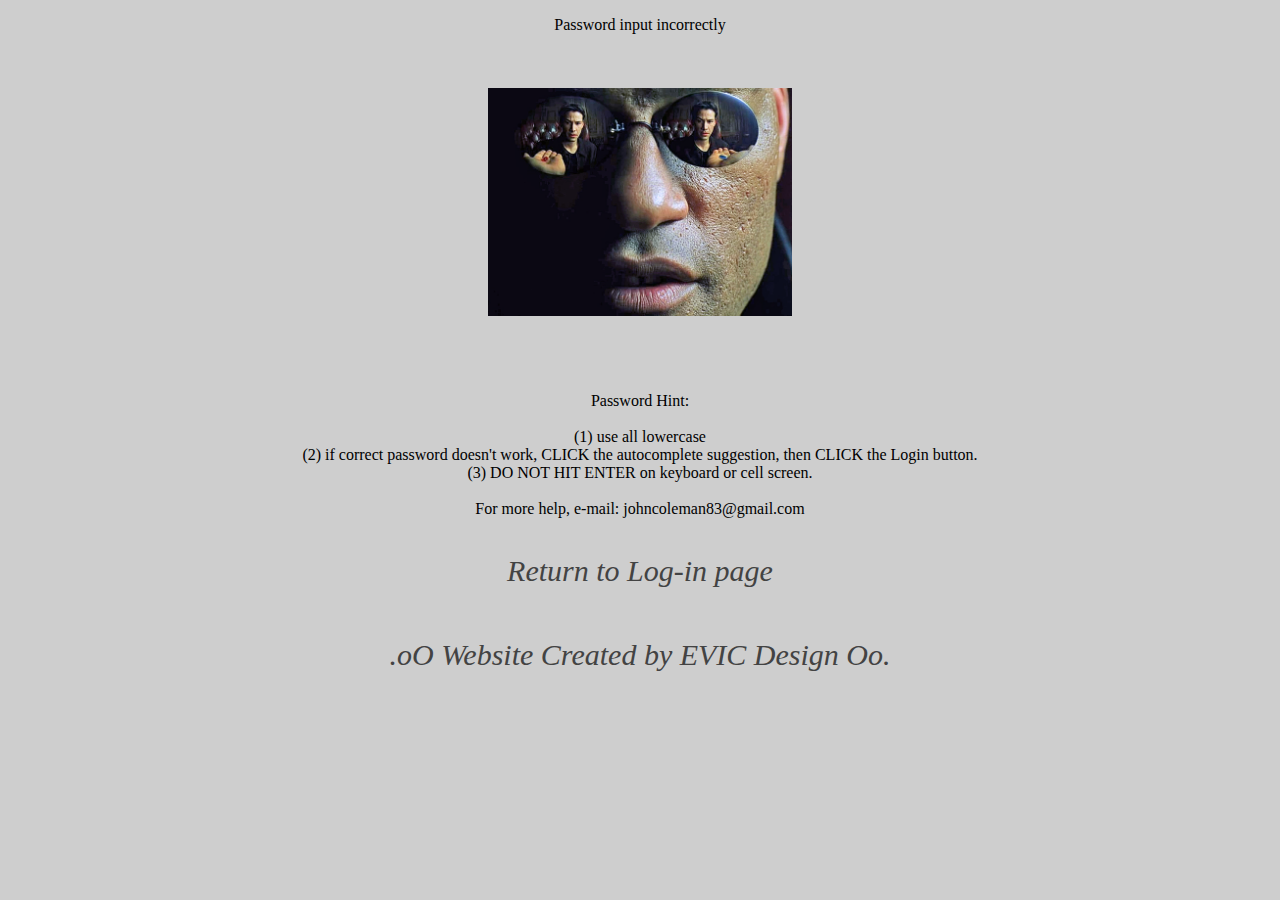
<file: bad.html>
<!doctype html>
<html>
<head>
<STYLE>
a {
	text-decoration:none;
	color:rgba(67,67,67,1.00);
	font-size:30px;
	font-style:italic;
}

a:hover { 
    background-color: rgba(0,0,0,0.40);
	color: rgba(228,228,228,0.68);
	border-radius: 25px;
}

body {
	background:rgba(206,206,206,1.00);
}
</STYLE>


<meta charset="UTF-8">
<title>bad</title>
</head>

<body>


<CENTER>
<p>Password input incorrectly<br><br><br><br>
<img src="Index_files/morpheus-red-pill-vs-blue-pill.jpg" alt="Mountain View" style="width:304px;height:228px;">

<br><br><br><br><br>
Password Hint:<br><br>(1) use all lowercase<br>(2)
if correct password doesn't work,
CLICK the autocomplete suggestion,
then CLICK the Login button.
<br>(3) DO NOT HIT ENTER
on keyboard or cell screen.<br><br>
For more help, e-mail: johncoleman83@gmail.com<br><br><br>
<a href="index.html">Return to Log-in page</a></p>
              <p>&nbsp;</p>
              <p>
                <a href="http://www.evicdesign.com" target="_blank">.oO  Website Created by EVIC Design  Oo.</a></p>
</body>
</html>
</file>
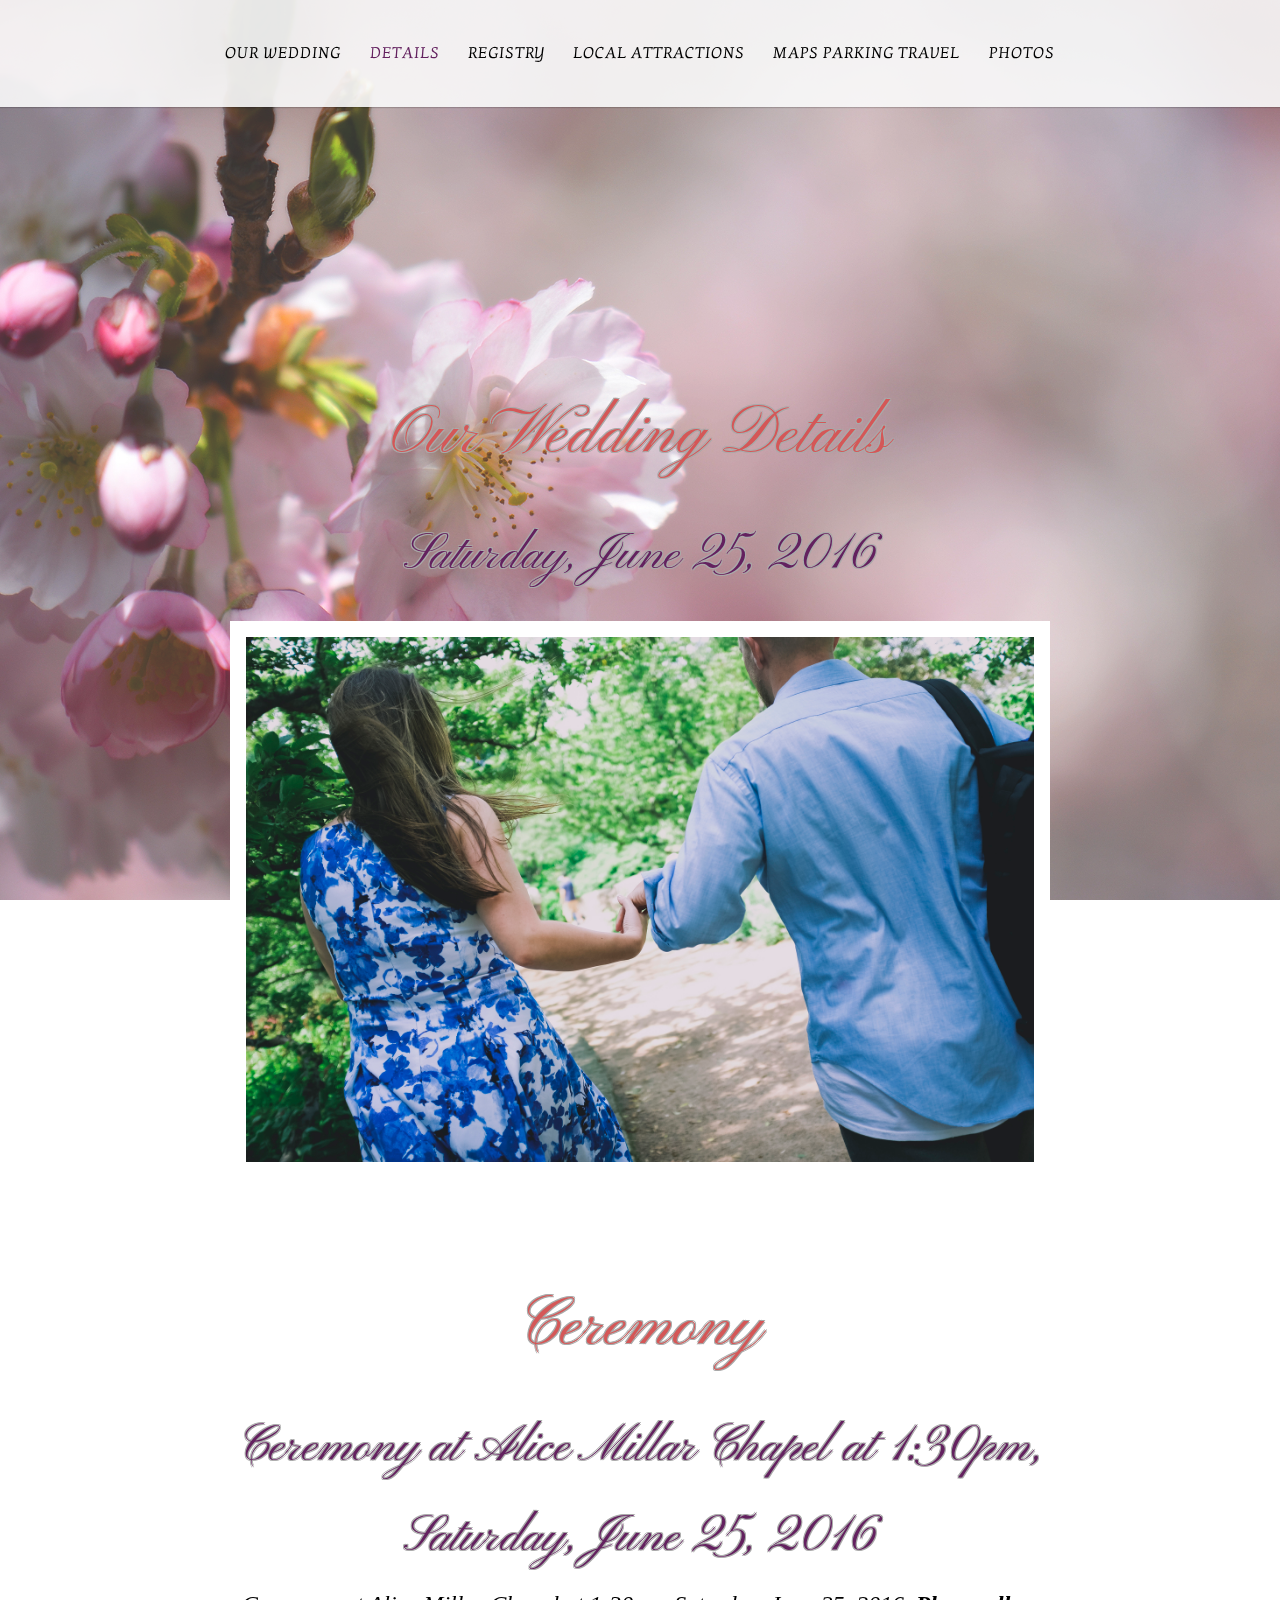
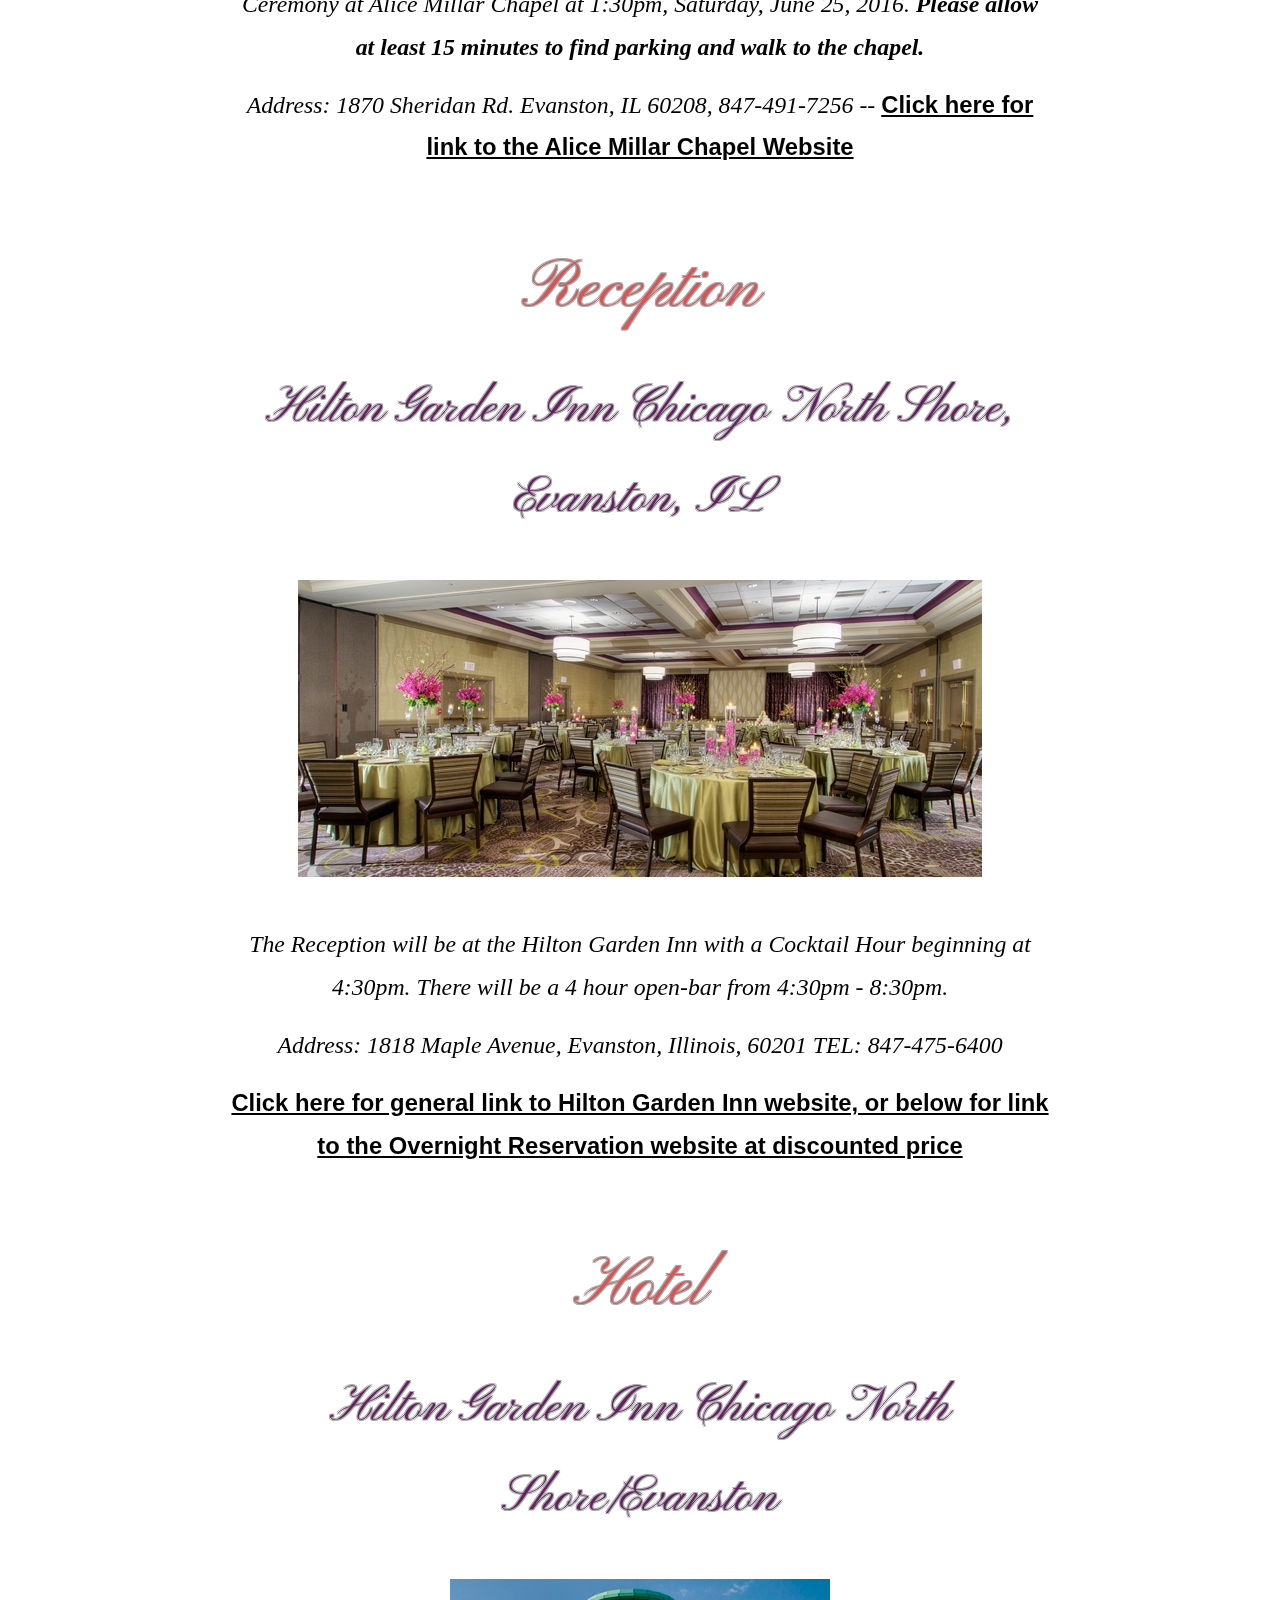
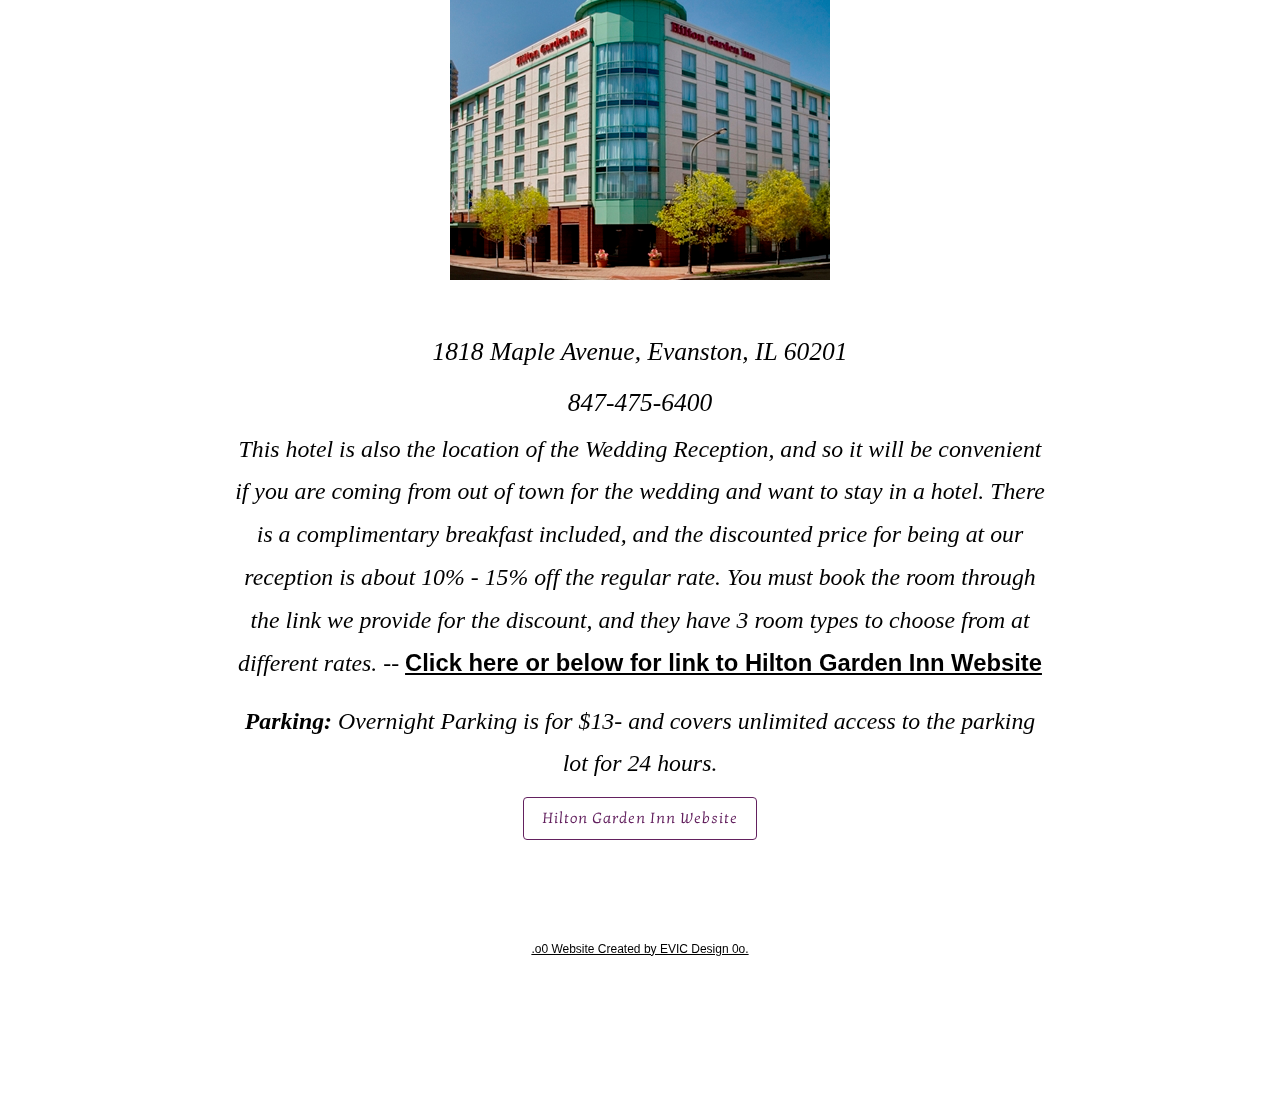
<file: details.html>
<!DOCTYPE html>
<html class="wf-pinyonscript-n4-active wf-active">
    
    <head>
        <meta http-equiv="Content-Type" content="text/html; charset=UTF-8">
        <meta charset="UTF-8">
        <meta content="width=device-width, initial-scale=1.0, maximum-scale=1.0, user-scalable=no" name="viewport">
         <title>Amanda and John</title>
        <link href="Index_files/app-styles.css" media="all" rel="stylesheet">
        <link href="Index_files/style2.css" media="all" rel="stylesheet">
        <meta content="authenticity_token" name="csrf-param">
        <meta content="4f0P0xgXWdWQHIpgY1tSPlRnTUGUNxkBS/HsH5EOtOM=" name="csrf-token">
        <link rel="stylesheet" href="Index_files/css">
        <style>
            body {
                color:#000000;
                font-family:Geneva;
                font-size:17px;
                font-style:italic;
            }
            .item-title {
                color:#63215F;
                font-family:Pinyon Script;
                font-size:50px;
                font-style:normal;
            }
            div[class*='section-title'] {
                color:#D45757;
                font-family:Pinyon Script;
                font-size:67px;
                font-style:normal;
            }
            #wedding-date-location {
                color:#000000;
                font-family:Pinyon Script;
                font-size:33px;
                font-style:normal;
            }
            #wedding-countdown {
                color:#000000;
                font-family:Pinyon Script;
                font-size:33px;
                font-style:normal;
            }
            #wedding-title {
                color:#63215F;
                font-family:Pinyon Script;
                font-size:60px;
                font-style:normal;
            }
        </style>
    </head>
    
    <body class="layout1" data-slug="amanda-marie-gallegos-and-david-john-coleman-ii-jun-2016">
        <div id="main-container-background"></div>
        <div class="details-page" id="main-container">
            <div class="theme-image-container">
                <div class="theme-image"></div>
                <div class="theme-image-layer-top"></div>
            </div>
            <div class="theme-image-container-left">
                <div class="theme-image-left"></div>
            </div>
            <div class="theme-image-container-right">
                <div class="theme-image-right"></div>
            </div>
            <div class="main-nav-container-container" style="min-height: 106px; width: 100%;">
                <div class="has_content fixed" id="main-nav-container">
                    <div class="hidden" data-created-date="2015-08-23 00:45:01 UTC" data-url="/us/amanda-marie-gallegos-and-david-john-coleman-ii-jun-2016" data-wedding-date="2016-06-25 00:00:00 UTC" id="wedding-data"></div>
                    <div class="main-nav-container-inner">
                        <div class="clearfix">
                        </div>
                        <nav class="main-nav-hidden" data-behavior="Registry.fetchRetailers" id="main-nav">
                            <ul>
                                <li><a class="" href="index_copy.html">Our Wedding</a>
                                    <ul>
                                        <li><a class="" href="index_copy.html#our-wedding">Our Wedding</a>
                                        </li>
                                        <li><a class="" href="index_copy.html#our-story">Our Story</a>
                                        </li>
                                    </ul>
                                </li>
                                <li><a class="selected" href="details.html">Details</a>
                                    <ul>
                                        <li><a class="" href="#our-wedding-details">Our Wedding Details</a>
                                        </li>
                                        <li><a class="" href="#ceremony">Ceremony</a>
                                        </li>
                                        <li><a class="" href="#reception">Reception</a>
                                        </li>
                                        <li><a class="" href="#hotel">Hotel</a>
                                        </li>
                                        <li><a class="" href="#sunday-group-events">Sunday Group Events</a>
                                        </li>
                                    </ul>
                                </li>
                                <li><a class="" href="registry.html">Registry</a>
                                    <ul class="registry-nav">
                                        <li><a class="gs-registry-link" href="http://www1.macys.com/registry/wedding/guest/?registryId=6439108" target="_blank">Macy's</a>
                                        </li>
                                        <li><a class="gs-registry-link" href="http://www.bedbathandbeyond.com/store/giftregistry/view_registry_guest.jsp?registryId=542572817&eventType=Wedding&pwsurl=&eventType=Wedding" target="_blank">Bed Bath &amp; Beyond</a>
                                        </li>
                                        <li><a class="gs-registry-link" href="http://click.t.kohls.com/?qs=988ae10a278c32eaddcd7ea82699fe8bdf0a553485d5b63dfef492f3d298d68d270696ead0d5a0a73b5633c8aec5cee6" target="_blank">Kohl's</a>
                                        </li>
                                        <li><a class="gs-registry-link" href="http://www.williams-sonoma.com/registry/fwvb7dnpqm/registry-list.html" target="_blank">Williams-Sonoma</a>
                                        </li>
                                    </ul>
                                </li>
                                <li><a class="" href="local Attractions.html">Local Attractions</a>
                                    <ul>
                                        <li><a class="" href="local Attractions.html#explore-chicago">Explore Chicago</a>
                                        </li>
                                        <li><a class="" href="local Attractions.html#restaurants">Restaurants</a>
                                        </li>
                                    </ul>
                                </li>
                                <li><a class="" href="maps and Parking.html">Maps Parking Travel</a>
                                    <ul>
                                        <li><a class="" href="maps and Parking.html#maps">Maps</a>
                                        </li>
                                        <li><a class="" href="maps and Parking.html#parking">Parking</a>
                                        </li>
                                        <li><a class="" href="maps and Parking.html#metra">Metra</a>
                                        </li>
                                        <li><a class="" href="maps and Parking.html#cta">CTA</a>
                                        </li>
                                    </ul>
                                </li>
                                <li><a class="" href="photos.html">Photos</a>
                                </li>
                            </ul>
                        </nav>
                    </div>
                </div>
            </div>
               <div class="item-separator"></div>
            <header id="header">
                <h1 id="wedding-title">Amanda Marie and David John</h1>
                </header>
            <div class="item-separator"></div>
            <div id="content">
                <div class="content-background"></div>
                <div class="page">
                    <div class="page-background"></div>
                    <div class="page-sections">
                        <script type="text/javascript">
                            var events = [];
                        </script>
                        <div class="anchor" id="our-wedding-details"></div>
                        <div class="section">
                            <div class="section-background"></div>
                            <div class="section-title-border-top"></div>
                            <div class="section-title">Our Wedding Details</div>
                            <div class="section-title-border-bottom"></div>
                            <div class="section-items">
                                <div class="item">
                                    <div class="item-title">Saturday, June 25, 2016</div>
                                    <div class="item-image-container">
                                        <img class="item-image" src="Index_files/7b7c6b8c-0d88-48d9-b410-2903e1542ca3-rt_0-cr_-rs_1800.h">
                                    </div>
                                    <div class="item-description"></div>
                                </div>
                                <div class="item-separator"></div>
                            </div>
                        </div>
                        <div class="section-separator"></div>
                        <div class="anchor" id="ceremony"></div>
                        <div class="section">
                            <div class="section-background"></div>
                            <div class="section-title-border-top"></div>
                            <div class="section-title">Ceremony</div>
                            <div class="section-title-border-bottom"></div>
                            <div class="section-items">
                                <div class="item">
                                    <div class="item-title">Ceremony at Alice Millar Chapel at 1:30pm, Saturday, June 25, 2016</div>
                                    <div class="item-description">
                                        <p>Ceremony at Alice Millar Chapel at 1:30pm, Saturday, June 25, 2016. <strong>Please allow at least 15 minutes to find parking and walk to the chapel.</strong>
                                        </p>
                                        <p>Address: 1870 Sheridan Rd. Evanston, IL 60208, 847-491-7256<span></span> -- <a href="http://www.northwestern.edu/millarchapel/" target="_blank"><strong>Click here for link to the Alice Millar Chapel Website</strong></a>
                                        </p>
                                    </div>
                                </div>
                                <div class="item-separator"></div>
                            </div>
                        </div>
                        <div class="section-separator"></div>
                        <div class="anchor" id="reception"></div>
                        <div class="section">
                            <div class="section-background"></div>
                            <div class="section-title-border-top"></div>
                            <div class="section-title">Reception</div>
                            <div class="section-title-border-bottom"></div>
                            <div class="section-items">
                                <div class="item">
                                    <div class="item-title">Hilton Garden Inn Chicago North Shore, Evanston, IL</div>
                                    <div class="item-image-container">
                                        <img class="item-image" src="Index_files/d7a0bd1c-512a-497e-bc12-a3905c44b411-rt_-cr_-rs_1800.h">
                                    </div>
                                    <div class="item-description">
                                        <p>The Reception will be at the Hilton Garden Inn with a Cocktail Hour beginning at 4:30pm. There will be a 4 hour open-bar from 4:30pm - 8:30pm.</p>
                                        <p>Address: 1818 Maple Avenue, Evanston, Illinois, 60201 TEL: 847-475-6400</p>
                                        <p><span></span><a href="http://hiltongardeninn3.hilton.com/en/hotels/illinois/hilton-garden-inn-chicago-north-shore-evanston-ORDEVGI/index.html" target="_blank"><strong>Click here for general link to Hilton Garden Inn website, or below for link to the Overnight Reservation website at discounted price</strong></a>
                                        </p>
                                    </div>
                                </div>
                                <div class="item-separator"></div>
                            </div>
                        </div>
                        <div class="section-separator"></div>
                        <div class="anchor" id="hotel"></div>
                        <div class="location-section">
                            <div class="location-section-background"></div>
                            <div class="location-section-title-border-top"></div>
                            <div class="location-section-title">Hotel</div>
                            <div class="location-section-title-border-bottom"></div>
                            <p class="location-section-description"></p>
                            <div class="location-section-items">
                                <div class="location-item">
                                    <div class="location-title item-title">Hilton Garden Inn Chicago North Shore/Evanston</div>
                                    <div class="location-image-container">
                                        <img class="location-image" src="Index_files/ee478063-1692-4c7c-9151-ea151e41f6c3-rt_-cr_-rs_1800.h">
                                    </div>
                                    <div class="location-address">1818 Maple Avenue, Evanston, IL 60201
                                        <br>847-475-6400</div>
                                    <div class="location-description">
                                        <p>This hotel is also the location of the Wedding Reception, and so it will be convenient if you are coming from out of town for the wedding and want to stay in a hotel. There is a complimentary breakfast included, and the discounted price for being at our reception is about 10% - 15% off the regular rate. You must book the room through the link we provide for the discount, and they have 3 room types to choose from at different rates. -- <a href="http://hiltongardeninn.hilton.com/en/gi/groups/personalized/O/ORDEVGI-GCW-20160623/index.jhtml?WT.mc_id=POG" target="_blank"><strong>Click here or below for link to Hilton Garden Inn Website</strong></a>
                                            <br>
                                        </p>
                                        <p><strong>Parking: </strong>Overnight Parking is for $13- and covers unlimited access to the parking lot for 24 hours. <span></span>
                                            <br>
                                        </p>
                                    </div>
                                    <div class="location-button-container"><a href="http://hiltongardeninn.hilton.com/en/gi/groups/personalized/O/ORDEVGI-GCW-20160623/index.jhtml?WT.mc_id=POG" rel="nofollow" target="_blank"><button>Hilton Garden Inn Website</button></a>
                                    <br><br><br><br></div>
                                </div>
                                <div class="location-separator"></div>
                            </div>
                        </div>
                        
            <div class="theme-image-container-bottom">
                <div class="theme-image-bottom"></div>
            </div>
        </div>
       <div class="footer">
            <div class="footer-text"><a href="http://www.evicdesign.com" target="_blank">.o0  Website Created by EVIC Design  0o.</a></div>
        </div>

</html>
</file>
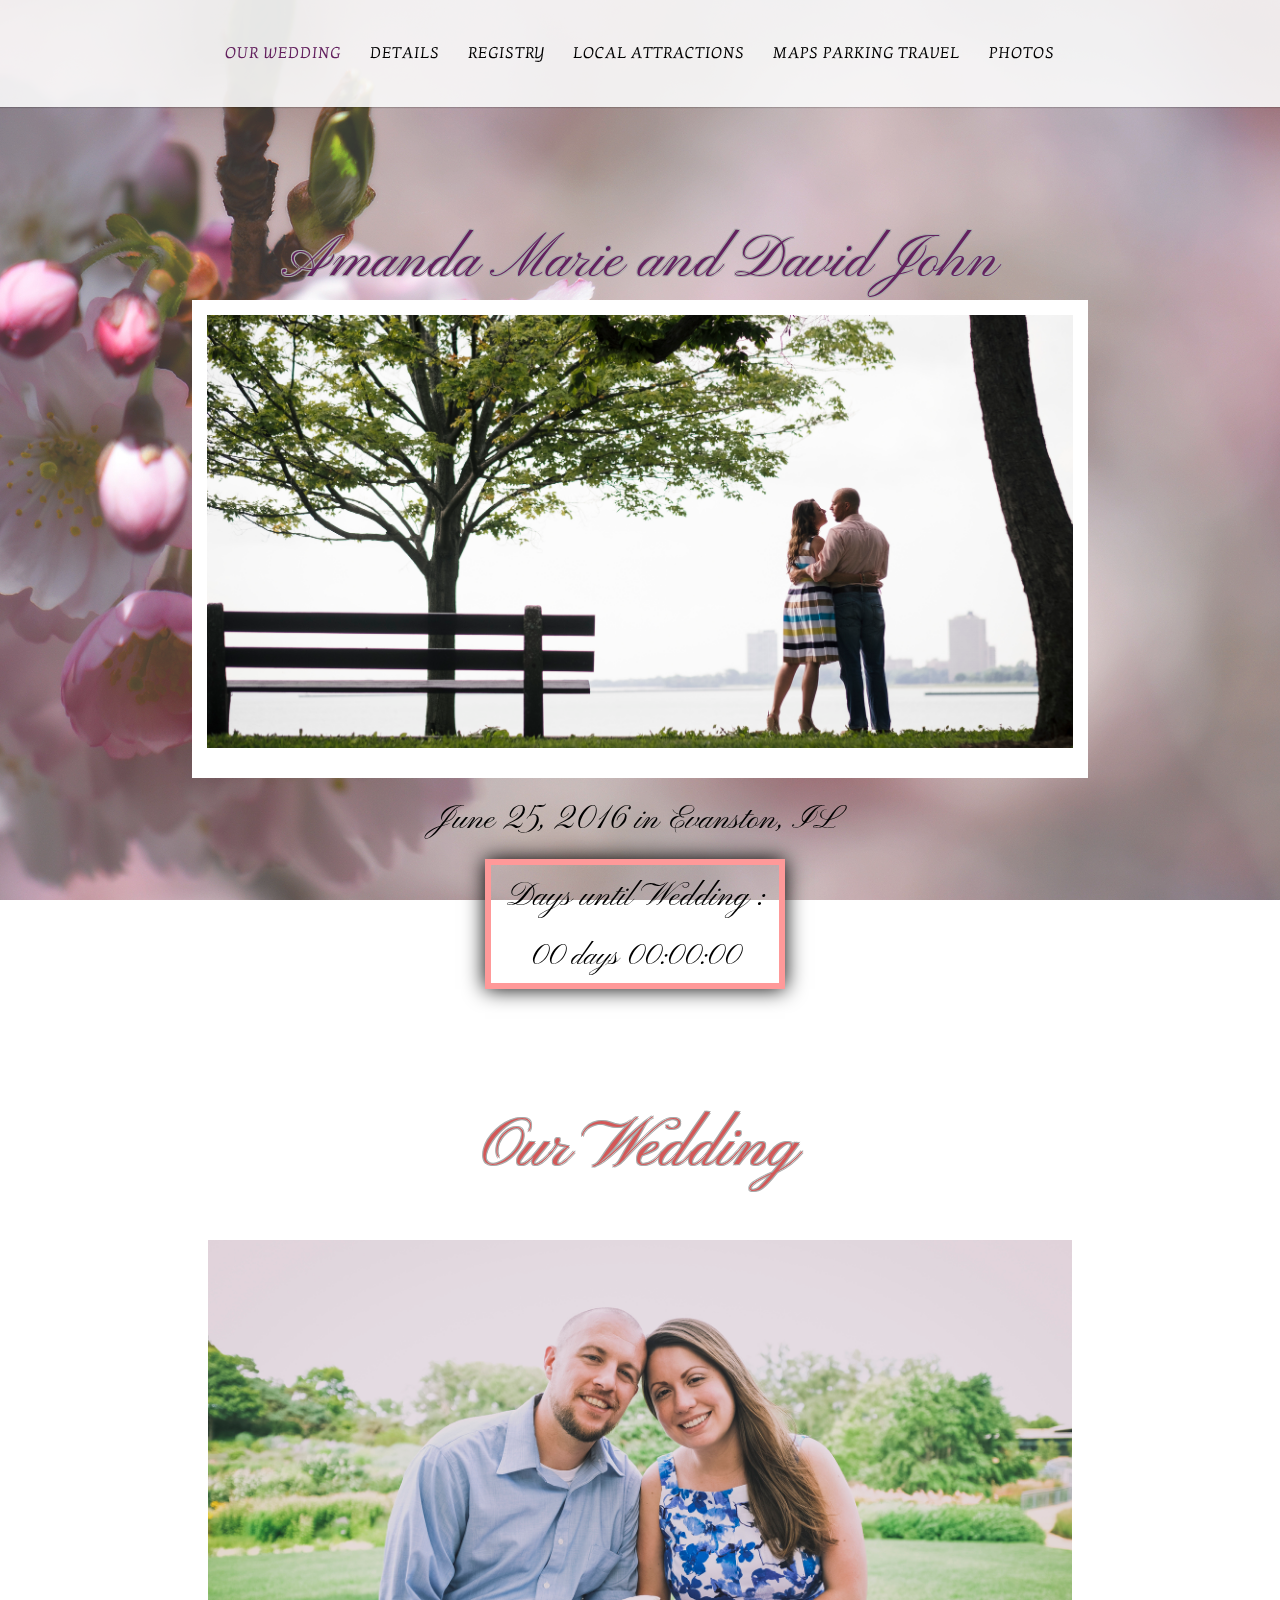
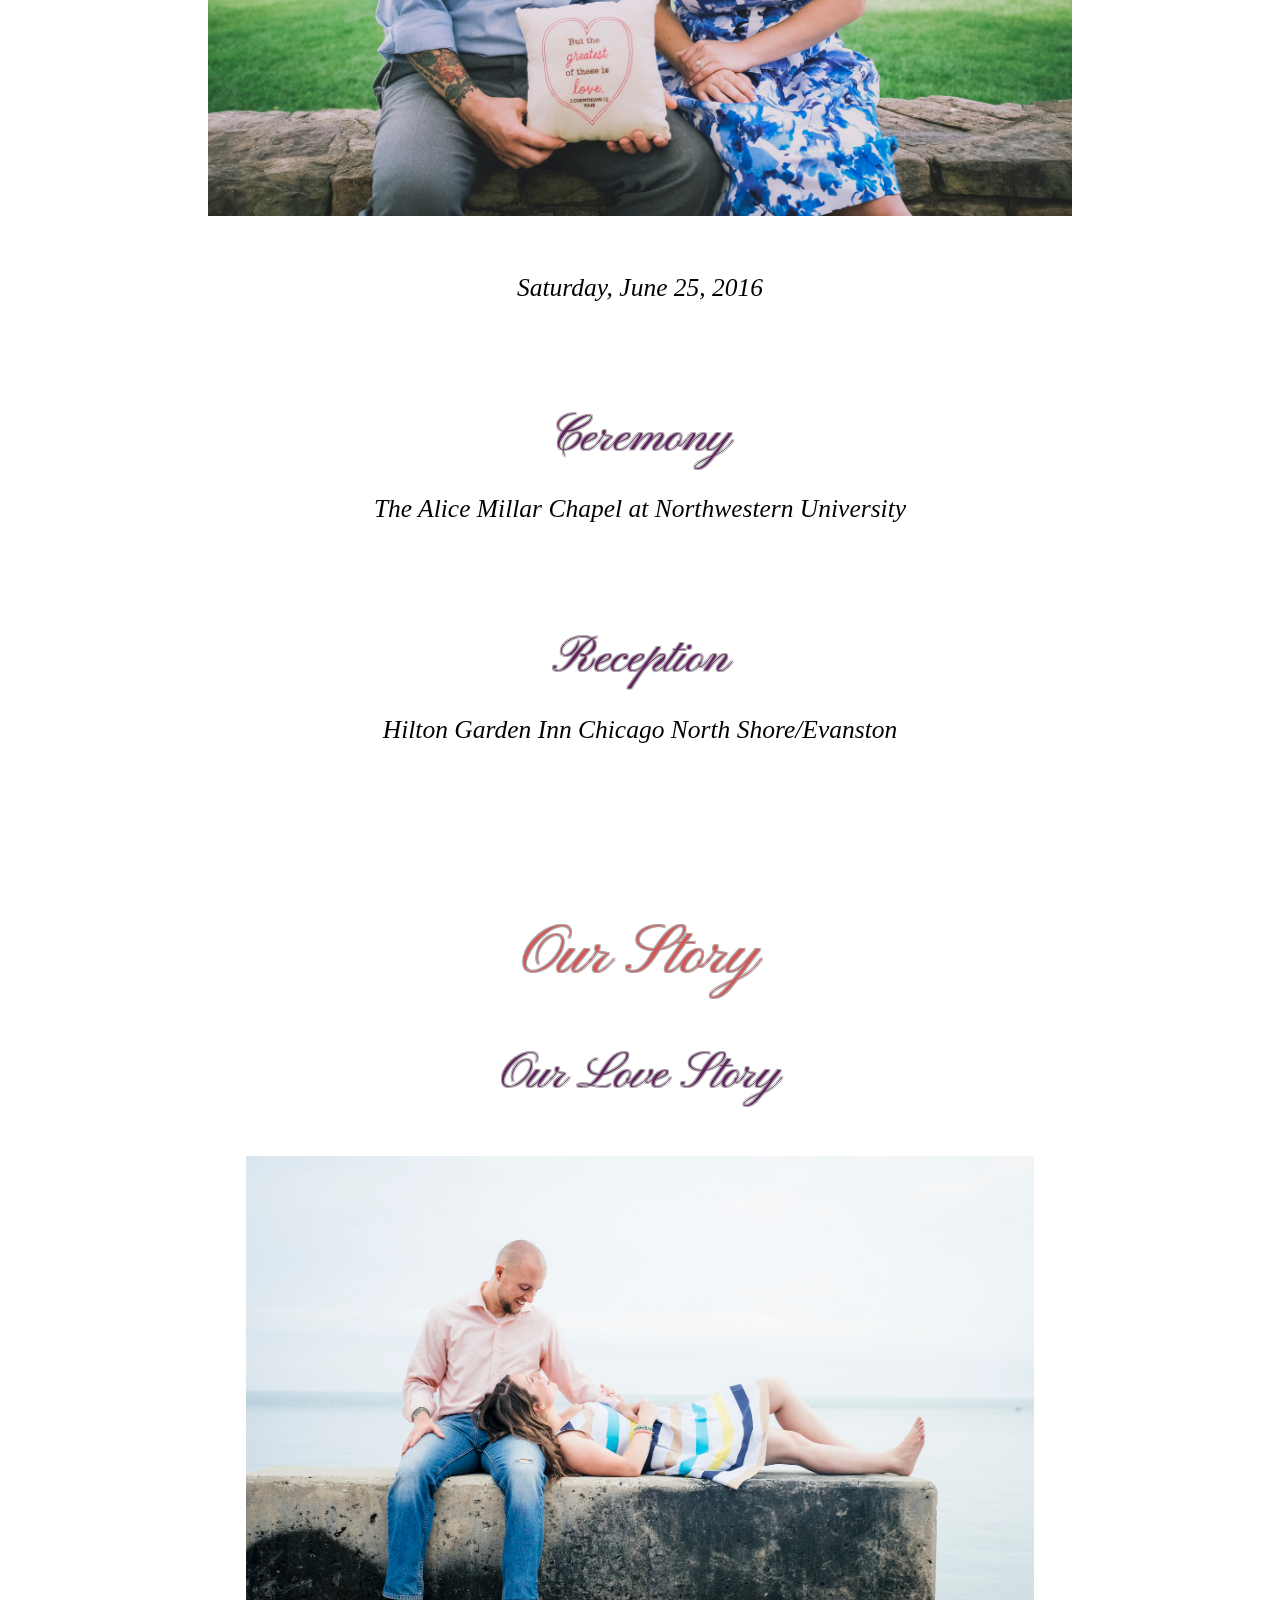
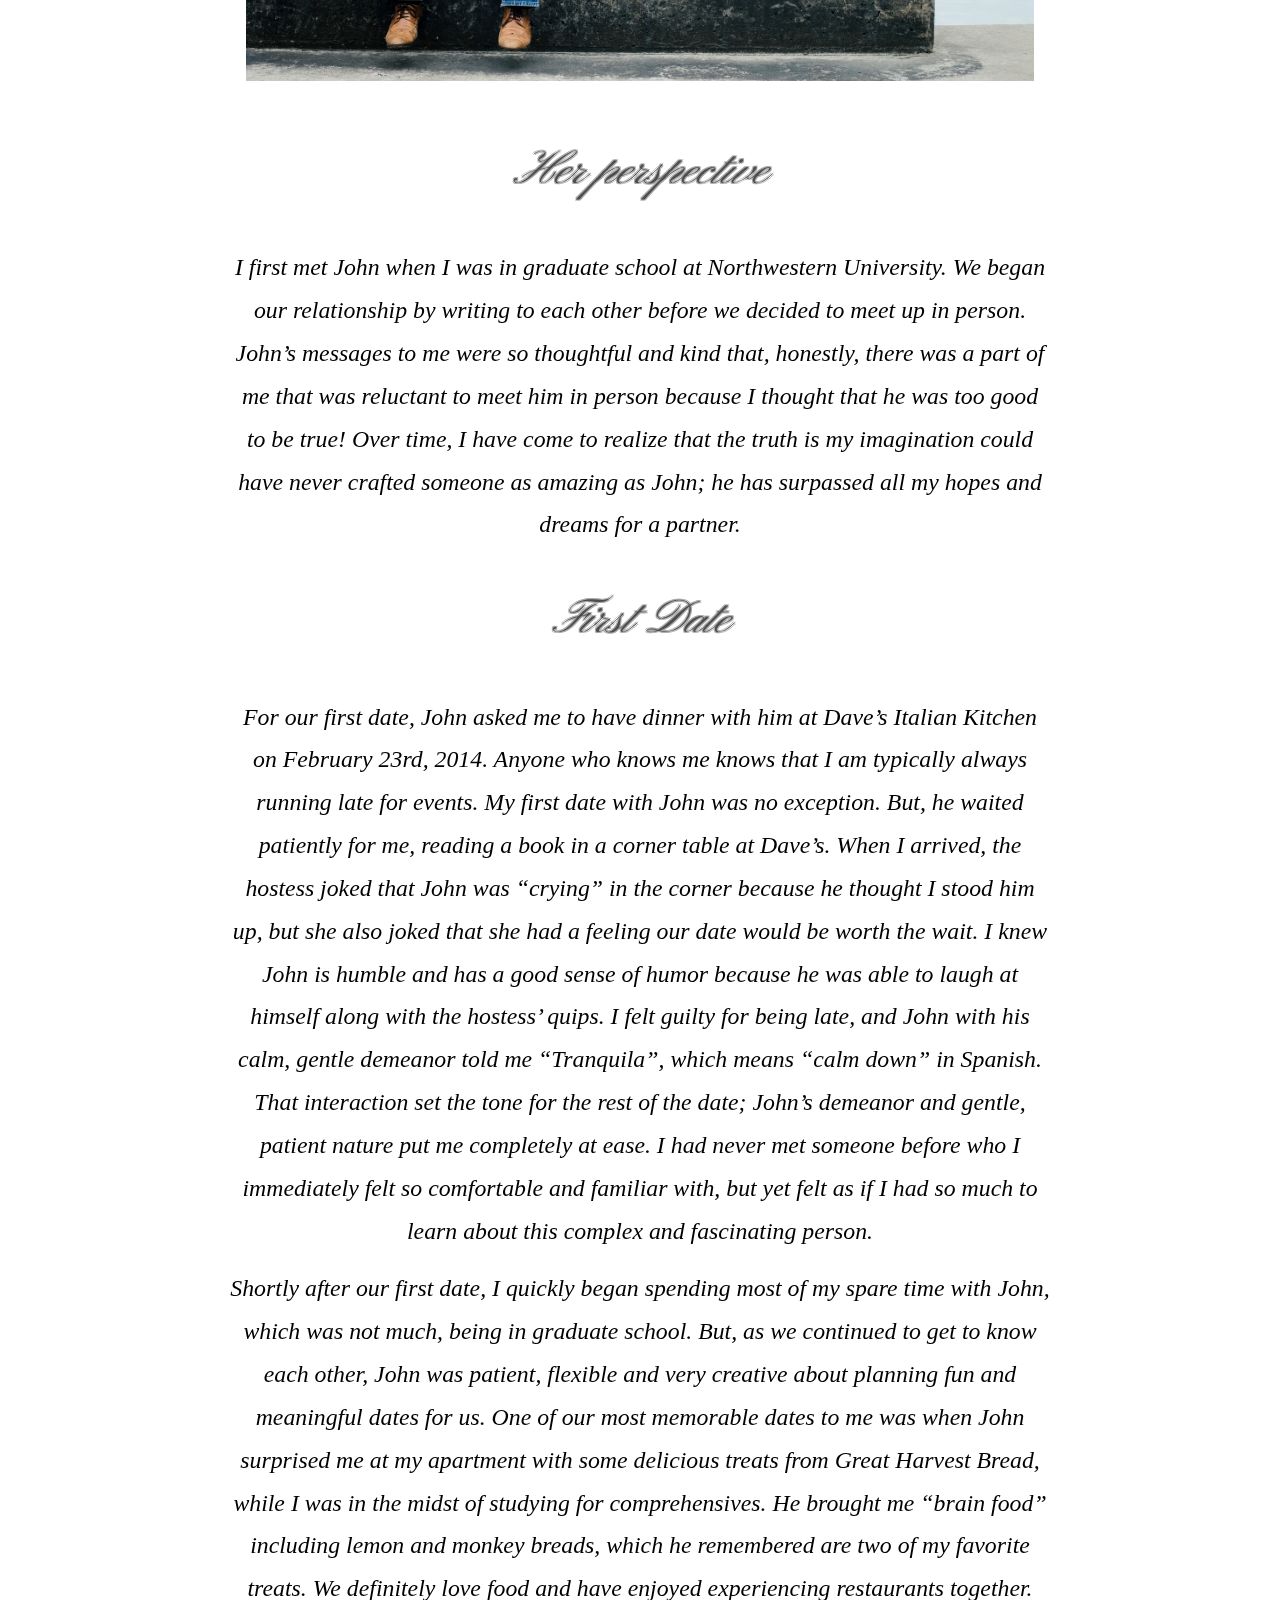
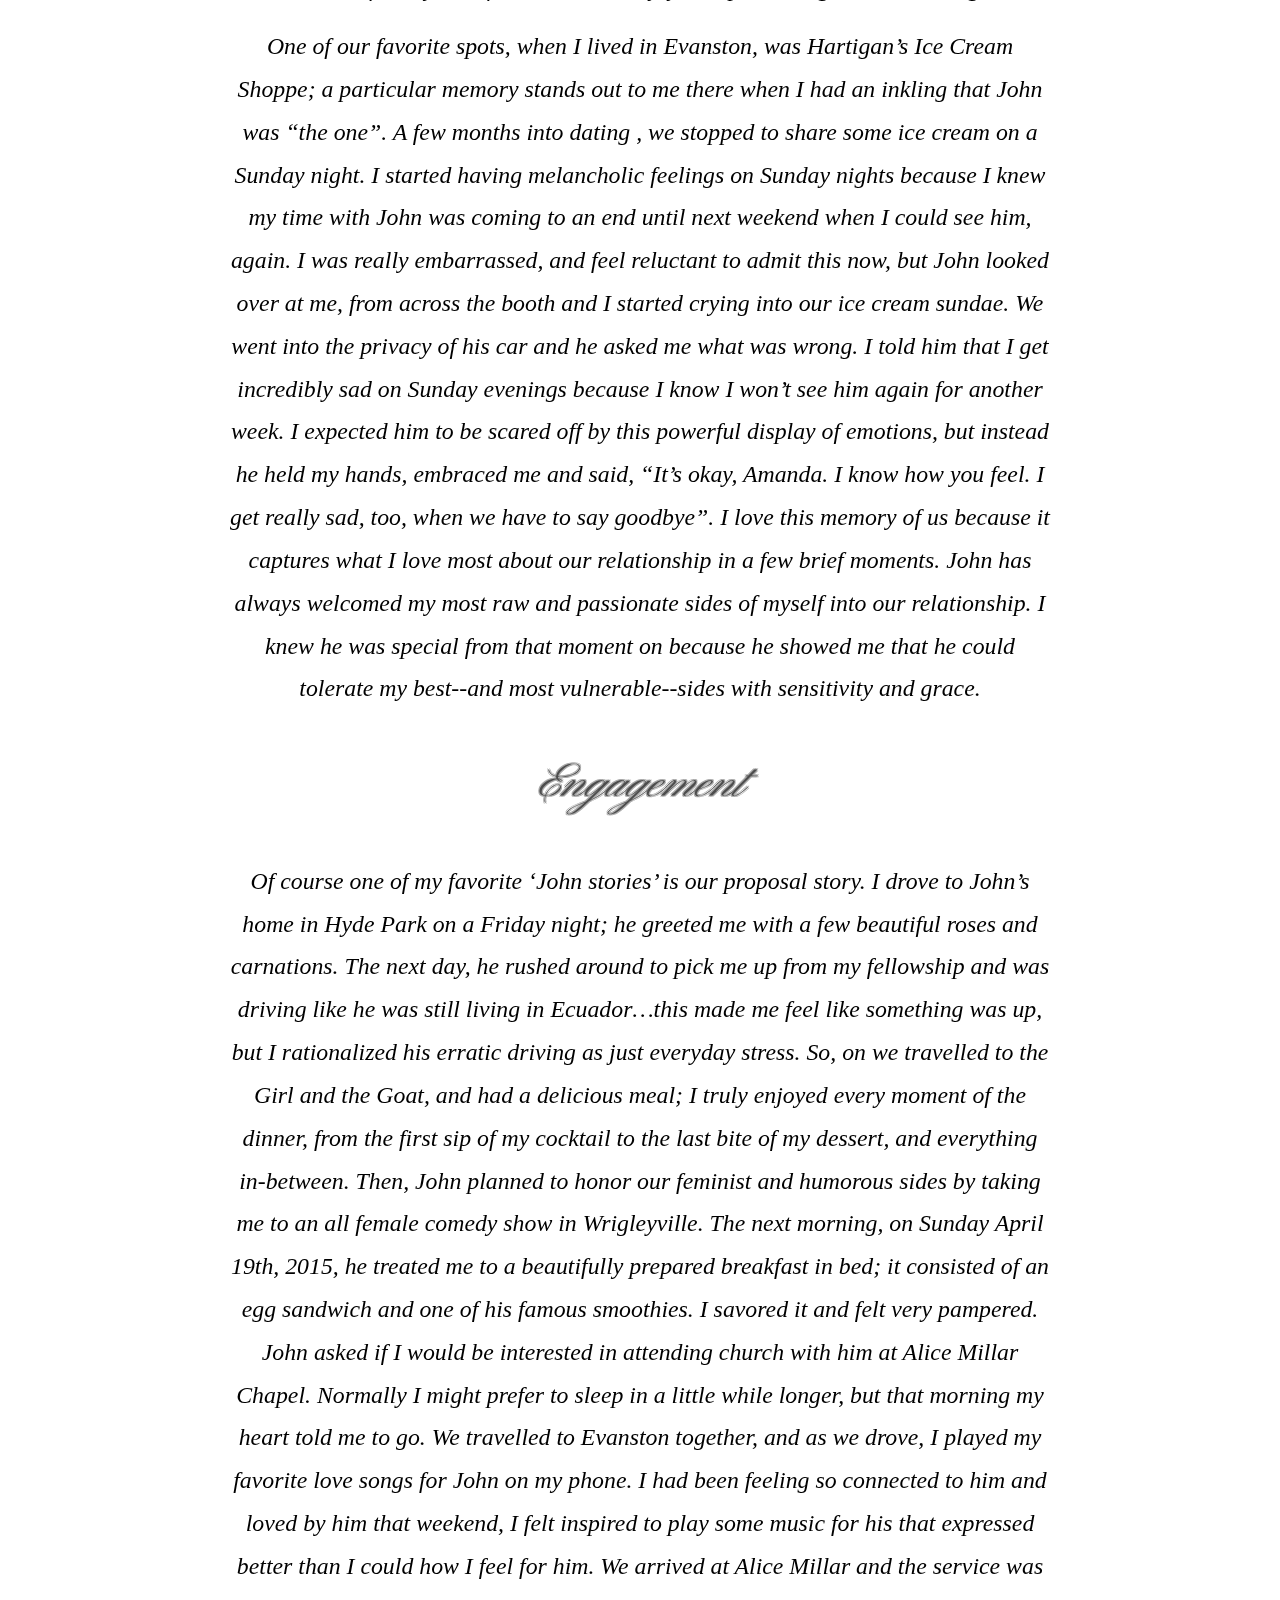
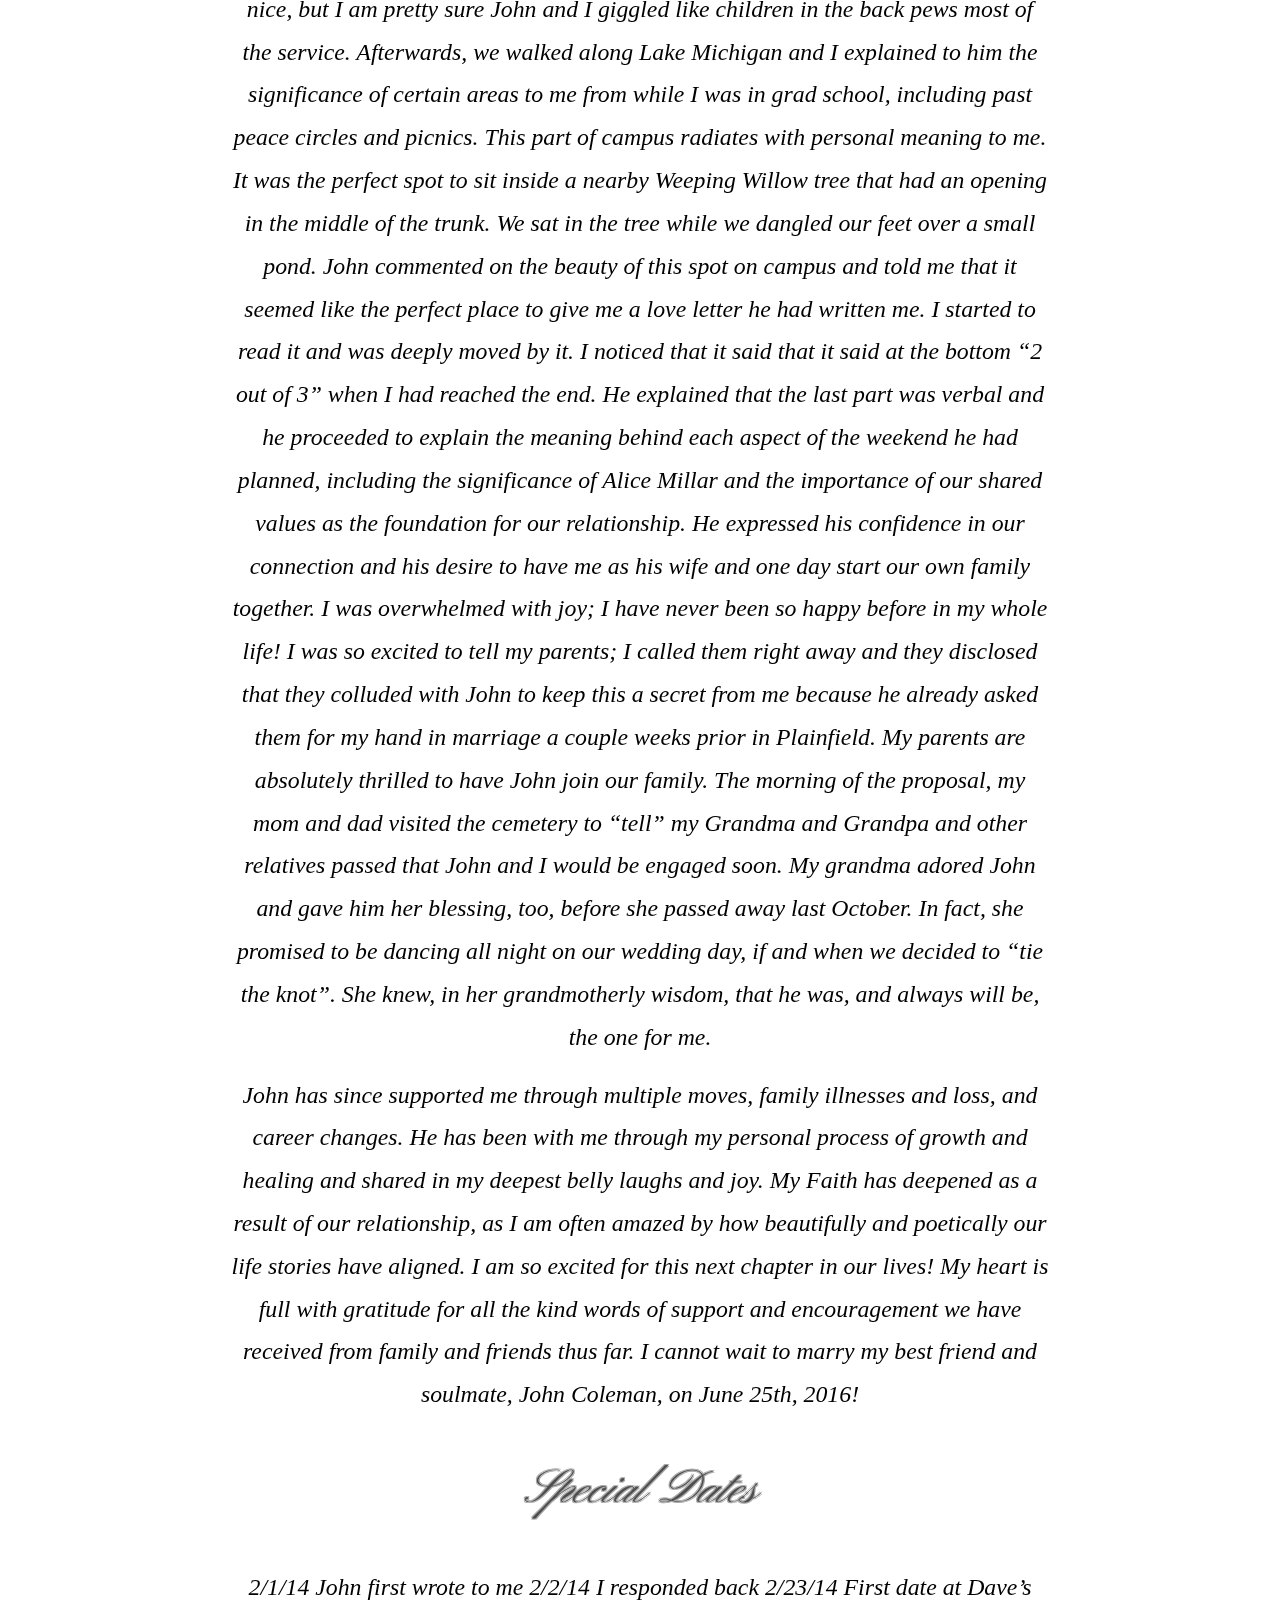
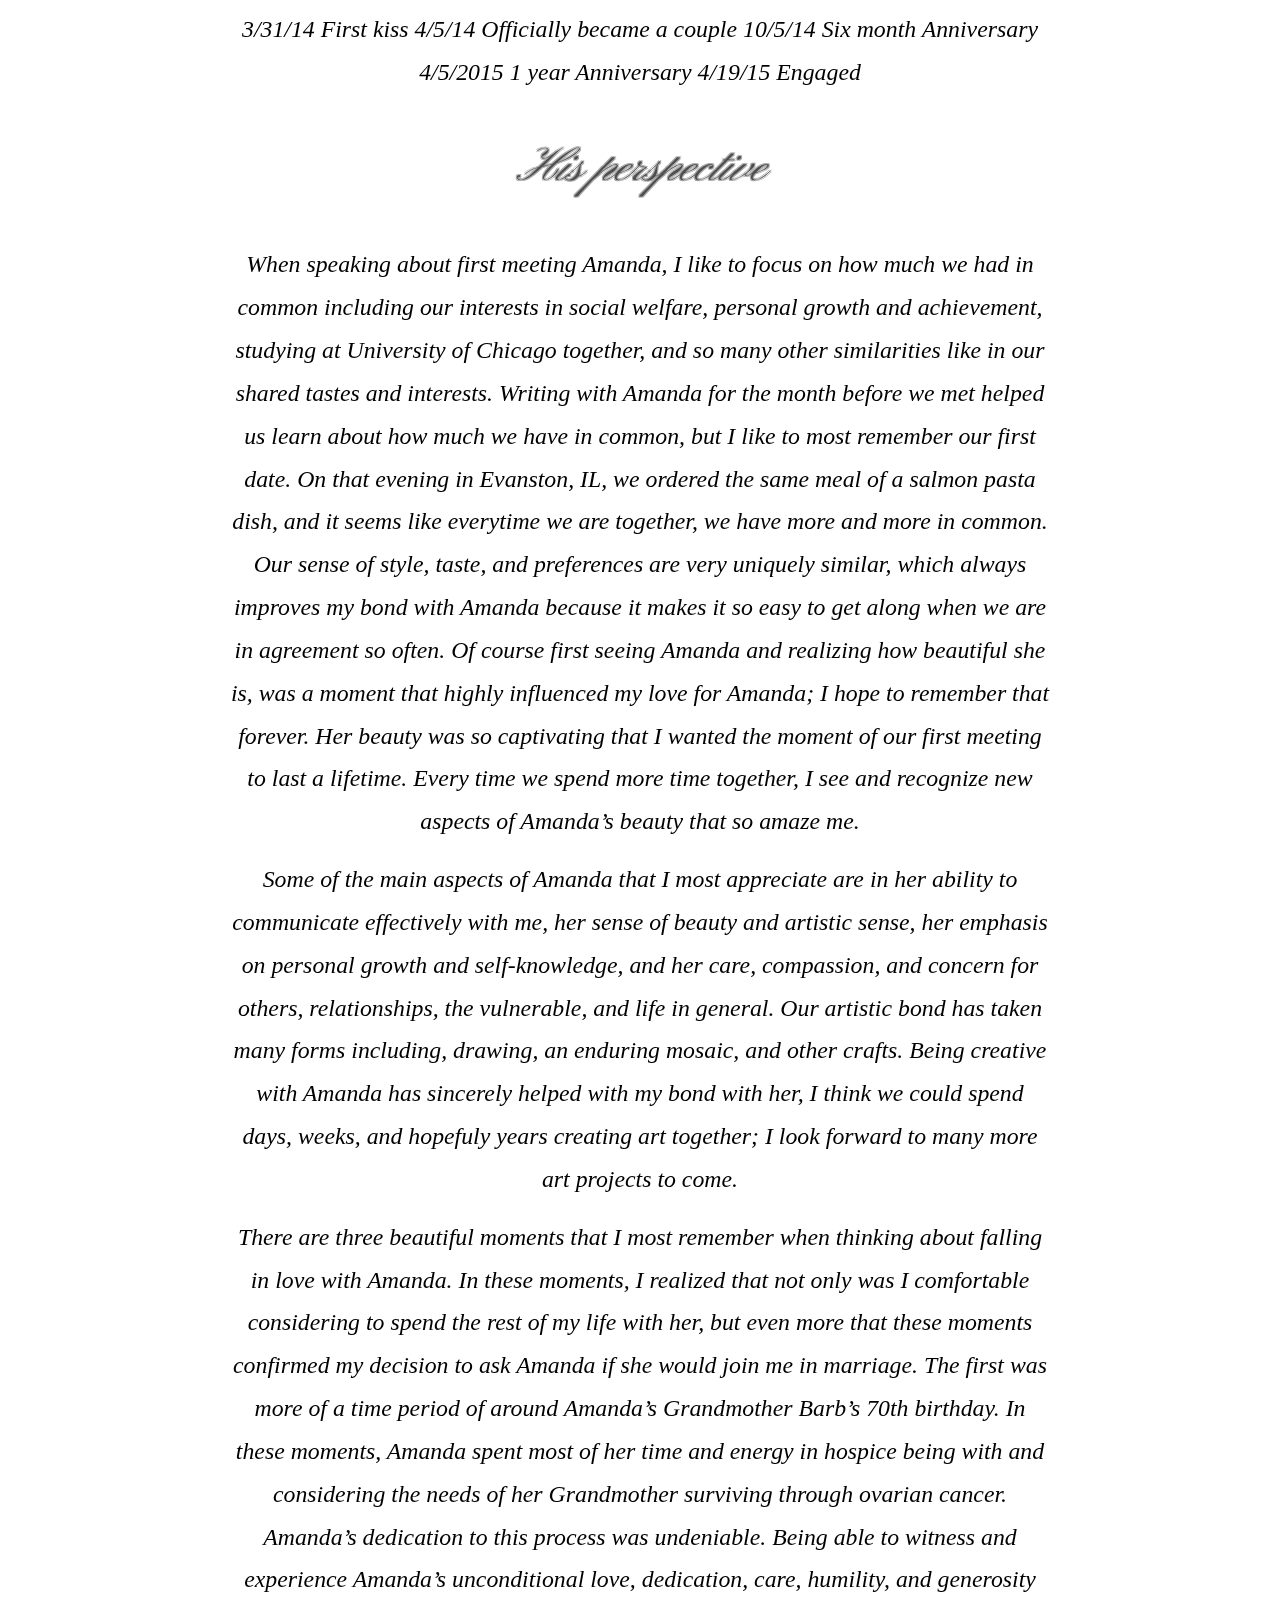
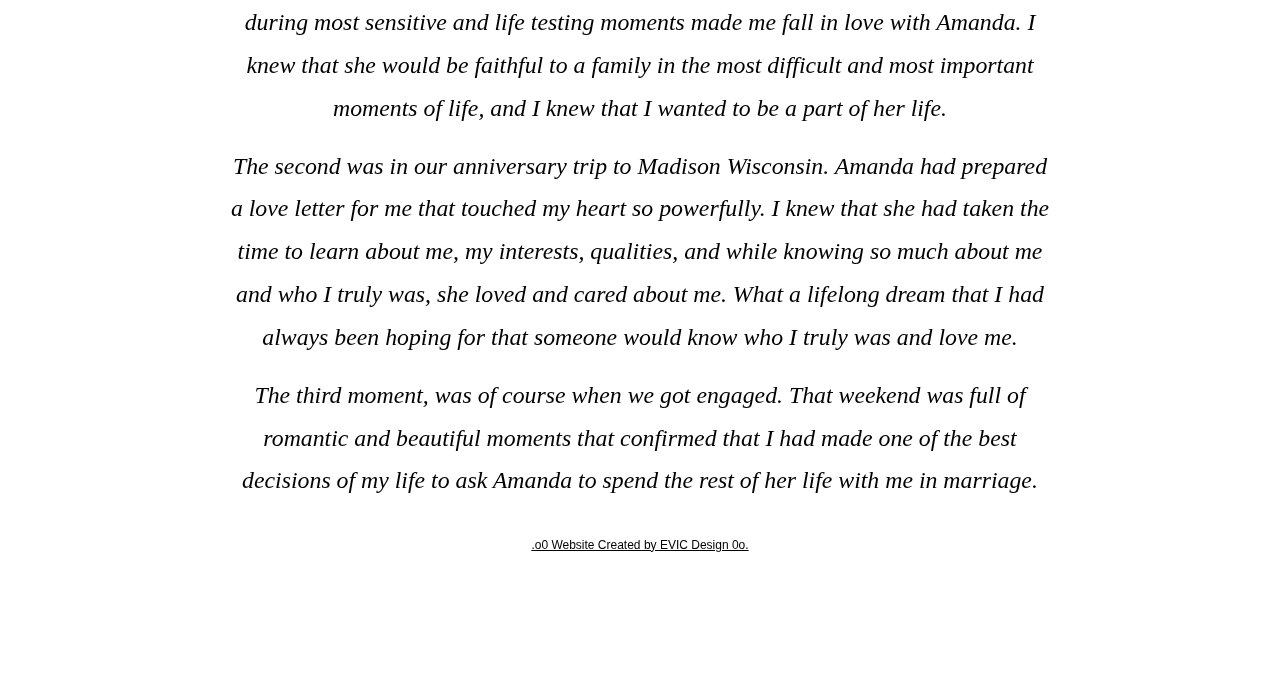
<file: index_copy.html>
<!DOCTYPE html>
<html class="wf-pinyonscript-n4-active wf-active">
    
    <head>
        <meta http-equiv="Content-Type" content="text/html; charset=UTF-8">
        <meta charset="UTF-8">
        <meta content="width=device-width, initial-scale=1.0, maximum-scale=1.0, user-scalable=no" name="viewport">
 <title>Amanda and John</title>
        <link href="Index_files/app-styles.css" media="all" rel="stylesheet">
        <link href="Index_files/style2.css" media="all" rel="stylesheet">
        <meta content="4f0P0xgXWdWQHIpgY1tSPlRnTUGUNxkBS/HsH5EOtOM=" name="csrf-token">
        <link rel="stylesheet" href="Index_files/css">
        
		<style>
            body {
                color:#000;
                font-family:Geneva;
                font-size:17px;
                font-style:italic;
            }
            .item-title {
                color:#63215F;
                font-family:Pinyon Script;
                font-size:50px;
                font-style:normal;
            }
            div[class*='section-title'] {
                color:#D45757;
                font-family:Pinyon Script;
                font-size:67px;
                font-style:normal;
            }
            #wedding-date-location {
                color:#000000;
                font-family:Pinyon Script;
                font-size:33px;
                font-style:normal;
            }
            #wedding-countdown {
                color:#000000;
                font-family:Pinyon Script;
                font-size:33px;
                font-style:normal;
            }
            #wedding-title {
                color:#63215F;
                font-family:Pinyon Script;
                font-size:60px;
                font-style:normal;
				text-align: center;
			}
        </style>
    </head>
      
    <body class="layout1" data-slug="amanda-marie-gallegos-and-david-john-coleman-ii-jun-2016">
        <div id="main-container-background"></div>
        <div class="wedding-page" id="main-container">
            <div class="theme-image-container">
                <div class="theme-image"></div>
                <div class="theme-image-layer-top"></div>
            </div>
            <div class="theme-image-container-left">
                <div class="theme-image-left"></div>
            </div>
            <div class="theme-image-container-right">
                <div class="theme-image-right"></div>
            </div>
            <div class="main-nav-container-container" style="min-height: 106px; width: 100%;">
                <div class="has_content fixed" id="main-nav-container">
                  
                    <div class="main-nav-container-inner">
                        <div class="clearfix">
                        </div>
                        <nav class="main-nav-hidden" data-behavior="Registry.fetchRetailers" id="main-nav">
                            <ul>
                                <li><a class="selected" href="index_copy.html">Our Wedding</a>

                                    <ul>
                                        <li><a class="selected" href="index_copy.html#our-wedding">Our Wedding</a>

                                        </li>
                                        <li><a class="selected" href="#our-story">Our Story</a>

                                        </li>
                                    </ul>
                                </li>
                                <li><a class="" href="details.html">Details</a>

                                    <ul>
                                        <li><a class="" href="details.html#our-wedding-details">Our Wedding Details</a>

                                        </li>
                                        <li><a class="" href="details.html#ceremony">Ceremony</a>

                                        </li>
                                        <li><a class="" href="details.html#reception">Reception</a>

                                        </li>
                                        <li><a class="" href="details.html#hotel">Hotel</a>

                                        </li>
                                        <li><a class="" href="details.html#sunday-group-events">Sunday Group Events</a>

                                        </li>
                                    </ul>
                                </li>
                                <li><a class="" href="registry.html">Registry</a>

                                    <ul class="registry-nav">
                                        <li><a class="gs-registry-link" href="http://www1.macys.com/registry/wedding/guest/?registryId=6439108" target="_blank">Macy's</a>

                                        </li>
                                        <li><a class="gs-registry-link" href="http://www.bedbathandbeyond.com/store/giftregistry/view_registry_guest.jsp?registryId=542572817&eventType=Wedding&pwsurl=&eventType=Wedding" target="_blank">Bed Bath &amp; Beyond</a>

                                        </li>
                                        <li><a class="gs-registry-link" href="http://www1.macys.com/registry/wedding/guest/?registryId=6439108" target="_blank">Kohl's</a>

                                        </li>
                                        <li><a class="gs-registry-link" href="http://www.williams-sonoma.com/registry/fwvb7dnpqm/registry-list.html" target="_blank">Williams-Sonoma</a>

                                        </li>
                                    </ul>
                                </li>
                                <li><a class="" href="local Attractions.html">Local Attractions</a>

                                    <ul>
                                        <li><a class="" href="local Attractions.html#explore-chicago">Explore Chicago</a>

                                        </li>
                                        <li><a class="" href="local Attractions.html#restaurants">Restaurants</a>

                                        </li>
                                    </ul>
                                </li>
                                <li><a class="" href="maps and Parking.html">Maps Parking Travel</a>

                                    <ul>
                                        <li><a class="" href="maps and Parking.html#maps">Maps</a>

                                        </li>
                                        <li><a class="" href="maps and Parking.html#parking">Parking</a>

                                        </li>
                                        <li><a class="" href="maps and Parking.html#metra">Metra</a>

                                        </li>
                                        <li><a class="" href="maps and Parking.html#cta">CTA</a>

                                        </li>
                                    </ul>
                                </li>
                                <li><a class="" href="photos.html">Photos</a>

                                </li>
                            </ul>
                        </nav>
                    </div>
                </div>
            </div>
            <header id="header">
                <h1 id="wedding-title">Amanda Marie and David John</h1>
                <div class="header-background"></div>
                <div id="cover-image">
                    <img class="wide-cover-image" src="Index_files/89823954-c053-43c3-b78c-b0196e5c4c47-rt_0-cr_0.684.4464.2916-rs_1800.h">
                </div>
                <div id="title-container">
                     <h2 id="wedding-date-location"><span id="wedding-date">June 25, 2016</span> in <span id="wedding-location">Evanston, IL</span></h2>
                     <div id="countdown-container">
                     <h2 id="wedding-countdown">Days until Wedding :</h2>
                     <div class="clock-builder-output">
<script type="text/javascript" src="https://ajax.googleapis.com/ajax/libs/jquery/1.11.2/jquery.min.js"></script>
<script type="text/javascript" src="clock_assets/jquery.countdown.min.js"></script>
<script type="text/javascript">
$(function(){
	var d = new Date();
	d.setTime(1466870400*1000); // from: 06/25/2016 11:00 am -0500
	$('.clock-builder-output').countdown(d, function(event) {
		$(this).html(event.strftime('%D days %H:%M:%S'));
	});
});
</script>
                     </div>
                     </div>
                     </div>
            </header>
            <div id="content">
                <div class="content-background"></div>
                <div class="page">
                    <div class="page-background"></div>
                    <div class="page-sections">
                        <div class="anchor" id="our-wedding"></div>
                        <div class="wedding-event-section">
                            <div class="wedding-event-section-background"></div>
                            <div class="wedding-event-section-title-border-top"></div>
                            <div class="wedding-event-section-title">Our Wedding</div>
                            <div class="wedding-event-section-title-border-bottom"></div>
                            <p class="wedding-event-section-description"></p>
                            <div class="wedding-event-section-image-container">
                                <img class="wedding-event-section-image" src="Index_files/96be5e75-d4b3-45fe-b554-eb43ec35f466-rt_-cr_-rs_1800.h">
                            </div>
                            <div class="wedding-event-section-items">
                                <div class="wedding-event-item">
                                    <div class="wedding-event-title"></div>
                                    <div class="wedding-event-date">Saturday, June 25, 2016</div>
                                    <div class="wedding-event-attire"></div>
                                    <div class="wedding-event-separator"></div>
                                    <div class="wedding-event-title item-title">Ceremony</div>
                                    <div class="wedding-event-venue">The Alice Millar Chapel at Northwestern University</div>
                                    <div class="wedding-event-address"></div>
                                    <div class="wedding-event-separator"></div>
                                    <div class="wedding-event-title item-title">Reception</div>
                                    <div class="wedding-event-venue">Hilton Garden Inn Chicago North Shore/Evanston</div>
                                    <div class="wedding-event-address"></div>
                                    <div class="wedding-event-separator"></div>
                                    <div class="wedding-event-description">
                                        <p>
                                            <br>
                                        </p>
                                    </div>
                                </div>
                            </div>
                        </div>
                        <div class="section-separator"></div>
                        <div class="anchor" id="our-story"></div>
                        <div class="section">
                            <div class="section-background"></div>
                            <div class="section-title-border-top"></div>
                            <div class="section-title">Our Story</div>
                            <div class="section-title-border-bottom"></div>
                            <div class="section-items">
                                <div class="item">
                                    <div class="item-title">Our Love Story</div>
                                    <div class="item-image-container">
                                        <img class="item-image" src="Index_files/0c2768b3-83cb-4f9d-ac1d-93f0c9060681-rt_-cr_-rs_1800.h">
                                    </div>
                                    <div class="item-description">
                                        <h1><i>Her perspective</i></h1><p>I first met John when I was in graduate school at Northwestern University. We began our relationship by writing to each other before we decided to meet up in person. John’s messages to me were so thoughtful and kind that, honestly, there was a part of me that was reluctant to meet him in person because I thought that he was too good to be true! Over time, I have come to realize that the truth is my imagination could have never crafted someone as amazing as John; he has surpassed all my hopes and dreams for a partner.
</p>
<h1><i>First Date</i></h1>
<p>
For our first date, John asked me to have dinner with him at Dave’s Italian Kitchen on February 23rd, 2014. Anyone who knows me knows that I am typically always running late for events. My first date with John was no exception. But, he waited patiently for me, reading a book in a corner table at Dave’s. When I arrived, the hostess joked that John was “crying” in the corner because he thought I stood him up, but she also joked that she had a feeling our date would be worth the wait. I knew John is humble and has a good sense of humor because he was able to laugh at himself along with the hostess’ quips. I felt guilty for being late, and John with his calm, gentle demeanor told me “Tranquila”, which means “calm down” in Spanish. That interaction set the tone for the rest of the date; John’s demeanor and gentle, patient nature put me completely at ease. I had never met someone before who I immediately felt so comfortable and familiar with, but yet felt as if I had so much to learn about this complex and fascinating person. 
</p><p>
Shortly after our first date, I quickly began spending most of my spare time with John, which was not much, being in graduate school. But, as we continued to get to know each other, John was patient, flexible and very creative about planning fun and meaningful dates for us. One of our most memorable dates to me was when John surprised me at my apartment with some delicious treats from Great Harvest Bread, while I was in the midst of studying for comprehensives. He brought me “brain food” including lemon and monkey breads, which he remembered are two of my favorite treats. We definitely love food and have enjoyed experiencing restaurants together. 
</p><p>
One of our favorite spots, when I lived in Evanston, was Hartigan’s Ice Cream Shoppe; a particular memory stands out to me there when I had an inkling that John was “the one”. A few months into dating , we stopped to share some ice cream on a Sunday night. I started having melancholic feelings on Sunday nights because I knew my time with John was coming to an end until next weekend when I could see him, again. I was really embarrassed, and feel reluctant to admit this now, but John looked over at me, from across the booth and I started crying into our ice cream sundae. We went into the privacy of his car and he asked me what was wrong. I told him that I get incredibly sad on Sunday evenings because I know I won’t see him again for another week. I expected him to be scared off by this powerful display of emotions, but instead he held my hands, embraced me and said, “It’s okay, Amanda. I know how you feel. I get really sad, too, when we have to say goodbye”.  I love this memory of us because it captures what I love most about our relationship in a few brief moments. John has always welcomed my most raw and passionate sides of myself into our relationship. I knew he was special from that moment on because he showed me that he could tolerate my best--and most vulnerable--sides with sensitivity and grace. 
</p>
<h1><i>Engagement</i></h1>
<p>
Of course one of my favorite ‘John stories’ is our proposal story. I drove to John’s home in Hyde Park on a Friday night; he greeted me with a few beautiful roses and carnations. The next day, he rushed around to pick me up from my fellowship and was driving like he was still living in Ecuador…this made me feel like something was up, but I rationalized his erratic driving as just everyday stress. So, on we travelled to the Girl and the Goat, and had a delicious meal; I truly enjoyed every moment of the dinner, from the first sip of my cocktail to the last bite of my dessert, and everything in-between.  Then, John planned to honor our feminist and humorous sides by taking me to an all female comedy show in Wrigleyville. The next morning, on Sunday April 19th, 2015, he treated me to a beautifully prepared breakfast in bed; it consisted of an egg sandwich and one of his famous smoothies. I savored it and felt very pampered. John asked if I would be interested in attending church with him at Alice Millar Chapel. Normally I might prefer to sleep in a little while longer, but that morning my heart told me to go. We travelled to Evanston together, and as we drove, I played my favorite love songs for John on my phone. I had been feeling so connected to him and loved by him that weekend, I felt inspired to play some music for his that expressed better than I could how I feel for him. We arrived at Alice Millar and the service was nice, but I am pretty sure John and I giggled like children in the back pews most of the service. Afterwards, we walked along Lake Michigan and I explained to him the significance of certain areas to me from while I was in grad school, including past peace circles and picnics. This part of campus radiates with personal meaning to me. It was the perfect spot to sit inside a nearby Weeping Willow tree that had an opening in the middle of the trunk. We sat in the tree while we dangled our feet over a small pond. John commented on the beauty of this spot on campus and told me that it seemed like the perfect place to give me a love letter he had written me. I started to read it and was deeply moved by it. I noticed that it said that it said at the bottom “2 out of 3” when I had reached the end. He explained that the last part was verbal and he proceeded to explain the meaning behind each aspect of the weekend he had planned, including the significance of Alice Millar and the importance of our shared values as the foundation for our relationship. He expressed his confidence in our connection and his desire to have me as his wife and one day start our own family together. I was overwhelmed with joy; I have never been so happy before in my whole life! I was so excited to tell my parents; I called them right away and they disclosed that they colluded with John to keep this a secret from me because he already asked them for my hand in marriage a couple weeks prior in Plainfield. My parents are absolutely thrilled to have John join our family. The morning of the proposal, my mom and dad visited the cemetery to “tell” my Grandma and Grandpa and other relatives passed that John and I would be engaged soon. My grandma adored John and gave him her blessing, too, before she passed away last October. In fact, she promised to be dancing all night on our wedding day, if and when we decided to “tie the knot”. She knew, in her grandmotherly wisdom, that he was, and always will be, the one for me. 
</p><p>
John has since supported me through multiple moves, family illnesses and loss, and career changes. He has been with me through my personal process of growth and healing and shared in my deepest belly laughs and joy. My Faith has deepened as a result of our relationship, as I am often amazed by how beautifully and poetically our life stories have aligned. I am so excited for this next chapter in our lives! My heart is full with gratitude for all the kind words of support and encouragement we have received from family and friends thus far. I cannot wait to marry my best friend and soulmate, John Coleman, on June 25th, 2016!
</p>
<h1><i>Special Dates</i></h1>
<p>
2/1/14 John first wrote to me 
2/2/14 I responded back
2/23/14 First date at Dave’s
3/31/14 First kiss
4/5/14 Officially became a couple
10/5/14 Six month Anniversary
4/5/2015 1 year Anniversary
4/19/15 Engaged

</p><h1><i>His perspective</i></h1><p>When speaking about first meeting Amanda, I like to focus on how much we had in common including our interests in social welfare, personal growth and achievement, studying at University of Chicago together, and so many other similarities like in our shared tastes and interests.  Writing with Amanda for the month before we met helped us learn about how much we have in common, but I like to most remember our first date.  On that evening in Evanston, IL, we ordered the same meal of a salmon pasta dish, and it seems like everytime we are together, we have more and more in common.  Our sense of style, taste, and preferences are very uniquely similar, which always improves my bond with Amanda because it makes it so easy to get along when we are in agreement so often.  Of course first seeing Amanda and realizing how beautiful she is, was a moment that highly influenced my love for Amanda; I hope to remember that forever.  Her beauty was so captivating that I wanted the moment of our first meeting to last a lifetime.  Every time we spend more time together, I see and recognize new aspects of Amanda’s beauty that so amaze me.
</p><p>
Some of the main aspects of Amanda that I most appreciate are in her ability to communicate effectively with me, her sense of beauty and artistic sense, her emphasis on personal growth and self-knowledge, and her care, compassion, and concern for others, relationships, the vulnerable, and life in general.  Our artistic bond has taken many forms including, drawing, an enduring mosaic, and other crafts.  Being creative with Amanda has sincerely helped with my bond with her, I think we could spend days, weeks, and hopefuly years creating art together; I look forward to many more art projects to come.
</p><p>
There are three beautiful moments that I most remember when thinking about falling in love with Amanda.  In these moments, I realized that not only was I comfortable considering to spend the rest of my life with her, but even more that these moments confirmed my decision to ask Amanda if she would join me in marriage.  The first was more of a time period of around Amanda’s Grandmother Barb’s 70th birthday.  In these moments, Amanda spent most of her time and energy in hospice being with and considering the needs of her Grandmother surviving through ovarian cancer.  Amanda’s dedication to this process was undeniable.  Being able to witness and experience Amanda’s unconditional love, dedication, care, humility, and generosity during most sensitive and life testing moments made me fall in love with Amanda.  I knew that she would be faithful to a family in the most difficult and most important moments of life, and I knew that I wanted to be a part of her life.
</p><p>
The second was in our anniversary trip to Madison Wisconsin.  Amanda had prepared a love letter for me that touched my heart so powerfully.  I knew that she had taken the time to learn about me, my interests, qualities, and while knowing so much about me and who I truly was, she loved and cared about me.  What a lifelong dream that I had always been hoping for that someone would know who I truly was and love me.
</p><p>
The third moment, was of course when we got engaged.  That weekend was full of romantic and beautiful moments that confirmed that I had made one of the best decisions of my life to ask Amanda to spend the rest of her life with me in marriage.</p>
                                    </div>
                                </div>
                                
                        <div class="section-separator"></div>
                    </div>
                </div>
            </div>
        </div>
        <div class="footer">
            <div class="footer-text"><a href="http://www.evicdesign.com" target="_blank">.o0  Website Created by EVIC Design  0o.</a></div>
        </div>
    </body>

</html>
</file>
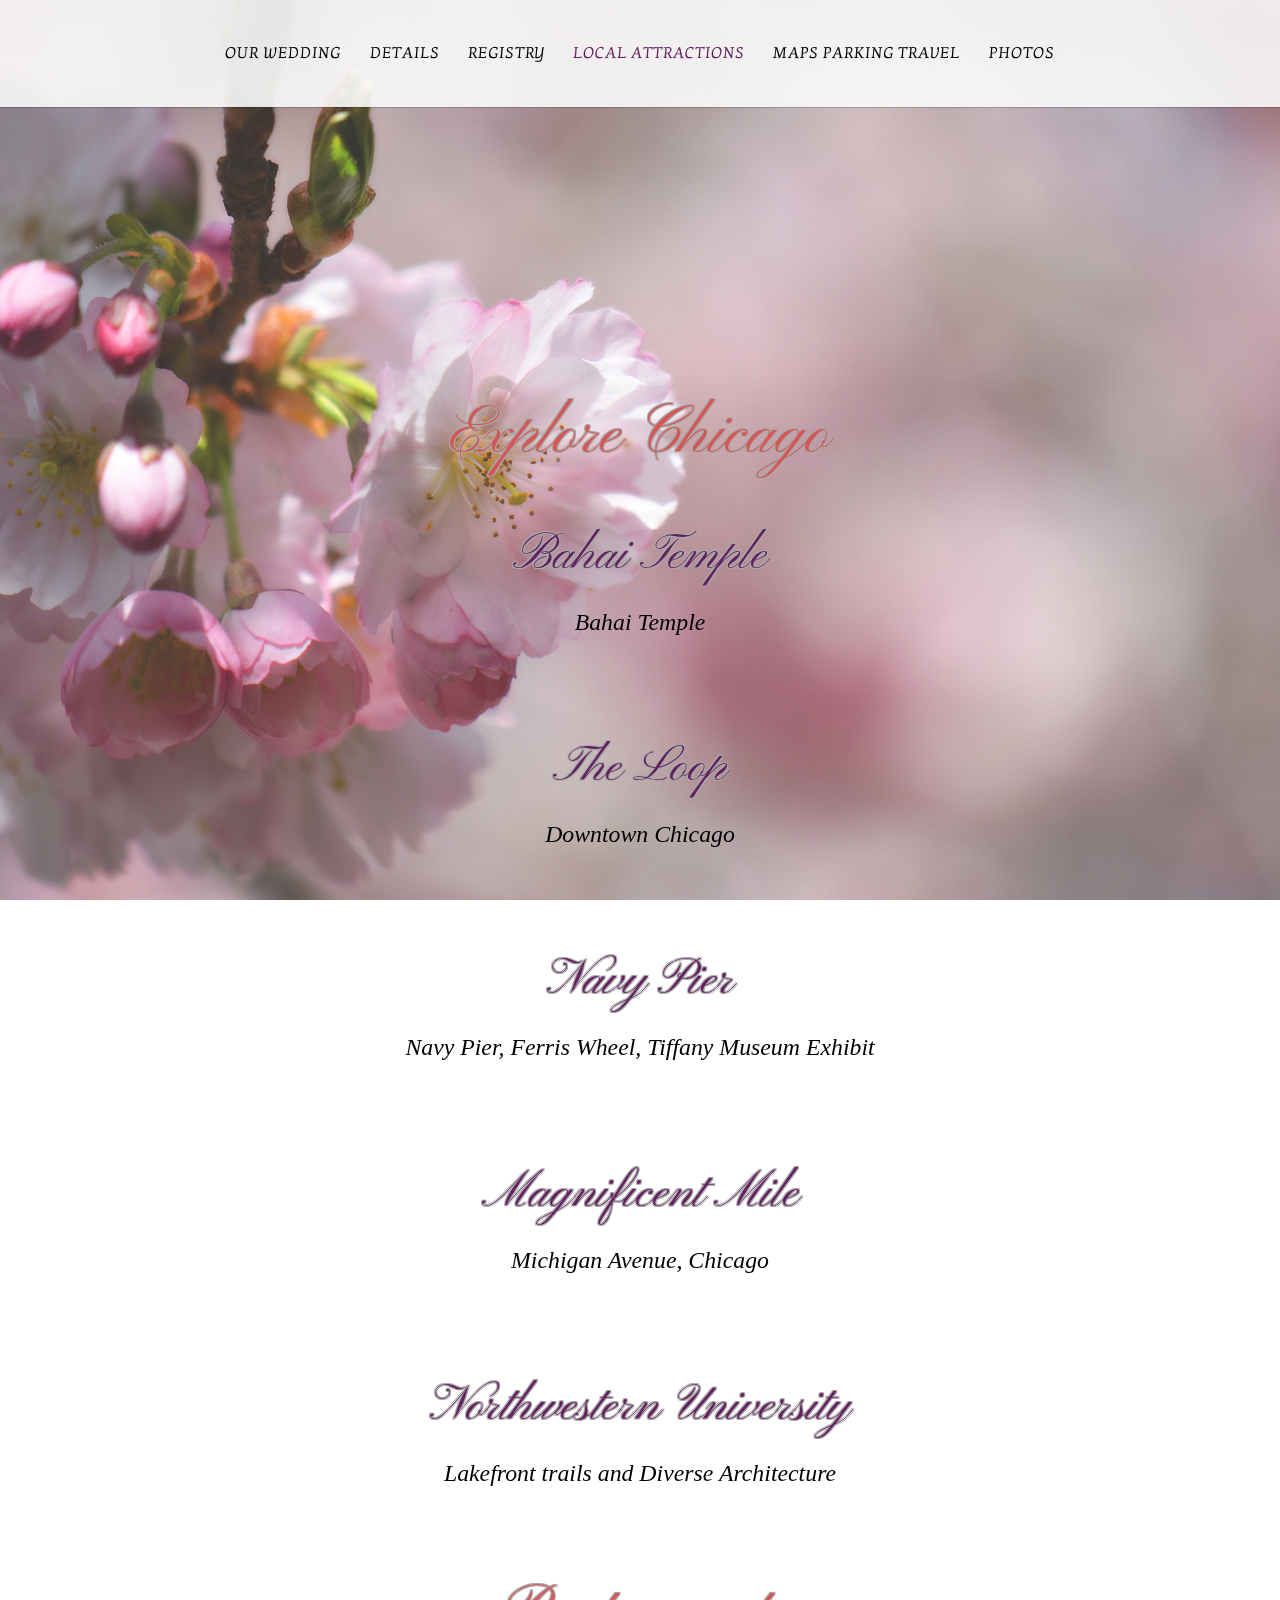
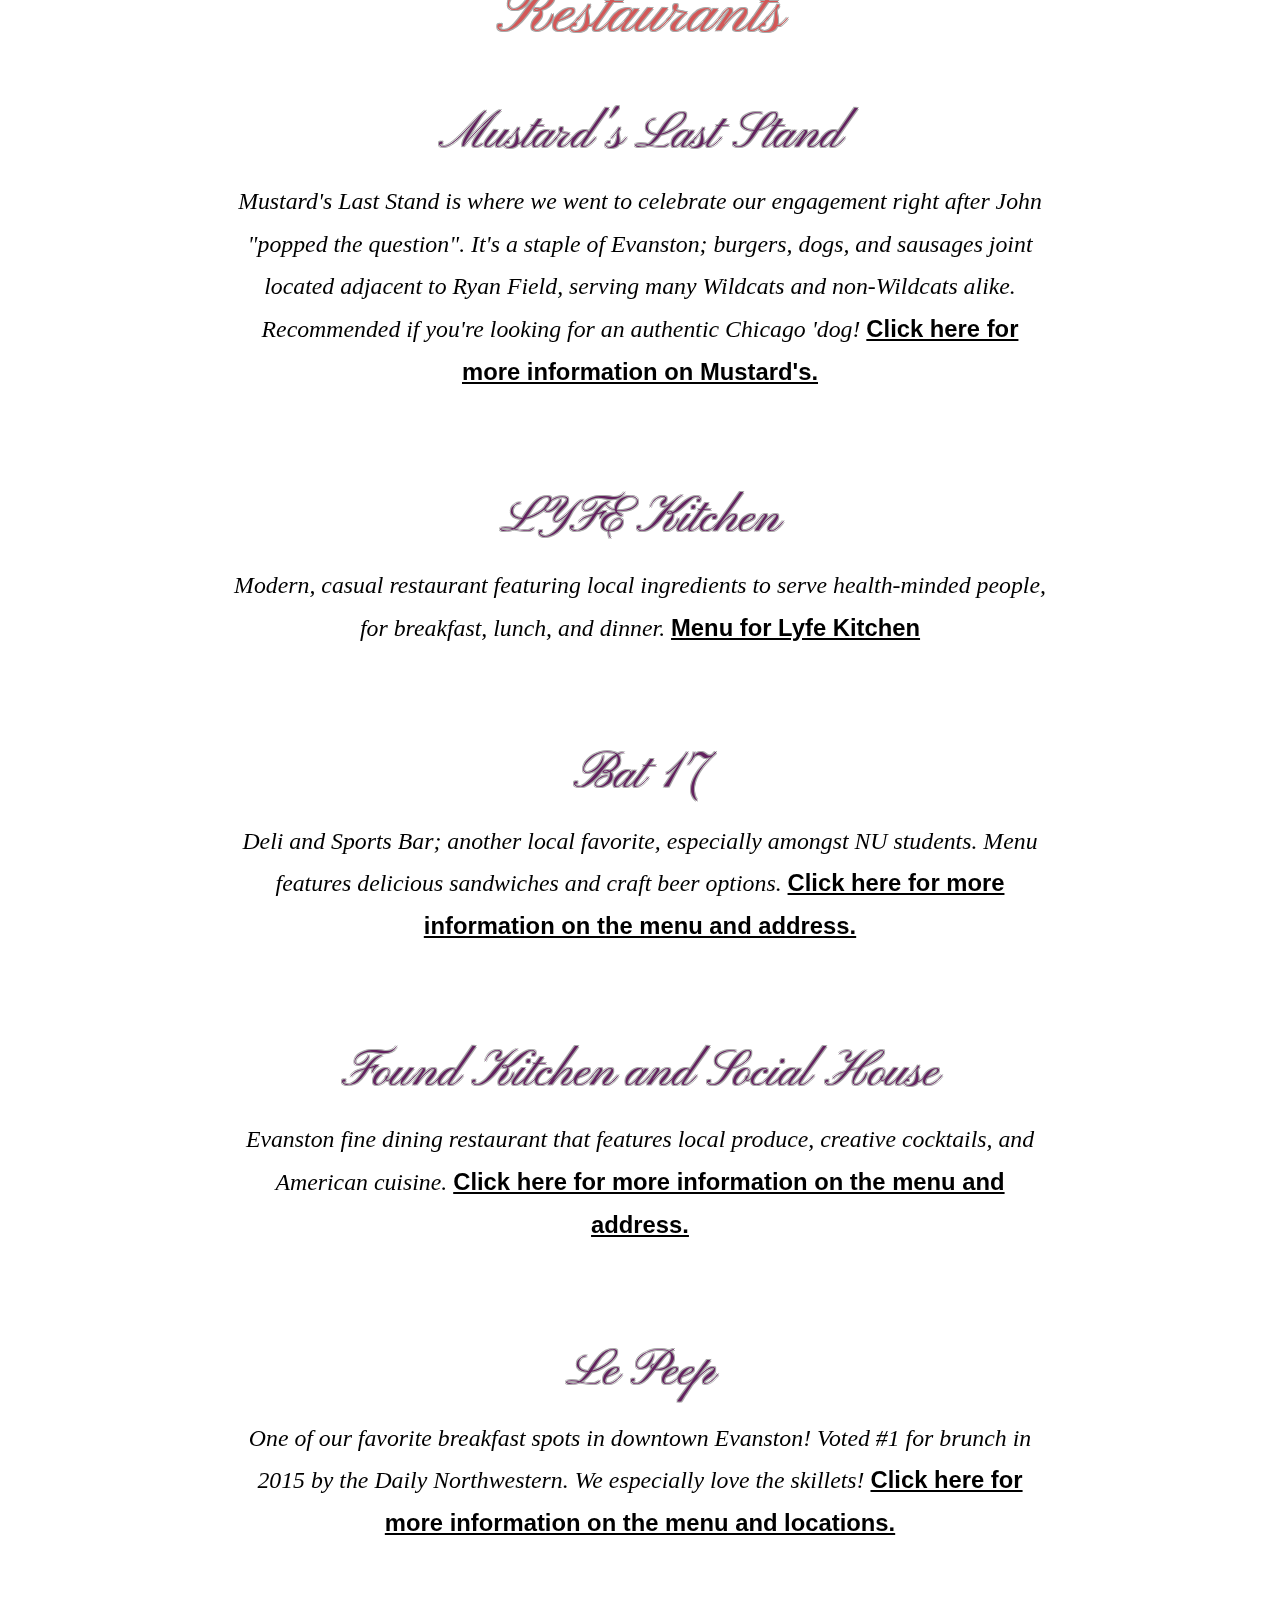
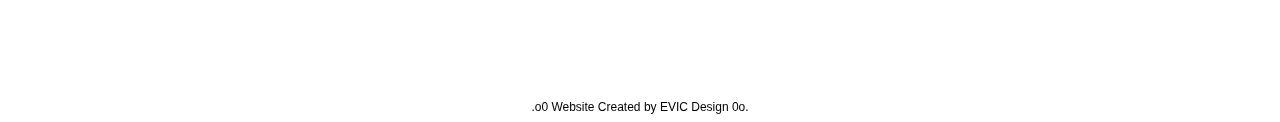
<file: local Attractions.html>
<!DOCTYPE html>
<html class="wf-pinyonscript-n4-active wf-active">
    
    <head>
        <meta http-equiv="Content-Type" content="text/html; charset=UTF-8">
        <meta charset="UTF-8">
        <meta content="width=device-width, initial-scale=1.0, maximum-scale=1.0, user-scalable=no" name="viewport">
         <title>Amanda and John</title>
        <link href="Index_files/app-styles.css" media="all" rel="stylesheet">
        <link href="Index_files/style2.css" media="all" rel="stylesheet">
        <meta content="authenticity_token" name="csrf-param">
        <meta content="4f0P0xgXWdWQHIpgY1tSPlRnTUGUNxkBS/HsH5EOtOM=" name="csrf-token">
        <link rel="stylesheet" href="Index_files/css">
        <style>
            body {
                color:#000000;
                font-family:Geneva;
                font-size:17px;
                font-style:italic;
            }
            .item-title {
                color:#63215F;
                font-family:Pinyon Script;
                font-size:50px;
                font-style:normal;
            }
            div[class*='section-title'] {
                color:#D45757;
                font-family:Pinyon Script;
                font-size:67px;
                font-style:normal;
            }
            #wedding-date-location {
                color:#000000;
                font-family:Pinyon Script;
                font-size:33px;
                font-style:normal;
            }
            #wedding-countdown {
                color:#000000;
                font-family:Pinyon Script;
                font-size:33px;
                font-style:normal;
            }
            #wedding-title {
                color:#63215F;
                font-family:Pinyon Script;
                font-size:60px;
                font-style:normal;
            }
        </style>
    </head>
    
    <body class="layout1" data-slug="amanda-marie-gallegos-and-david-john-coleman-ii-jun-2016">
        <div id="main-container-background"></div>
        <div class="local-attractions-page" id="main-container">
            <div class="theme-image-container">
                <div class="theme-image"></div>
                <div class="theme-image-layer-top"></div>
            </div>
            <div class="theme-image-container-left">
                <div class="theme-image-left"></div>
            </div>
            <div class="theme-image-container-right">
                <div class="theme-image-right"></div>
            </div>
            <div class="main-nav-container-container" style="min-height: 106px; width: 100%;">
                <div class="has_content fixed" id="main-nav-container">
                    <div class="hidden" data-created-date="2015-08-23 00:45:01 UTC" data-url="/us/amanda-marie-gallegos-and-david-john-coleman-ii-jun-2016" data-wedding-date="2016-06-25 00:00:00 UTC" id="wedding-data"></div>
                    <div class="main-nav-container-inner">
                        <div class="clearfix">
                        </div>
                        <nav class="main-nav-hidden" data-behavior="Registry.fetchRetailers" id="main-nav">
                            <ul>
                                <li><a class="" href="index_copy.html">Our Wedding</a>
                                    <ul>
                                        <li><a class="" href="index_copy.html#our-wedding">Our Wedding</a>
                                        </li>
                                        <li><a class="" href="index_copy.html#our-story">Our Story</a>
                                        </li>
                                    </ul>
                                </li>
                                <li><a class="" href="details.html">Details</a>
                                    <ul>
                                        <li><a class="" href="details.html#our-wedding-details">Our Wedding Details</a>
                                        </li>
                                        <li><a class="" href="details.html#ceremony">Ceremony</a>
                                        </li>
                                        <li><a class="" href="details.html#reception">Reception</a>
                                        </li>
                                        <li><a class="" href="details.html#hotel">Hotel</a>
                                        </li>
                                        <li><a class="" href="details.html#sunday-group-events">Sunday Group Events</a>
                                        </li>
                                    </ul>
                                </li>
                                <li><a class="" href="registry.html">Registry</a>
                                    <ul class="registry-nav">
                                        <li><a class="gs-registry-link" href="http://www1.macys.com/registry/wedding/guest/?registryId=6439108" target="_blank">Macy's</a>
                                        </li>
                                        <li><a class="gs-registry-link" href="http://www.bedbathandbeyond.com/store/giftregistry/view_registry_guest.jsp?registryId=542572817&eventType=Wedding&pwsurl=&eventType=Wedding" target="_blank">Bed Bath &amp; Beyond</a>
                                        </li>
                                        <li><a class="gs-registry-link" href="http://www1.macys.com/registry/wedding/guest/?registryId=6439108" target="_blank">Kohl's</a>
                                        </li>
                                        <li><a class="gs-registry-link" href="http://www.williams-sonoma.com/registry/fwvb7dnpqm/registry-list.html" target="_blank">Williams-Sonoma</a>
                                        </li>
                                    </ul>
                                </li>
                                <li><a class="selected" href="local Attractions.html">Local Attractions</a>
                                    <ul>
                                        <li><a class="" href="local Attractions.html#explore-chicago">Explore Chicago</a>
                                        </li>
                                        <li><a class="" href="local Attractions.html#restaurants">Restaurants</a>
                                        </li>
                                    </ul>
                                </li>
                                <li><a class="" href="maps and Parking.html">Maps Parking Travel</a>
                                    <ul>
                                        <li><a class="" href="maps and Parking.html#maps">Maps</a>
                                        </li>
                                        <li><a class="" href="maps and Parking.html#parking">Parking</a>
                                        </li>
                                        <li><a class="" href="maps and Parking.html#metra">Metra</a>
                                        </li>
                                        <li><a class="" href="maps and Parking.html#cta">CTA</a>
                                        </li>
                                    </ul>
                                </li>
                                <li><a class="" href="photos.html">Photos</a>
                                </li>
                            </ul>
                        </nav>
                    </div>
                </div>
            </div>
               <div class="item-separator"></div>
            <header id="header">
                <h1 id="wedding-title">  </h1>
                </header>
            <div class="item-separator"></div>
            <div id="content">
                <div class="content-background"></div>
                <div class="page">
                    <div class="page-background"></div>
                    <div class="page-sections">
                        <div class="anchor" id="explore-chicago"></div>
                        <div class="section">
                            <div class="section-background"></div>
                            <div class="section-title-border-top"></div>
                            <div class="section-title">Explore Chicago</div>
                            <div class="section-title-border-bottom"></div>
                            <div class="section-items">
                                <div class="item">
                                    <div class="item-title">Bahai Temple</div>
                                    <div class="item-description">
                                        <p>Bahai Temple</p>
                                    </div>
                                </div>
                                <div class="item-separator"></div>
                                <div class="item">
                                    <div class="item-title">The Loop</div>
                                    <div class="item-description">
                                        <p>Downtown Chicago</p>
                                    </div>
                                </div>
                                <div class="item-separator"></div>
                                <div class="item">
                                    <div class="item-title">Navy Pier</div>
                                    <div class="item-description">
                                        <p>Navy Pier, Ferris Wheel, Tiffany Museum Exhibit</p>
                                    </div>
                                </div>
                                <div class="item-separator"></div>
                                <div class="item">
                                    <div class="item-title">Magnificent Mile</div>
                                    <div class="item-description">
                                        <p>Michigan Avenue, Chicago</p>
                                    </div>
                                </div>
                                <div class="item-separator"></div>
                                <div class="item">
                                    <div class="item-title">Northwestern University</div>
                                    <div class="item-description">
                                        <p>Lakefront trails and Diverse Architecture</p>
                                    </div>
                                </div>
                                <div class="item-separator"></div>
                            </div>
                        </div>
                        <div class="section-separator"></div>
                        <div class="anchor" id="restaurants"></div>
                        <div class="section">
                            <div class="section-background"></div>
                            <div class="section-title-border-top"></div>
                            <div class="section-title">Restaurants</div>
                            <div class="section-title-border-bottom"></div>
                            <div class="section-items">
                                <div class="item">
                                    <div class="item-title">Mustard's Last Stand</div>
                                    <div class="item-description">
                                        <p>Mustard's Last Stand is where we went to celebrate our engagement right after John "popped the question". It's a staple of Evanston; burgers, dogs, and sausages joint located adjacent to Ryan Field, serving many Wildcats and non-Wildcats alike. Recommended if you're looking for an authentic Chicago 'dog! <a href="http://mustardschicago.com/" target="_blank"><strong>Click here for more information on Mustard's.</strong></a> 
                                        </p>
                                    </div>
                                </div>
                                <div class="item-separator"></div>
                                <div class="item">
                                    <div class="item-title">LYFE Kitchen</div>
                                    <div class="item-description">
                                        <p>Modern, casual restaurant featuring local ingredients to serve health-minded people, for breakfast, lunch, and dinner. <a href="http://www.lyfekitchen.com/menu" target="_blank"><strong>Menu for Lyfe Kitchen</strong></a>
                                        </p>
                                    </div>
                                </div>
                                <div class="item-separator"></div>
                                <div class="item">
                                    <div class="item-title">Bat 17</div>
                                    <div class="item-description">
                                        <p>Deli and Sports Bar; another local favorite, especially amongst NU students. Menu features delicious sandwiches and craft beer options. <a href="http://www.bat17evanston.com/" target="_blank"><strong>Click here for more information on the menu and address.</strong></a>
                                        </p>
                                    </div>
                                </div>
                                <div class="item-separator"></div>
                                <div class="item">
                                    <div class="item-title">Found Kitchen and Social House</div>
                                    <div class="item-description">
                                        <p>Evanston fine dining restaurant that features local produce, creative cocktails, and American cuisine. <a href="http://www.foundkitchen.com/food-menu/" target="_blank"><strong>Click here for more information on the menu and address.</strong></a>
                                        </p>
                                    </div>
                                </div>
                                <div class="item-separator"></div>
                                <div class="item">
                                    <div class="item-title">Le Peep</div>
                                    <div class="item-description">
                                        <p>One of our favorite breakfast spots in downtown Evanston! Voted #1 for brunch in 2015 by the Daily Northwestern. We especially love the skillets! <a href="http://www.lepeep.com/" target="_blank"><strong>Click here for more information on the menu and locations.</strong></a>
                                        </p>
                                    </div>
                                </div>
                                <div class="item-separator"></div>
                            </div>
                        </div>
                        <div class="section-separator"></div>
                    </div>
                </div>
            </div>
            <div class="theme-image-container-bottom">
                <div class="theme-image-bottom"></div>
            </div>
        </div>
        <div class="footer">
            <div class="footer-text"><a href="http://www.evicdesign.com" target="_blank">.o0  Website Created by EVIC Design  0o.</a></div>
        </div>
    </body>

</html>
</file>
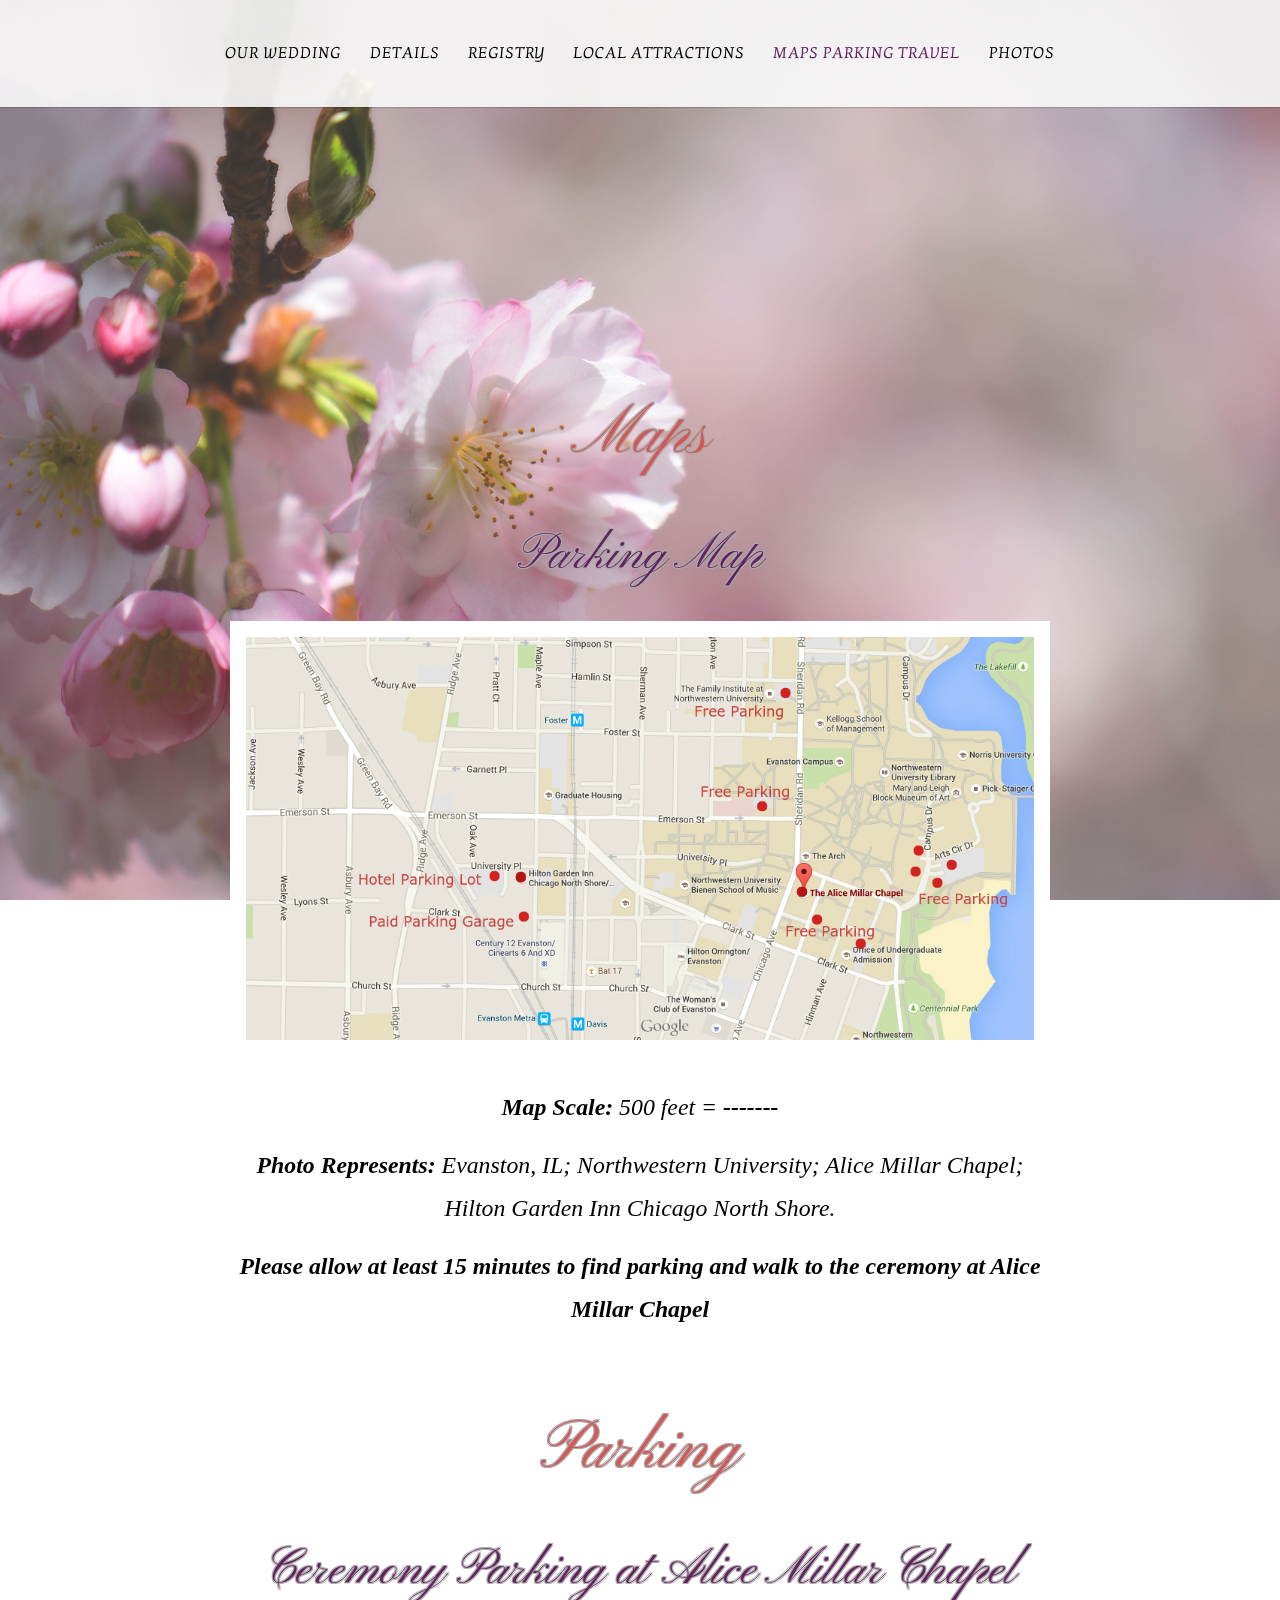
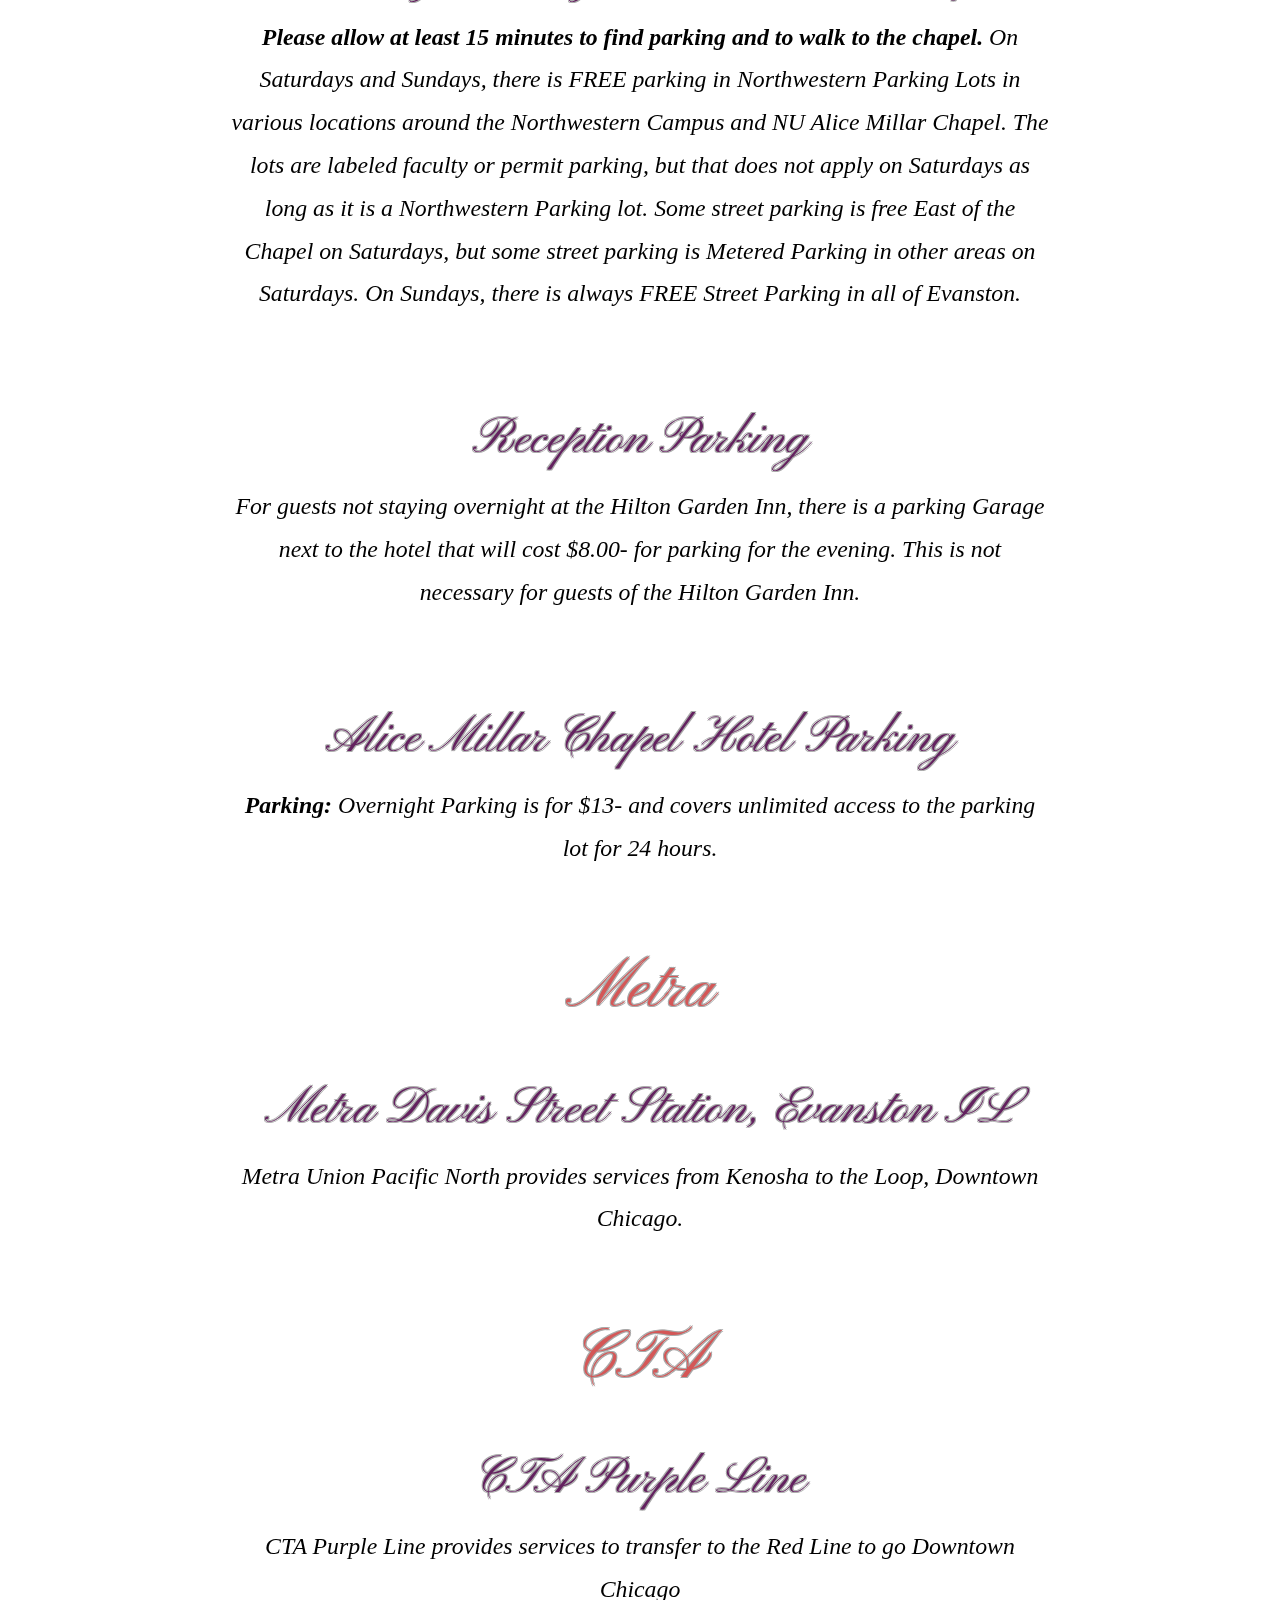
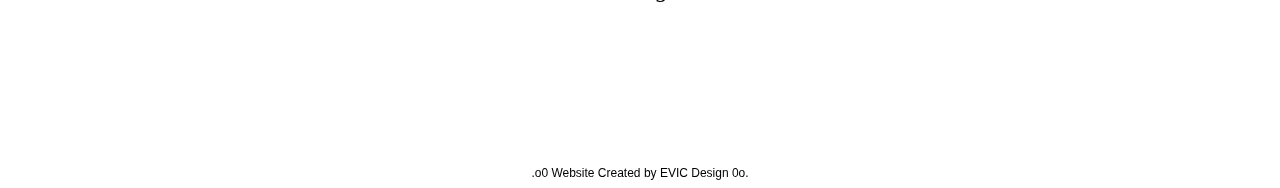
<file: maps and Parking.html>
<!DOCTYPE html>
<html class="wf-pinyonscript-n4-active wf-active">
    
    <head>
        <meta http-equiv="Content-Type" content="text/html; charset=UTF-8">
        <meta charset="UTF-8">
        <meta content="width=device-width, initial-scale=1.0, maximum-scale=1.0, user-scalable=no" name="viewport">
         <title>Amanda and John</title>
        <link href="Index_files/app-styles.css" media="all" rel="stylesheet">
        <link href="Index_files/style2.css" media="all" rel="stylesheet">
        <meta content="authenticity_token" name="csrf-param">
        <meta content="4f0P0xgXWdWQHIpgY1tSPlRnTUGUNxkBS/HsH5EOtOM=" name="csrf-token">
        <link rel="stylesheet" href="Index_files/css">
        <style>
            body {
                color:#000000;
                font-family:Geneva;
                font-size:17px;
                font-style:italic;
            }
            .item-title {
                color:#63215F;
                font-family:Pinyon Script;
                font-size:50px;
                font-style:normal;
            }
            div[class*='section-title'] {
                color:#D45757;
                font-family:Pinyon Script;
                font-size:67px;
                font-style:normal;
            }
            #wedding-date-location {
                color:#000000;
                font-family:Pinyon Script;
                font-size:33px;
                font-style:normal;
            }
            #wedding-countdown {
                color:#000000;
                font-family:Pinyon Script;
                font-size:33px;
                font-style:normal;
            }
            #wedding-title {
                color:#63215F;
                font-family:Pinyon Script;
                font-size:60px;
                font-style:normal;
            }
        </style>
    </head>
    
    <body class="layout1" data-slug="amanda-marie-gallegos-and-david-john-coleman-ii-jun-2016">
        <div id="main-container-background"></div>
        <div class="maps-parking-travel-page" id="main-container">
            <div class="theme-image-container">
                <div class="theme-image"></div>
                <div class="theme-image-layer-top"></div>
            </div>
            <div class="theme-image-container-left">
                <div class="theme-image-left"></div>
            </div>
            <div class="theme-image-container-right">
                <div class="theme-image-right"></div>
            </div>
            <div class="main-nav-container-container" style="min-height: 106px; width: 100%;">
                <div class="has_content fixed" id="main-nav-container">
                    <div class="hidden" data-created-date="2015-08-23 00:45:01 UTC" data-url="/us/amanda-marie-gallegos-and-david-john-coleman-ii-jun-2016" data-wedding-date="2016-06-25 00:00:00 UTC" id="wedding-data"></div>
                    <div class="main-nav-container-inner">
                        <div class="clearfix">
                        </div>
                        <nav class="main-nav-hidden" data-behavior="Registry.fetchRetailers" id="main-nav">
                            <ul>
                                <li><a class="" href="index_copy.html">Our Wedding</a>

                                    <ul>
                                        <li><a class="" href="index_copy.html#our-wedding">Our Wedding</a>

                                        </li>
                                        <li><a class="" href="index_copy.html#our-story">Our Story</a>

                                        </li>
                                    </ul>
                                </li>
                                <li><a class="" href="details.html">Details</a>

                                    <ul>
                                        <li><a class="" href="details.html#our-wedding-details">Our Wedding Details</a>

                                        </li>
                                        <li><a class="" href="details.html#ceremony">Ceremony</a>

                                        </li>
                                        <li><a class="" href="details.html#reception">Reception</a>

                                        </li>
                                        <li><a class="" href="details.html#hotel">Hotel</a>

                                        </li>
                                        <li><a class="" href="details.html#sunday-group-events">Sunday Group Events</a>

                                        </li>
                                    </ul>
                                </li>
                                <li><a class="" href="registry.html">Registry</a>

                                    <ul class="registry-nav">
                                        <li><a class="gs-registry-link" href="http://www1.macys.com/registry/wedding/guest/?registryId=6439108" target="_blank">Macy's</a>

                                        </li>
                                        <li><a class="gs-registry-link" href="http://www.bedbathandbeyond.com/store/giftregistry/view_registry_guest.jsp?registryId=542572817&eventType=Wedding&pwsurl=&eventType=Wedding" target="_blank">Bed Bath &amp; Beyond</a>

                                        </li>
                                        <li><a class="gs-registry-link" href="http://www1.macys.com/registry/wedding/guest/?registryId=6439108" target="_blank">Kohl's</a>

                                        </li>
                                        <li><a class="gs-registry-link" href="http://www.williams-sonoma.com/registry/fwvb7dnpqm/registry-list.html" target="_blank">Williams-Sonoma</a>

                                        </li>
                                    </ul>
                                </li>
                                <li><a class="" href="local Attractions.html">Local Attractions</a>

                                    <ul>
                                        <li><a class="" href="local Attractions.html#explore-chicago">Explore Chicago</a>

                                        </li>
                                        <li><a class="" href="local Attractions.html#restaurants">Restaurants</a>

                                        </li>
                                    </ul>
                                </li>
                                <li><a class="selected" href="maps and Parking.html">Maps Parking Travel</a>

                                    <ul>
                                        <li><a class="" href="#maps">Maps</a>

                                        </li>
                                        <li><a class="" href="#parking">Parking</a>

                                        </li>
                                        <li><a class="" href="#metra">Metra</a>

                                        </li>
                                        <li><a class="" href="#cta">CTA</a>

                                        </li>
                                    </ul>
                                </li>
                                <li><a class="" href="photos.html">Photos</a>

                                </li>
                            </ul>
                        </nav>
                    </div>
                </div>
            </div>
               <div class="item-separator"></div>
            <header id="header">
                <h1 id="wedding-title"> </h1>
                </header>
            <div class="item-separator"></div>
            <div id="content">
                <div class="content-background"></div>
                <div class="page">
                    <div class="page-background"></div>
                    <div class="page-sections">
                        <div class="anchor" id="maps"></div>
                        <div class="section">
                            <div class="section-background"></div>
                            <div class="section-title-border-top"></div>
                            <div class="section-title">Maps</div>
                            <div class="section-title-border-bottom"></div>
                            <div class="section-items">
                                <div class="item">
                                    <div class="item-title">Parking Map</div>
                                    <div class="item-image-container">
                                        <img class="item-image" src="Index_files/27a3a292-a837-458c-8194-2c0660d642b2-rt_-cr_-rs_1800.h">
                                    </div>
                                    <div class="item-description">
                                        <p><strong>Map Scale: </strong>500 feet = <strong>-------</strong>

                                        </p>
                                        <p><strong>Photo Represents: </strong>Evanston, IL; Northwestern University; Alice Millar Chapel; Hilton Garden Inn Chicago North Shore.</p>
                                        <p><strong></strong><strong>Please allow at least 15 minutes to find parking and walk to the ceremony at Alice Millar Chapel</strong>

                                        </p>
                                    </div>
                                </div>
                                <div class="item-separator"></div>
                            </div>
                        </div>
                        <div class="section-separator"></div>
                        <div class="anchor" id="parking"></div>
                        <div class="section">
                            <div class="section-background"></div>
                            <div class="section-title-border-top"></div>
                            <div class="section-title">Parking</div>
                            <div class="section-title-border-bottom"></div>
                            <div class="section-items">
                                <div class="item">
                                    <div class="item-title">Ceremony Parking at Alice Millar Chapel</div>
                                    <div class="item-description">
                                        <p><strong>Please allow at least 15 minutes to find parking and to walk to the chapel. </strong>On Saturdays and Sundays, there is FREE parking in Northwestern Parking Lots in various locations around the Northwestern Campus and NU Alice Millar Chapel. The lots are labeled faculty or permit parking, but that does not apply on Saturdays as long as it is a Northwestern Parking lot. Some street parking is free East of the Chapel on Saturdays, but some street parking is Metered Parking in other areas on Saturdays. On Sundays, there is always FREE Street Parking in all of Evanston.<strong></strong>

                                        </p>
                                    </div>
                                </div>
                                <div class="item-separator"></div>
                                <div class="item">
                                    <div class="item-title">Reception Parking</div>
                                    <div class="item-description">
                                        <p>For guests not staying overnight at the Hilton Garden Inn, there is a parking Garage next to the hotel that will cost $8.00- for parking for the evening. This is not necessary for guests of the Hilton Garden Inn.</p>
                                    </div>
                                </div>
                                <div class="item-separator"></div>
                                <div class="item">
                                    <div class="item-title">Alice Millar Chapel Hotel Parking</div>
                                    <div class="item-description">
                                        <p><strong>Parking: </strong>Overnight Parking is for $13- and covers unlimited access to the parking lot for 24 hours. <span></span>

                                        </p>
                                    </div>
                                </div>
                                <div class="item-separator"></div>
                            </div>
                        </div>
                        <div class="section-separator"></div>
                        <div class="anchor" id="metra"></div>
                        <div class="section">
                            <div class="section-background"></div>
                            <div class="section-title-border-top"></div>
                            <div class="section-title">Metra</div>
                            <div class="section-title-border-bottom"></div>
                            <div class="section-items">
                                <div class="item">
                                    <div class="item-title">Metra Davis Street Station, Evanston IL</div>
                                    <div class="item-description">
                                        <p>Metra Union Pacific North provides services from Kenosha to the Loop, Downtown Chicago.</p>
                                    </div>
                                </div>
                                <div class="item-separator"></div>
                            </div>
                        </div>
                        <div class="section-separator"></div>
                        <div class="anchor" id="cta"></div>
                        <div class="section">
                            <div class="section-background"></div>
                            <div class="section-title-border-top"></div>
                            <div class="section-title">CTA</div>
                            <div class="section-title-border-bottom"></div>
                            <div class="section-items">
                                <div class="item">
                                    <div class="item-title">CTA Purple Line</div>
                                    <div class="item-description">
                                        <p>CTA Purple Line provides services to transfer to the Red Line to go Downtown Chicago</p>
                                    </div>
                                </div>
                                <div class="item-separator"></div>
                            </div>
                        </div>
                        <div class="section-separator"></div>
                    </div>
                </div>
            </div>
            <div class="theme-image-container-bottom">
                <div class="theme-image-bottom"></div>
            </div>
        </div>
        <div class="footer">
            <div class="footer-text"><a href="http://www.evicdesign.com" target="_blank">.o0  Website Created by EVIC Design  0o.</a></div>
        </div>
    </body>

</html>
</file>
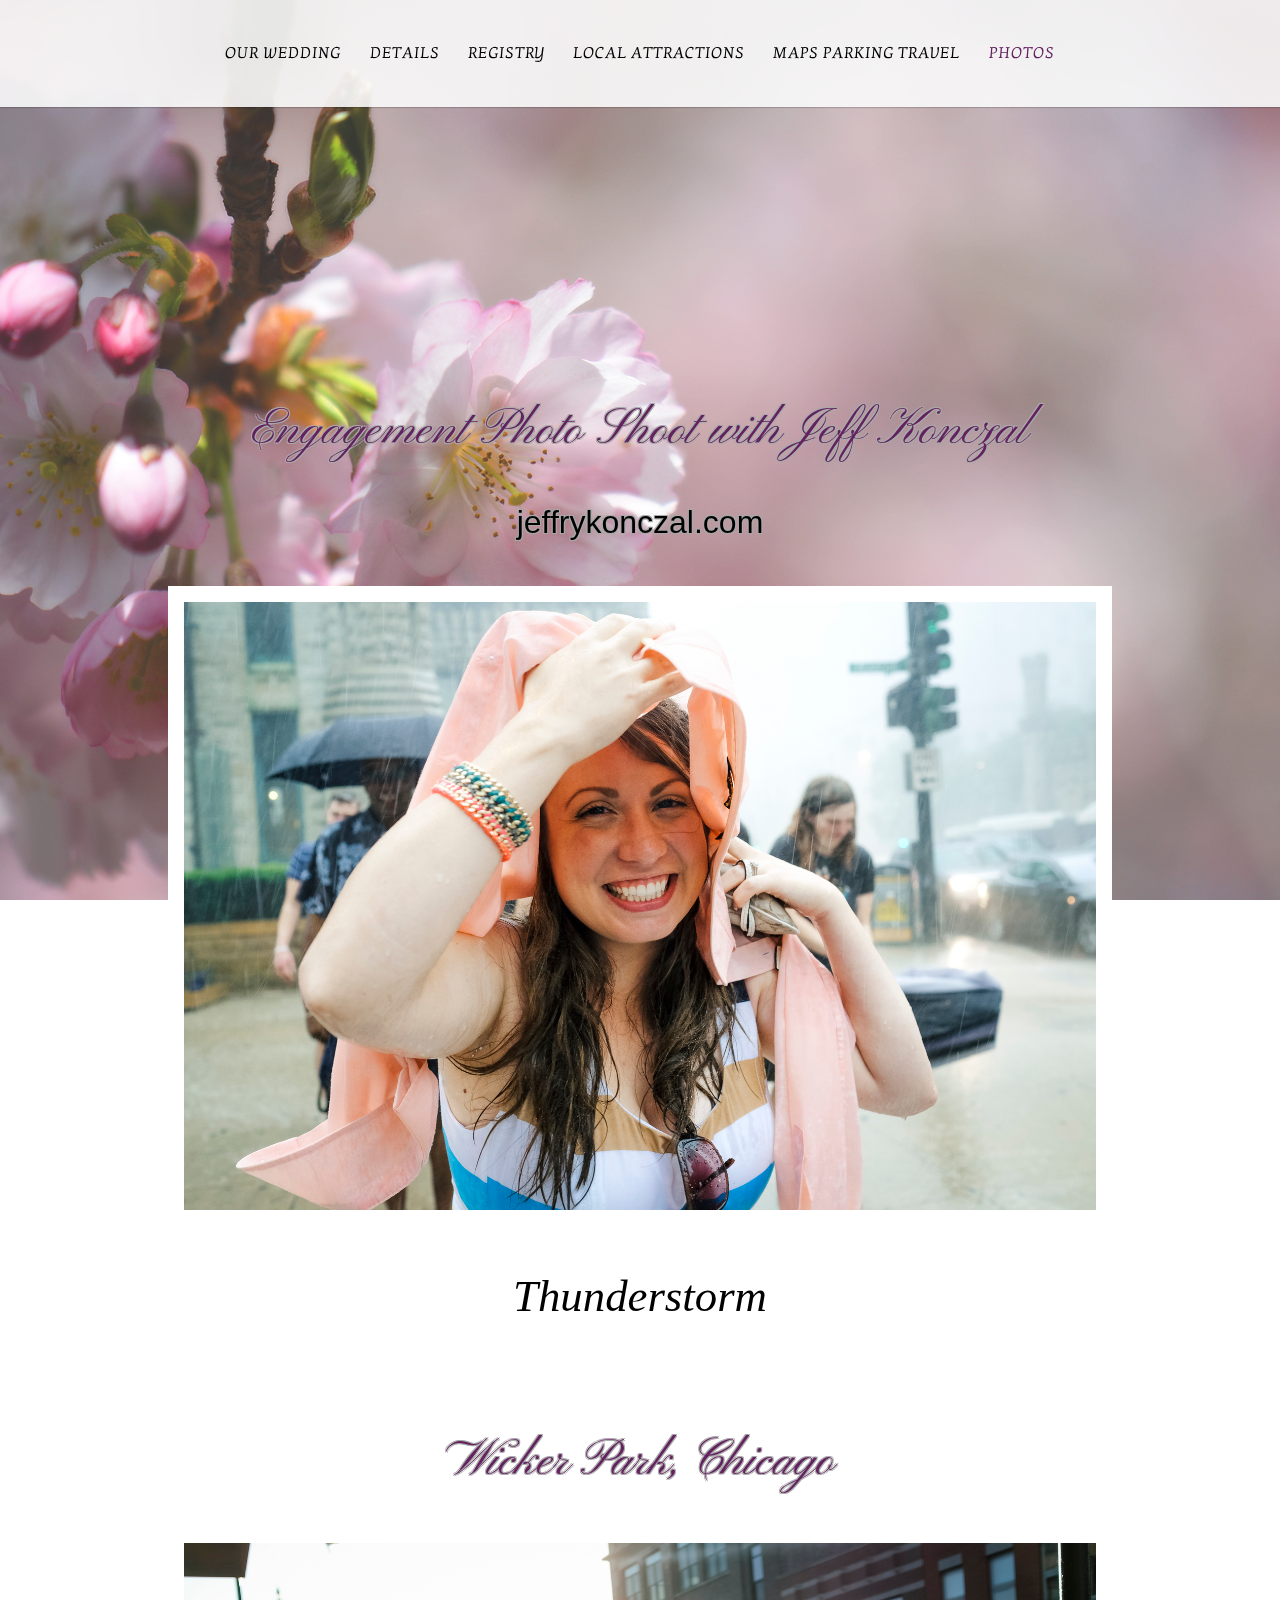
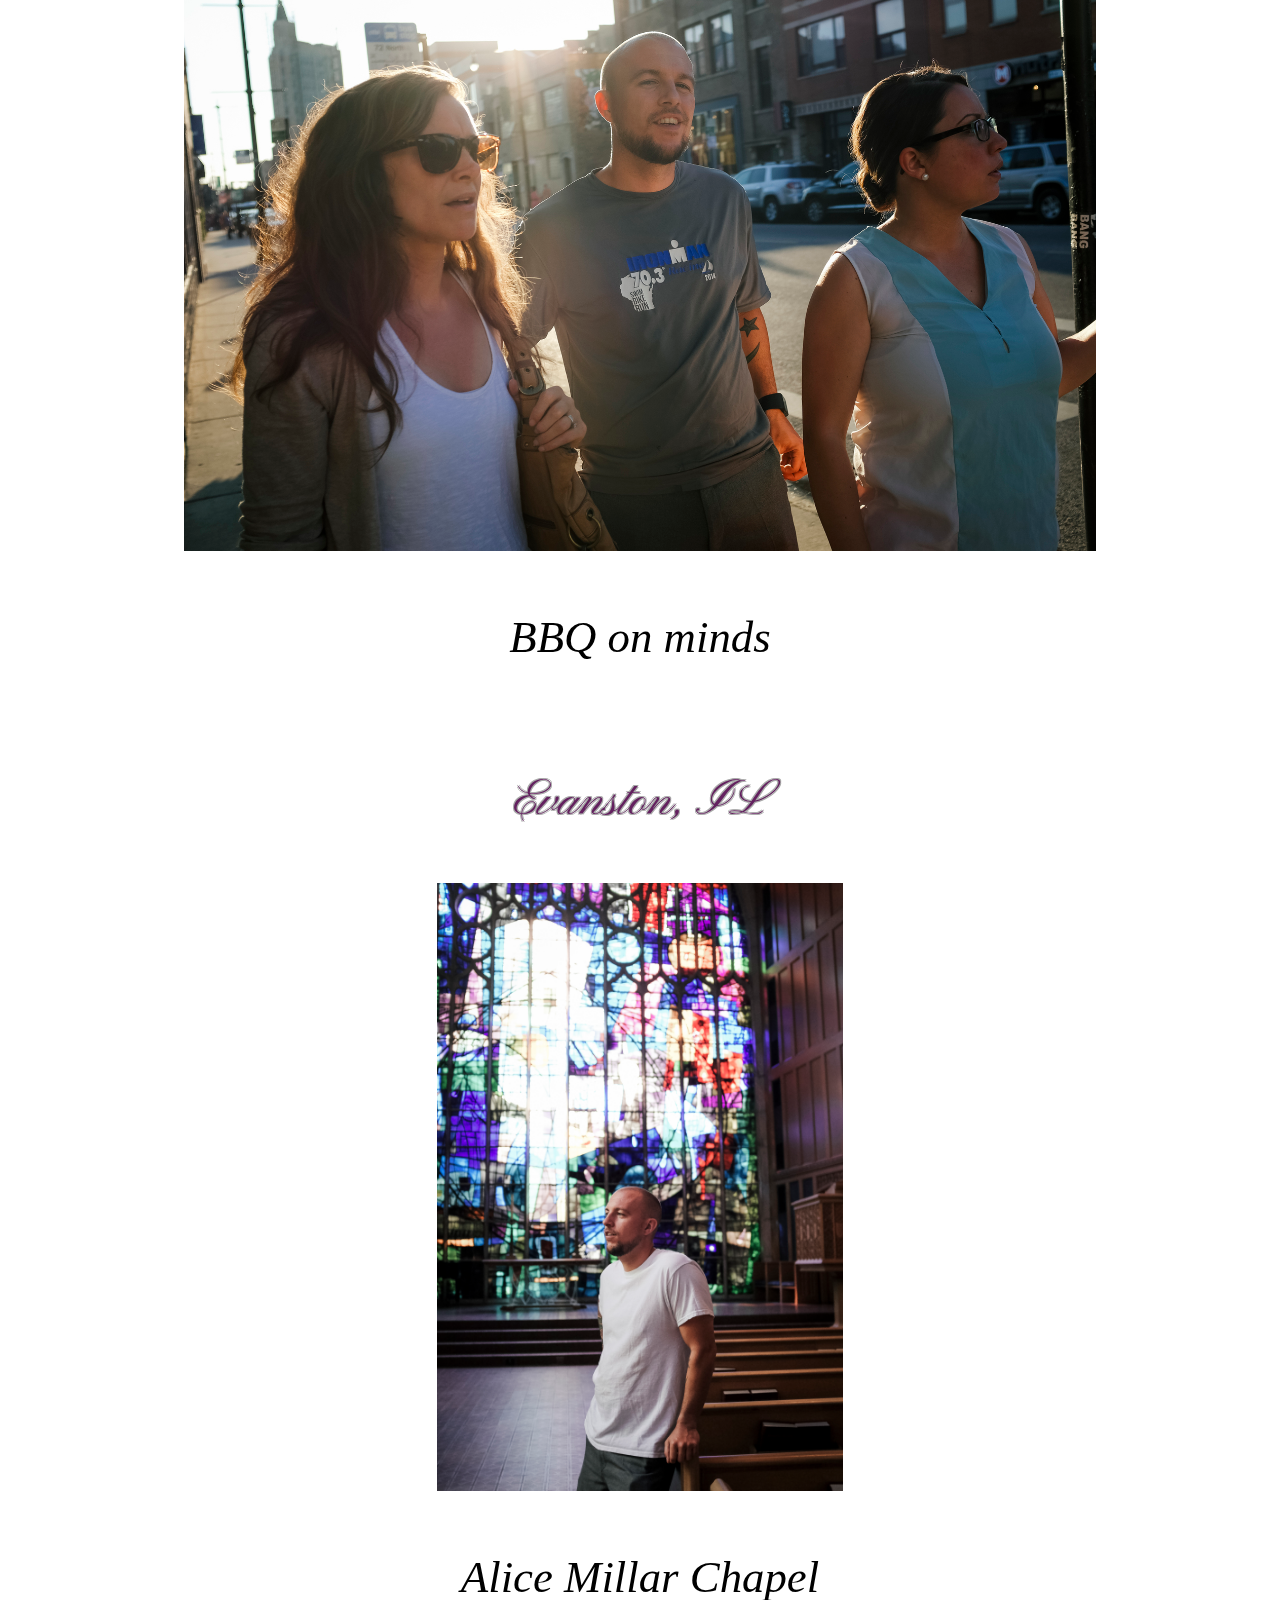
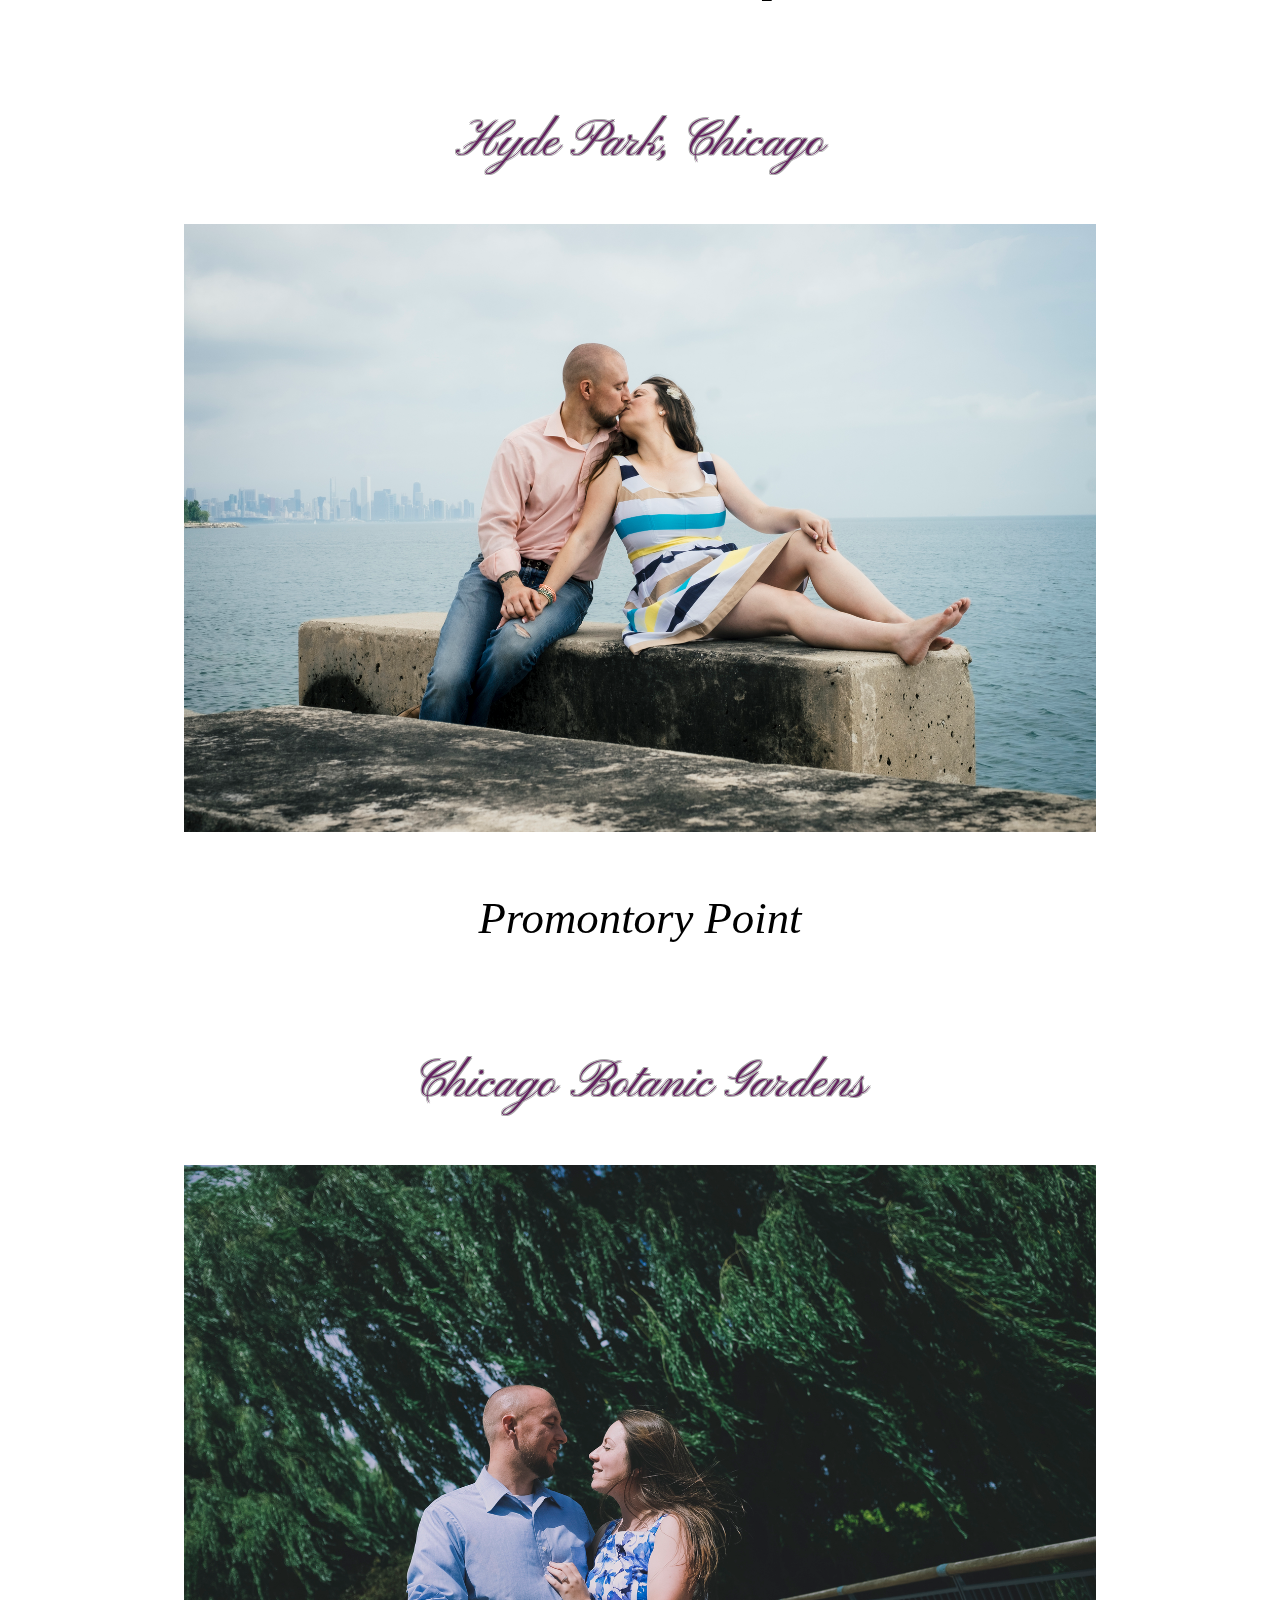
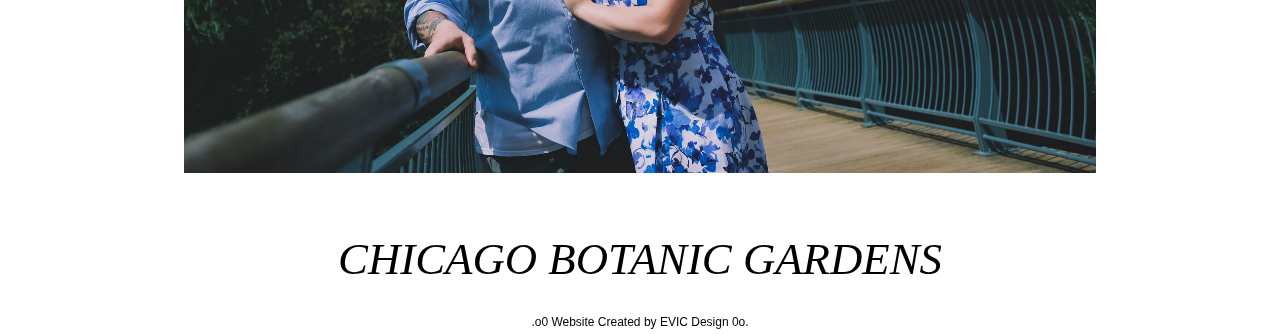
<file: photos.html>
<!DOCTYPE html>
<html class="wf-pinyonscript-n4-active wf-active">
    
    <head>
        <meta http-equiv="Content-Type" content="text/html; charset=UTF-8">
        <meta charset="UTF-8">
        <meta content="width=device-width, initial-scale=1.0, maximum-scale=1.0, user-scalable=no" name="viewport">
        <title>Amanda and John</title>
        <link href="Index_files/app-styles.css" media="all" rel="stylesheet">
        <link href="Index_files/style2.css" media="all" rel="stylesheet">
        <meta content="authenticity_token" name="csrf-param">
        <meta content="4f0P0xgXWdWQHIpgY1tSPlRnTUGUNxkBS/HsH5EOtOM=" name="csrf-token">
        <link rel="stylesheet" href="Index_files/css">
        <style>
            body {
                color:#000000;
                font-family:Geneva;
                font-size:17px;
                font-style:italic;
            }
            .item-title {
                color:#63215F;
                font-family:Pinyon Script;
                font-size:50px;
                font-style:normal;
            }
            div[class*='section-title'] {
                color:#D45757;
                font-family:Pinyon Script;
                font-size:67px;
                font-style:normal;
            }
            #wedding-date-location {
                color:#000000;
                font-family:Pinyon Script;
                font-size:33px;
                font-style:normal;
            }
            #wedding-countdown {
                color:#000000;
                font-family:Pinyon Script;
                font-size:33px;
                font-style:normal;
            }
            #wedding-title {
                color:#63215F;
                font-family:Pinyon Script;
                font-size:60px;
                font-style:normal;
            }
        </style>
    </head>
    
    <body class="layout1" data-slug="amanda-marie-gallegos-and-david-john-coleman-ii-jun-2016">
        <div id="main-container-background"></div>
        <div class="photos-page" id="main-container">
            <div class="theme-image-container">
                <div class="theme-image"></div>
                <div class="theme-image-layer-top"></div>
            </div>
            <div class="theme-image-container-left">
                <div class="theme-image-left"></div>
            </div>
            <div class="theme-image-container-right">
                <div class="theme-image-right"></div>
            </div>
            <div class="main-nav-container-container" style="min-height: 106px; width: 100%;">
                <div class="has_content fixed" id="main-nav-container">
                    <div class="hidden" data-created-date="2015-08-23 00:45:01 UTC" data-url="/us/amanda-marie-gallegos-and-david-john-coleman-ii-jun-2016" data-wedding-date="2016-06-25 00:00:00 UTC" id="wedding-data"></div>
                    <div class="main-nav-container-inner">
                        <div class="clearfix">
                        </div>
                        <nav class="main-nav-hidden" data-behavior="Registry.fetchRetailers" id="main-nav">
                            <ul>
                                <li><a class="" href="index_copy.html">Our Wedding</a>
                                    <ul>
                                        <li><a class="" href="index_copy.html#our-wedding">Our Wedding</a>
                                        </li>
                                        <li><a class="" href="index_copy.html#our-story">Our Story</a>
                                        </li>
                                    </ul>
                                </li>
                                <li><a class="" href="details.html">Details</a>
                                    <ul>
                                        <li><a class="" href="details.html#our-wedding-details">Our Wedding Details</a>
                                        </li>
                                        <li><a class="" href="details.html#ceremony">Ceremony</a>
                                        </li>
                                        <li><a class="" href="details.html#reception">Reception</a>
                                        </li>
                                        <li><a class="" href="details.html#hotel">Hotel</a>
                                        </li>
                                        <li><a class="" href="details.html#sunday-group-events">Sunday Group Events</a>
                                        </li>
                                    </ul>
                                </li>
                                <li><a class="" href="registry.html">Registry</a>
                                    <ul class="registry-nav">
                                        <li><a class="gs-registry-link" href="http://www1.macys.com/registry/wedding/guest/?registryId=6439108" target="_blank">Macy's</a>
                                        </li>
                                        <li><a class="gs-registry-link" href="http://www.bedbathandbeyond.com/store/giftregistry/view_registry_guest.jsp?registryId=542572817&eventType=Wedding&pwsurl=&eventType=Wedding" target="_blank">Bed Bath &amp; Beyond</a>
                                        </li>
                                        <li><a class="gs-registry-link" href="http://www1.macys.com/registry/wedding/guest/?registryId=6439108" target="_blank">Kohl's</a>
                                        </li>
                                        <li><a class="gs-registry-link" href="http://www.williams-sonoma.com/registry/fwvb7dnpqm/registry-list.html" target="_blank">Williams-Sonoma</a>
                                        </li>
                                    </ul>
                                </li>
                                <li><a class="" href="local Attractions.html">Local Attractions</a>
                                    <ul>
                                        <li><a class="" href="local Attractions.html#explore-chicago">Explore Chicago</a>
                                        </li>
                                        <li><a class="" href="local Attractions.html#restaurants">Restaurants</a>
                                        </li>
                                    </ul>
                                </li>
                                <li><a class="" href="maps and Parking.html">Maps Parking Travel</a>
                                    <ul>
                                        <li><a class="" href="maps and Parking.html#maps">Maps</a>
                                        </li>
                                        <li><a class="" href="maps and Parking.html#parking">Parking</a>
                                        </li>
                                        <li><a class="" href="maps and Parking.html#metra">Metra</a>
                                        </li>
                                        <li><a class="" href="maps and Parking.html#cta">CTA</a>
                                        </li>
                                    </ul>
                                </li>
                                <li><a class="selected" href="photos.html">Photos</a>
                                </li>
                            </ul>
                        </nav>
                    </div>
                </div>
            </div>
   <div class="item-separator"></div>
            <header id="header">
                <h1 id="wedding-title">Amanda Marie and David John</h1>
                </header>
            <div class="item-separator"></div>
                                <div class="item">
                                    <div class="item-title">Engagement Photo Shoot with Jeff Konczal<br><a href="http://jeffrykonczal.com" target="_blank"><font size="+3">jeffrykonczal.com</a></div>
                                    <div class="item-image-container">
                                        <img class="item-image" src="Index_files/a7488822-6bd4-4ef5-b3c6-f604343d0995-rt_-cr_-rs_1800.h">
                                    </div>
                                    <div class="item-description">
                                        <p>Thunderstorm</p>
                                    </div>
                                </div>
                                <div class="item-separator"></div>
                                <div class="item">
                                    <div class="item-title">Wicker Park, Chicago</div>
                                    <div class="item-image-container">
                                        <img class="item-image" src="Index_files/1d840e99-bd43-4483-88cd-0bccbe57d571-rt_-cr_-rs_1800.h">
                                    </div>
                                    <div class="item-description">
                                        <p>BBQ on minds</p>
                                    </div>
                                </div>
                                <div class="item-separator"></div>
                                <div class="item">
                                    <div class="item-title">Evanston, IL</div>
                                    <div class="item-image-container">
                                        <img class="item-image" src="Index_files/22cffde0-0adc-4b1e-8557-9b7524d5e278-rt_-cr_-rs_1800.h">
                                    </div>
                                    <div class="item-description">
                                        <p>Alice Millar Chapel</p>
                                    </div>
                                </div>
                                <div class="item-separator"></div>
                                <div class="item">
                                    <div class="item-title">Hyde Park, Chicago</div>
                                    <div class="item-image-container">
                                        <img class="item-image" src="Index_files/31be04c3-0e05-44a5-afc3-423890931def-rt_-cr_-rs_1800.h">
                                    </div>
                                    <div class="item-description">
                                        <p>Promontory Point</p>
                                    </div>
                                </div>
                                <div class="item-separator"></div>
                                <div class="item">
                                    <div class="item-title">Chicago Botanic Gardens</div>
                                    <div class="item-image-container">
                                        <img class="item-image" src="Index_files/3e0c2268-cbc5-458c-951d-b52b8e759dea-rt_-cr_-rs_1800.h">
                                    </div>
                                    <div class="item-description">
                                        <p>CHICAGO BOTANIC GARDENS</p>
                                    </div>
                                </div>
                                <div class="item-separator"></div>
                            </div>
                        
        
       <div class="footer">
            <div class="footer-text"><a href="http://www.evicdesign.com" target="_blank">.o0  Website Created by EVIC Design  0o.</a></div>
        </div>
    </body>

</html>
</file>
<file: Index_files/app-styles.css>
article, aside, details, figcaption, figure, footer, header, hgroup, main, nav, section, summary {
    display:block
}
audio, canvas, video {
    display:inline-block
}
audio:not([controls]) {
    display:none;
    height:0
}
[hidden], template {
    display:none
}
html {
    font-family:sans-serif;
    -ms-text-size-adjust:100%;
    -webkit-text-size-adjust:100%
}
body {
    margin:0
}
a {
    background:transparent
}
a:focus {
    outline:thin dotted
}
a:active, a:hover {
    outline:0
}
h1 {
    font-size:2em;
    margin:0.67em 0
}
abbr[title] {
    border-bottom:1px dotted
}
b, strong {
    font-weight:bold
}
dfn {
    font-style:italic
}
hr {
    -moz-box-sizing:content-box;
    box-sizing:content-box;
    height:0
}
mark {
    background:#ff0;
    color:#000
}
code, kbd, pre, samp {
    font-family:monospace, serif;
    font-size:1em
}
pre {
    white-space:pre-wrap
}
q {
    quotes:"\201C""\201D""\2018""\2019"
}
small {
    font-size:80%
}
sub, sup {
    font-size:75%;
    line-height:0;
    position:relative;
    vertical-align:baseline
}
sup {
    top:-0.5em
}
sub {
    bottom:-0.25em
}
img {
    border:0
}
svg:not(:root) {
    overflow:hidden
}
figure {
    margin:0
}
fieldset {
    border:1px solid #c0c0c0;
    margin:0 2px;
    padding:0.35em 0.625em 0.75em
}
legend {
    border:0;
    padding:0
}
button, input, select, textarea {
    font-family:inherit;
    font-size:100%;
    margin:0
}
button, input {
    line-height:normal
}
button, select {
    text-transform:none
}
button, html input[type="button"], input[type="reset"], input[type="submit"] {
    -webkit-appearance:button;
    cursor:pointer
}
button[disabled], html input[disabled] {
    cursor:default
}
input[type="checkbox"], input[type="radio"] {
    box-sizing:border-box;
    padding:0
}
input[type="search"] {
    -webkit-appearance:textfield;
    -moz-box-sizing:content-box;
    -webkit-box-sizing:content-box;
    box-sizing:content-box
}
input[type="search"]::-webkit-search-cancel-button, input[type="search"]::-webkit-search-decoration {
    -webkit-appearance:none
}
button::-moz-focus-inner, input::-moz-focus-inner {
    border:0;
    padding:0
}
textarea {
    overflow:auto;
    vertical-align:top
}
table {
    border-collapse:collapse;
    border-spacing:0
}
*, *:before, *:after {
    -webkit-box-sizing:border-box;
    -moz-box-sizing:border-box;
    box-sizing:border-box
}
html {
    font-size:62.5%;
    -webkit-tap-highlight-color:rgba(0, 0, 0, 0)
}
body {
    font-family:"Helvetica Neue", Helvetica, Arial, sans-serif;
    font-size:14px;
    line-height:1.428571429;
    color:#333333;
    background-color:#ffffff
}
input, button, select, textarea {
    font-family:inherit;
    font-size:inherit;
    line-height:inherit
}
a {
    color:#428bca;
    text-decoration:none
}
a:hover, a:focus {
    color:#2a6496;
    text-decoration:underline
}
a:focus {
    outline:thin dotted;
    outline:5px auto -webkit-focus-ring-color;
    outline-offset:-2px
}
img {
    vertical-align:middle
}
.img-responsive {
    display:block;
    max-width:100%;
    height:auto
}
.img-rounded {
    border-radius:6px
}
.img-thumbnail {
    padding:4px;
    line-height:1.428571429;
    background-color:#ffffff;
    border:1px solid #dddddd;
    border-radius:4px;
    -webkit-transition:all 0.2s ease-in-out;
    transition:all 0.2s ease-in-out;
    display:inline-block;
    max-width:100%;
    height:auto
}
.img-circle {
    border-radius:50%
}
hr {
    margin-top:20px;
    margin-bottom:20px;
    border:0;
    border-top:1px solid #eeeeee
}
.sr-only {
    position:absolute;
    width:1px;
    height:1px;
    margin:-1px;
    padding:0;
    overflow:hidden;
    clip:rect(0, 0, 0, 0);
    border:0
}
.container {
    margin-right:auto;
    margin-left:auto;
    padding-left:10px;
    padding-right:10px
}
.container:before, .container:after {
    content:" ";
    display:table
}
.container:after {
    clear:both
}
.container:before, .container:after {
    content:" ";
    display:table
}
.container:after {
    clear:both
}
@media (min-width: 768px) {
    .container {
        width:740px
    }
}
@media (min-width: 992px) {
    .container {
        width:960px
    }
}
@media (min-width: 1024px) {
    .container {
        width:1160px
    }
}
.row, .section-items, .event-section-items, .wedding-event-section-items, .wedding-party-section-items, .location-section-items, .album-section-items, .photo-section-items, .registry-section-items, .retailer-section-items {
    margin-left:-10px;
    margin-right:-10px
}
.row:before, .section-items:before, .event-section-items:before, .wedding-event-section-items:before, .wedding-party-section-items:before, .location-section-items:before, .album-section-items:before, .photo-section-items:before, .registry-section-items:before, .retailer-section-items:before, .row:after, .section-items:after, .event-section-items:after, .wedding-event-section-items:after, .wedding-party-section-items:after, .location-section-items:after, .album-section-items:after, .photo-section-items:after, .registry-section-items:after, .retailer-section-items:after {
    content:" ";
    display:table
}
.row:after, .section-items:after, .event-section-items:after, .wedding-event-section-items:after, .wedding-party-section-items:after, .location-section-items:after, .album-section-items:after, .photo-section-items:after, .registry-section-items:after, .retailer-section-items:after {
    clear:both
}
.row:before, .section-items:before, .event-section-items:before, .wedding-event-section-items:before, .wedding-party-section-items:before, .location-section-items:before, .album-section-items:before, .photo-section-items:before, .registry-section-items:before, .retailer-section-items:before, .row:after, .section-items:after, .event-section-items:after, .wedding-event-section-items:after, .wedding-party-section-items:after, .location-section-items:after, .album-section-items:after, .photo-section-items:after, .registry-section-items:after, .retailer-section-items:after {
    content:" ";
    display:table
}
.row:after, .section-items:after, .event-section-items:after, .wedding-event-section-items:after, .wedding-party-section-items:after, .location-section-items:after, .album-section-items:after, .photo-section-items:after, .registry-section-items:after, .retailer-section-items:after {
    clear:both
}
.col-xs-1, .col-sm-1, .col-md-1, .col-lg-1, .col-xs-2, .col-sm-2, .col-md-2, .col-lg-2, .col-xs-3, .col-sm-3, .col-md-3, .registry-item, .retailer-item, .col-lg-3, .col-xs-4, .col-sm-4, .col-md-4, .col-lg-4, .album-item, .col-xs-5, .col-sm-5, .col-md-5, .col-lg-5, .col-xs-6, .retailer-item, .col-sm-6, .registry-item, .col-md-6, .album-item, .col-lg-6, .col-xs-7, .col-sm-7, .col-md-7, .col-lg-7, .col-xs-8, .col-sm-8, .col-md-8, .col-lg-8, .col-xs-9, .col-sm-9, .col-md-9, .col-lg-9, .col-xs-10, .col-sm-10, .col-md-10, .col-lg-10, .col-xs-11, .col-sm-11, .col-md-11, .col-lg-11, .col-xs-12, .item, .event-item, .wedding-event-item, .location-item, .registry-item, .retailer-item, .item-separator, .event-separator, .wedding-event-separator, .location-separator, .col-sm-12, .blank-seperator, .col-md-12, .col-lg-12 {
    position:relative;
    min-height:1px;
    padding-left:10px;
    padding-right:10px
}
.col-xs-1, .col-xs-2, .col-xs-3, .col-xs-4, .col-xs-5, .col-xs-6, .retailer-item, .col-xs-7, .col-xs-8, .col-xs-9, .col-xs-10, .col-xs-11, .col-xs-12, .item, .event-item, .wedding-event-item, .location-item, .registry-item, .retailer-item, .item-separator, .event-separator, .wedding-event-separator, .location-separator {
    float:left
}
.col-xs-12, .item, .event-item, .wedding-event-item, .location-item, .registry-item, .retailer-item, .item-separator, .event-separator, .wedding-event-separator, .location-separator {
    width:100%
}
.col-xs-11 {
    width:91.66666666666666%
}
.col-xs-10 {
    width:83.33333333333334%
}
.col-xs-9 {
    width:75%
}
.col-xs-8 {
    width:66.66666666666666%
}
.col-xs-7 {
    width:58.333333333333336%
}
.col-xs-6, .retailer-item {
    width:50%
}
.col-xs-5 {
    width:41.66666666666667%
}
.col-xs-4 {
    width:33.33333333333333%
}
.col-xs-3 {
    width:25%
}
.col-xs-2 {
    width:16.666666666666664%
}
.col-xs-1 {
    width:8.333333333333332%
}
.col-xs-pull-12 {
    right:100%
}
.col-xs-pull-11 {
    right:91.66666666666666%
}
.col-xs-pull-10 {
    right:83.33333333333334%
}
.col-xs-pull-9 {
    right:75%
}
.col-xs-pull-8 {
    right:66.66666666666666%
}
.col-xs-pull-7 {
    right:58.333333333333336%
}
.col-xs-pull-6 {
    right:50%
}
.col-xs-pull-5 {
    right:41.66666666666667%
}
.col-xs-pull-4 {
    right:33.33333333333333%
}
.col-xs-pull-3 {
    right:25%
}
.col-xs-pull-2 {
    right:16.666666666666664%
}
.col-xs-pull-1 {
    right:8.333333333333332%
}
.col-xs-pull-0 {
    right:0%
}
.col-xs-push-12 {
    left:100%
}
.col-xs-push-11 {
    left:91.66666666666666%
}
.col-xs-push-10 {
    left:83.33333333333334%
}
.col-xs-push-9 {
    left:75%
}
.col-xs-push-8 {
    left:66.66666666666666%
}
.col-xs-push-7 {
    left:58.333333333333336%
}
.col-xs-push-6 {
    left:50%
}
.col-xs-push-5 {
    left:41.66666666666667%
}
.col-xs-push-4 {
    left:33.33333333333333%
}
.col-xs-push-3 {
    left:25%
}
.col-xs-push-2 {
    left:16.666666666666664%
}
.col-xs-push-1 {
    left:8.333333333333332%
}
.col-xs-push-0 {
    left:0%
}
.col-xs-offset-12 {
    margin-left:100%
}
.col-xs-offset-11 {
    margin-left:91.66666666666666%
}
.col-xs-offset-10 {
    margin-left:83.33333333333334%
}
.col-xs-offset-9 {
    margin-left:75%
}
.col-xs-offset-8 {
    margin-left:66.66666666666666%
}
.col-xs-offset-7 {
    margin-left:58.333333333333336%
}
.col-xs-offset-6 {
    margin-left:50%
}
.col-xs-offset-5 {
    margin-left:41.66666666666667%
}
.col-xs-offset-4 {
    margin-left:33.33333333333333%
}
.col-xs-offset-3 {
    margin-left:25%
}
.col-xs-offset-2 {
    margin-left:16.666666666666664%
}
.col-xs-offset-1 {
    margin-left:8.333333333333332%
}
.col-xs-offset-0 {
    margin-left:0%
}
@media (min-width: 640px) {
    .col-sm-1, .col-sm-2, .col-sm-3, .col-sm-4, .col-sm-5, .col-sm-6, .registry-item, .col-sm-7, .col-sm-8, .col-sm-9, .col-sm-10, .col-sm-11, .col-sm-12, .blank-seperator {
        float:left
    }
    .col-sm-12, .blank-seperator {
        width:100%
    }
    .col-sm-11 {
        width:91.66666666666666%
    }
    .col-sm-10 {
        width:83.33333333333334%
    }
    .col-sm-9 {
        width:75%
    }
    .col-sm-8 {
        width:66.66666666666666%
    }
    .col-sm-7 {
        width:58.333333333333336%
    }
    .col-sm-6, .registry-item {
        width:50%
    }
    .col-sm-5 {
        width:41.66666666666667%
    }
    .col-sm-4 {
        width:33.33333333333333%
    }
    .col-sm-3 {
        width:25%
    }
    .col-sm-2 {
        width:16.666666666666664%
    }
    .col-sm-1 {
        width:8.333333333333332%
    }
    .col-sm-pull-12 {
        right:100%
    }
    .col-sm-pull-11 {
        right:91.66666666666666%
    }
    .col-sm-pull-10 {
        right:83.33333333333334%
    }
    .col-sm-pull-9 {
        right:75%
    }
    .col-sm-pull-8 {
        right:66.66666666666666%
    }
    .col-sm-pull-7 {
        right:58.333333333333336%
    }
    .col-sm-pull-6 {
        right:50%
    }
    .col-sm-pull-5 {
        right:41.66666666666667%
    }
    .col-sm-pull-4 {
        right:33.33333333333333%
    }
    .col-sm-pull-3 {
        right:25%
    }
    .col-sm-pull-2 {
        right:16.666666666666664%
    }
    .col-sm-pull-1 {
        right:8.333333333333332%
    }
    .col-sm-pull-0 {
        right:0%
    }
    .col-sm-push-12 {
        left:100%
    }
    .col-sm-push-11 {
        left:91.66666666666666%
    }
    .col-sm-push-10 {
        left:83.33333333333334%
    }
    .col-sm-push-9 {
        left:75%
    }
    .col-sm-push-8 {
        left:66.66666666666666%
    }
    .col-sm-push-7 {
        left:58.333333333333336%
    }
    .col-sm-push-6 {
        left:50%
    }
    .col-sm-push-5 {
        left:41.66666666666667%
    }
    .col-sm-push-4 {
        left:33.33333333333333%
    }
    .col-sm-push-3 {
        left:25%
    }
    .col-sm-push-2 {
        left:16.666666666666664%
    }
    .col-sm-push-1 {
        left:8.333333333333332%
    }
    .col-sm-push-0 {
        left:0%
    }
    .col-sm-offset-12 {
        margin-left:100%
    }
    .col-sm-offset-11 {
        margin-left:91.66666666666666%
    }
    .col-sm-offset-10 {
        margin-left:83.33333333333334%
    }
    .col-sm-offset-9 {
        margin-left:75%
    }
    .col-sm-offset-8 {
        margin-left:66.66666666666666%
    }
    .col-sm-offset-7 {
        margin-left:58.333333333333336%
    }
    .col-sm-offset-6 {
        margin-left:50%
    }
    .col-sm-offset-5 {
        margin-left:41.66666666666667%
    }
    .col-sm-offset-4 {
        margin-left:33.33333333333333%
    }
    .col-sm-offset-3 {
        margin-left:25%
    }
    .col-sm-offset-2 {
        margin-left:16.666666666666664%
    }
    .col-sm-offset-1 {
        margin-left:8.333333333333332%
    }
    .col-sm-offset-0 {
        margin-left:0%
    }
}
@media (min-width: 768px) {
    .col-md-1, .col-md-2, .col-md-3, .registry-item, .retailer-item, .col-md-4, .col-md-5, .col-md-6, .album-item, .col-md-7, .col-md-8, .col-md-9, .col-md-10, .col-md-11, .col-md-12 {
        float:left
    }
    .col-md-12 {
        width:100%
    }
    .col-md-11 {
        width:91.66666666666666%
    }
    .col-md-10 {
        width:83.33333333333334%
    }
    .col-md-9 {
        width:75%
    }
    .col-md-8 {
        width:66.66666666666666%
    }
    .col-md-7 {
        width:58.333333333333336%
    }
    .col-md-6, .album-item {
        width:50%
    }
    .col-md-5 {
        width:41.66666666666667%
    }
    .col-md-4 {
        width:33.33333333333333%
    }
    .col-md-3, .registry-item, .retailer-item {
        width:25%
    }
    .col-md-2 {
        width:16.666666666666664%
    }
    .col-md-1 {
        width:8.333333333333332%
    }
    .col-md-pull-12 {
        right:100%
    }
    .col-md-pull-11 {
        right:91.66666666666666%
    }
    .col-md-pull-10 {
        right:83.33333333333334%
    }
    .col-md-pull-9 {
        right:75%
    }
    .col-md-pull-8 {
        right:66.66666666666666%
    }
    .col-md-pull-7 {
        right:58.333333333333336%
    }
    .col-md-pull-6 {
        right:50%
    }
    .col-md-pull-5 {
        right:41.66666666666667%
    }
    .col-md-pull-4 {
        right:33.33333333333333%
    }
    .col-md-pull-3 {
        right:25%
    }
    .col-md-pull-2 {
        right:16.666666666666664%
    }
    .col-md-pull-1 {
        right:8.333333333333332%
    }
    .col-md-pull-0 {
        right:0%
    }
    .col-md-push-12 {
        left:100%
    }
    .col-md-push-11 {
        left:91.66666666666666%
    }
    .col-md-push-10 {
        left:83.33333333333334%
    }
    .col-md-push-9 {
        left:75%
    }
    .col-md-push-8 {
        left:66.66666666666666%
    }
    .col-md-push-7 {
        left:58.333333333333336%
    }
    .col-md-push-6 {
        left:50%
    }
    .col-md-push-5 {
        left:41.66666666666667%
    }
    .col-md-push-4 {
        left:33.33333333333333%
    }
    .col-md-push-3 {
        left:25%
    }
    .col-md-push-2 {
        left:16.666666666666664%
    }
    .col-md-push-1 {
        left:8.333333333333332%
    }
    .col-md-push-0 {
        left:0%
    }
    .col-md-offset-12 {
        margin-left:100%
    }
    .col-md-offset-11 {
        margin-left:91.66666666666666%
    }
    .col-md-offset-10 {
        margin-left:83.33333333333334%
    }
    .col-md-offset-9 {
        margin-left:75%
    }
    .col-md-offset-8 {
        margin-left:66.66666666666666%
    }
    .col-md-offset-7 {
        margin-left:58.333333333333336%
    }
    .col-md-offset-6 {
        margin-left:50%
    }
    .col-md-offset-5 {
        margin-left:41.66666666666667%
    }
    .col-md-offset-4 {
        margin-left:33.33333333333333%
    }
    .col-md-offset-3 {
        margin-left:25%
    }
    .col-md-offset-2 {
        margin-left:16.666666666666664%
    }
    .col-md-offset-1 {
        margin-left:8.333333333333332%
    }
    .col-md-offset-0 {
        margin-left:0%
    }
}
@media (min-width: 1024px) {
    .col-lg-1, .col-lg-2, .col-lg-3, .col-lg-4, .album-item, .col-lg-5, .col-lg-6, .col-lg-7, .col-lg-8, .col-lg-9, .col-lg-10, .col-lg-11, .col-lg-12 {
        float:left
    }
    .col-lg-12 {
        width:100%
    }
    .col-lg-11 {
        width:91.66666666666666%
    }
    .col-lg-10 {
        width:83.33333333333334%
    }
    .col-lg-9 {
        width:75%
    }
    .col-lg-8 {
        width:66.66666666666666%
    }
    .col-lg-7 {
        width:58.333333333333336%
    }
    .col-lg-6 {
        width:50%
    }
    .col-lg-5 {
        width:41.66666666666667%
    }
    .col-lg-4, .album-item {
        width:33.33333333333333%
    }
    .col-lg-3 {
        width:25%
    }
    .col-lg-2 {
        width:16.666666666666664%
    }
    .col-lg-1 {
        width:8.333333333333332%
    }
    .col-lg-pull-12 {
        right:100%
    }
    .col-lg-pull-11 {
        right:91.66666666666666%
    }
    .col-lg-pull-10 {
        right:83.33333333333334%
    }
    .col-lg-pull-9 {
        right:75%
    }
    .col-lg-pull-8 {
        right:66.66666666666666%
    }
    .col-lg-pull-7 {
        right:58.333333333333336%
    }
    .col-lg-pull-6 {
        right:50%
    }
    .col-lg-pull-5 {
        right:41.66666666666667%
    }
    .col-lg-pull-4 {
        right:33.33333333333333%
    }
    .col-lg-pull-3 {
        right:25%
    }
    .col-lg-pull-2 {
        right:16.666666666666664%
    }
    .col-lg-pull-1 {
        right:8.333333333333332%
    }
    .col-lg-pull-0 {
        right:0%
    }
    .col-lg-push-12 {
        left:100%
    }
    .col-lg-push-11 {
        left:91.66666666666666%
    }
    .col-lg-push-10 {
        left:83.33333333333334%
    }
    .col-lg-push-9 {
        left:75%
    }
    .col-lg-push-8 {
        left:66.66666666666666%
    }
    .col-lg-push-7 {
        left:58.333333333333336%
    }
    .col-lg-push-6 {
        left:50%
    }
    .col-lg-push-5 {
        left:41.66666666666667%
    }
    .col-lg-push-4 {
        left:33.33333333333333%
    }
    .col-lg-push-3 {
        left:25%
    }
    .col-lg-push-2 {
        left:16.666666666666664%
    }
    .col-lg-push-1 {
        left:8.333333333333332%
    }
    .col-lg-push-0 {
        left:0%
    }
    .col-lg-offset-12 {
        margin-left:100%
    }
    .col-lg-offset-11 {
        margin-left:91.66666666666666%
    }
    .col-lg-offset-10 {
        margin-left:83.33333333333334%
    }
    .col-lg-offset-9 {
        margin-left:75%
    }
    .col-lg-offset-8 {
        margin-left:66.66666666666666%
    }
    .col-lg-offset-7 {
        margin-left:58.333333333333336%
    }
    .col-lg-offset-6 {
        margin-left:50%
    }
    .col-lg-offset-5 {
        margin-left:41.66666666666667%
    }
    .col-lg-offset-4 {
        margin-left:33.33333333333333%
    }
    .col-lg-offset-3 {
        margin-left:25%
    }
    .col-lg-offset-2 {
        margin-left:16.666666666666664%
    }
    .col-lg-offset-1 {
        margin-left:8.333333333333332%
    }
    .col-lg-offset-0 {
        margin-left:0%
    }
}
.clearfix:before, .clearfix-relative:before, .dialog .button-container:before, .main-nav-container-inner:before, .clearfix:after, .clearfix-relative:after, .dialog .button-container:after, .main-nav-container-inner:after {
    content:" ";
    display:table
}
.clearfix:after, .clearfix-relative:after, .dialog .button-container:after, .main-nav-container-inner:after {
    clear:both
}
.center-block, .page {
    display:block;
    margin-left:auto;
    margin-right:auto
}
.pull-right {
    float:right!important
}
.pull-left {
    float:left!important
}
.hide {
    display:none!important
}
.show {
    display:block!important
}
.invisible {
    visibility:hidden
}
.text-hide {
    font:0/0 a;
    color:transparent;
    text-shadow:none;
    background-color:transparent;
    border:0
}
.hidden {
    display:none!important;
    visibility:hidden!important
}
.affix {
    position:fixed
}
@-ms-viewport {
    width:device-width
}
.visible-xs, tr.visible-xs, th.visible-xs, td.visible-xs {
    display:none !important
}
@media (max-width: 639px) {
    .visible-xs {
        display:block !important
    }
    table.visible-xs {
        display:table
    }
    tr.visible-xs {
        display:table-row !important
    }
    th.visible-xs, td.visible-xs {
        display:table-cell !important
    }
}
@media (min-width: 640px) and (max-width: 767px) {
    .visible-xs.visible-sm {
        display:block !important
    }
    table.visible-xs.visible-sm {
        display:table
    }
    tr.visible-xs.visible-sm {
        display:table-row !important
    }
    th.visible-xs.visible-sm, td.visible-xs.visible-sm {
        display:table-cell !important
    }
}
@media (min-width: 768px) and (max-width: 1023px) {
    .visible-xs.visible-md {
        display:block !important
    }
    table.visible-xs.visible-md {
        display:table
    }
    tr.visible-xs.visible-md {
        display:table-row !important
    }
    th.visible-xs.visible-md, td.visible-xs.visible-md {
        display:table-cell !important
    }
}
@media (min-width: 1024px) {
    .visible-xs.visible-lg {
        display:block !important
    }
    table.visible-xs.visible-lg {
        display:table
    }
    tr.visible-xs.visible-lg {
        display:table-row !important
    }
    th.visible-xs.visible-lg, td.visible-xs.visible-lg {
        display:table-cell !important
    }
}
.visible-sm, tr.visible-sm, th.visible-sm, td.visible-sm {
    display:none !important
}
@media (max-width: 639px) {
    .visible-sm.visible-xs {
        display:block !important
    }
    table.visible-sm.visible-xs {
        display:table
    }
    tr.visible-sm.visible-xs {
        display:table-row !important
    }
    th.visible-sm.visible-xs, td.visible-sm.visible-xs {
        display:table-cell !important
    }
}
@media (min-width: 640px) and (max-width: 767px) {
    .visible-sm {
        display:block !important
    }
    table.visible-sm {
        display:table
    }
    tr.visible-sm {
        display:table-row !important
    }
    th.visible-sm, td.visible-sm {
        display:table-cell !important
    }
}
@media (min-width: 768px) and (max-width: 1023px) {
    .visible-sm.visible-md {
        display:block !important
    }
    table.visible-sm.visible-md {
        display:table
    }
    tr.visible-sm.visible-md {
        display:table-row !important
    }
    th.visible-sm.visible-md, td.visible-sm.visible-md {
        display:table-cell !important
    }
}
@media (min-width: 1024px) {
    .visible-sm.visible-lg {
        display:block !important
    }
    table.visible-sm.visible-lg {
        display:table
    }
    tr.visible-sm.visible-lg {
        display:table-row !important
    }
    th.visible-sm.visible-lg, td.visible-sm.visible-lg {
        display:table-cell !important
    }
}
.visible-md, tr.visible-md, th.visible-md, td.visible-md {
    display:none !important
}
@media (max-width: 639px) {
    .visible-md.visible-xs {
        display:block !important
    }
    table.visible-md.visible-xs {
        display:table
    }
    tr.visible-md.visible-xs {
        display:table-row !important
    }
    th.visible-md.visible-xs, td.visible-md.visible-xs {
        display:table-cell !important
    }
}
@media (min-width: 640px) and (max-width: 767px) {
    .visible-md.visible-sm {
        display:block !important
    }
    table.visible-md.visible-sm {
        display:table
    }
    tr.visible-md.visible-sm {
        display:table-row !important
    }
    th.visible-md.visible-sm, td.visible-md.visible-sm {
        display:table-cell !important
    }
}
@media (min-width: 768px) and (max-width: 1023px) {
    .visible-md {
        display:block !important
    }
    table.visible-md {
        display:table
    }
    tr.visible-md {
        display:table-row !important
    }
    th.visible-md, td.visible-md {
        display:table-cell !important
    }
}
@media (min-width: 1024px) {
    .visible-md.visible-lg {
        display:block !important
    }
    table.visible-md.visible-lg {
        display:table
    }
    tr.visible-md.visible-lg {
        display:table-row !important
    }
    th.visible-md.visible-lg, td.visible-md.visible-lg {
        display:table-cell !important
    }
}
.visible-lg, tr.visible-lg, th.visible-lg, td.visible-lg {
    display:none !important
}
@media (max-width: 639px) {
    .visible-lg.visible-xs {
        display:block !important
    }
    table.visible-lg.visible-xs {
        display:table
    }
    tr.visible-lg.visible-xs {
        display:table-row !important
    }
    th.visible-lg.visible-xs, td.visible-lg.visible-xs {
        display:table-cell !important
    }
}
@media (min-width: 640px) and (max-width: 767px) {
    .visible-lg.visible-sm {
        display:block !important
    }
    table.visible-lg.visible-sm {
        display:table
    }
    tr.visible-lg.visible-sm {
        display:table-row !important
    }
    th.visible-lg.visible-sm, td.visible-lg.visible-sm {
        display:table-cell !important
    }
}
@media (min-width: 768px) and (max-width: 1023px) {
    .visible-lg.visible-md {
        display:block !important
    }
    table.visible-lg.visible-md {
        display:table
    }
    tr.visible-lg.visible-md {
        display:table-row !important
    }
    th.visible-lg.visible-md, td.visible-lg.visible-md {
        display:table-cell !important
    }
}
@media (min-width: 1024px) {
    .visible-lg {
        display:block !important
    }
    table.visible-lg {
        display:table
    }
    tr.visible-lg {
        display:table-row !important
    }
    th.visible-lg, td.visible-lg {
        display:table-cell !important
    }
}
.hidden-xs, .photo-section-title-container button {
    display:block !important
}
table.hidden-xs {
    display:table
}
tr.hidden-xs {
    display:table-row !important
}
th.hidden-xs, td.hidden-xs {
    display:table-cell !important
}
@media (max-width: 639px) {
    .hidden-xs, .photo-section-title-container button, tr.hidden-xs, th.hidden-xs, td.hidden-xs {
        display:none !important
    }
}
@media (min-width: 640px) and (max-width: 767px) {
    .hidden-xs.hidden-sm, .photo-section-title-container button.hidden-sm, tr.hidden-xs.hidden-sm, th.hidden-xs.hidden-sm, td.hidden-xs.hidden-sm {
        display:none !important
    }
}
@media (min-width: 768px) and (max-width: 1023px) {
    .hidden-xs.hidden-md, button.hidden-xs.main-nav, .photo-section-title-container button.main-nav, .photo-section-title-container button.hidden-md, tr.hidden-xs.hidden-md, th.hidden-xs.hidden-md, td.hidden-xs.hidden-md {
        display:none !important
    }
}
@media (min-width: 1024px) {
    .hidden-xs.hidden-lg, button.hidden-xs.main-nav, .photo-section-title-container button.main-nav, .photo-section-title-container button.hidden-lg, tr.hidden-xs.hidden-lg, th.hidden-xs.hidden-lg, td.hidden-xs.hidden-lg {
        display:none !important
    }
}
.hidden-sm {
    display:block !important
}
table.hidden-sm {
    display:table
}
tr.hidden-sm {
    display:table-row !important
}
th.hidden-sm, td.hidden-sm {
    display:table-cell !important
}
@media (max-width: 639px) {
    .hidden-sm.hidden-xs, .photo-section-title-container button.hidden-sm, tr.hidden-sm.hidden-xs, th.hidden-sm.hidden-xs, td.hidden-sm.hidden-xs {
        display:none !important
    }
}
@media (min-width: 640px) and (max-width: 767px) {
    .hidden-sm, tr.hidden-sm, th.hidden-sm, td.hidden-sm {
        display:none !important
    }
}
@media (min-width: 768px) and (max-width: 1023px) {
    .hidden-sm.hidden-md, button.hidden-sm.main-nav, tr.hidden-sm.hidden-md, th.hidden-sm.hidden-md, td.hidden-sm.hidden-md {
        display:none !important
    }
}
@media (min-width: 1024px) {
    .hidden-sm.hidden-lg, button.hidden-sm.main-nav, tr.hidden-sm.hidden-lg, th.hidden-sm.hidden-lg, td.hidden-sm.hidden-lg {
        display:none !important
    }
}
.hidden-md, button.main-nav {
    display:block !important
}
table.hidden-md {
    display:table
}
tr.hidden-md {
    display:table-row !important
}
th.hidden-md, td.hidden-md {
    display:table-cell !important
}
@media (max-width: 639px) {
    .hidden-md.hidden-xs, button.hidden-xs.main-nav, .photo-section-title-container button.main-nav, .photo-section-title-container button.hidden-md, tr.hidden-md.hidden-xs, th.hidden-md.hidden-xs, td.hidden-md.hidden-xs {
        display:none !important
    }
}
@media (min-width: 640px) and (max-width: 767px) {
    .hidden-md.hidden-sm, button.hidden-sm.main-nav, tr.hidden-md.hidden-sm, th.hidden-md.hidden-sm, td.hidden-md.hidden-sm {
        display:none !important
    }
}
@media (min-width: 768px) and (max-width: 1023px) {
    .hidden-md, button.main-nav, tr.hidden-md, th.hidden-md, td.hidden-md {
        display:none !important
    }
}
@media (min-width: 1024px) {
    .hidden-md.hidden-lg, button.main-nav, tr.hidden-md.hidden-lg, th.hidden-md.hidden-lg, td.hidden-md.hidden-lg {
        display:none !important
    }
}
.hidden-lg, button.main-nav {
    display:block !important
}
table.hidden-lg {
    display:table
}
tr.hidden-lg {
    display:table-row !important
}
th.hidden-lg, td.hidden-lg {
    display:table-cell !important
}
@media (max-width: 639px) {
    .hidden-lg.hidden-xs, button.hidden-xs.main-nav, .photo-section-title-container button.main-nav, .photo-section-title-container button.hidden-lg, tr.hidden-lg.hidden-xs, th.hidden-lg.hidden-xs, td.hidden-lg.hidden-xs {
        display:none !important
    }
}
@media (min-width: 640px) and (max-width: 767px) {
    .hidden-lg.hidden-sm, button.hidden-sm.main-nav, tr.hidden-lg.hidden-sm, th.hidden-lg.hidden-sm, td.hidden-lg.hidden-sm {
        display:none !important
    }
}
@media (min-width: 768px) and (max-width: 1023px) {
    .hidden-lg.hidden-md, button.main-nav, tr.hidden-lg.hidden-md, th.hidden-lg.hidden-md, td.hidden-lg.hidden-md {
        display:none !important
    }
}
@media (min-width: 1024px) {
    .hidden-lg, button.main-nav, tr.hidden-lg, th.hidden-lg, td.hidden-lg {
        display:none !important
    }
}
.visible-print, tr.visible-print, th.visible-print, td.visible-print {
    display:none !important
}
@media print {
    .visible-print {
        display:block !important
    }
    table.visible-print {
        display:table
    }
    tr.visible-print {
        display:table-row !important
    }
    th.visible-print, td.visible-print {
        display:table-cell !important
    }
    .hidden-print, tr.hidden-print, th.hidden-print, td.hidden-print {
        display:none !important
    }
}
html {
    height:100%;
    font-size:100%;
    margin:0
}
body {
    height:100%;
    font-family:OsloLightRegular;
    font-size:10px;
    margin:0
}
ul {
    margin:0;
    padding:0
}
li {
    list-style:none
}
a:hover {
    text-decoration:none
}
.center, .dialog .dialog-region {
    float:none;
    display:block;
    margin-left:auto;
    margin-right:auto
}
.center-vertical-horizontal {
    position:absolute;
    top:0;
    right:0;
    left:0;
    bottom:0;
    margin:auto
}
.clearfix-relative {
    position:relative
}
.blank-seperator {
    width:100%;
    height:16px
}
.seperator, .form-seperator {
    width:100%;
    height:1px;
    margin-top:20px;
    margin-bottom:20px;
    border-bottom:1px solid #eee
}
.fill-parent {
    height:100%
}
input {
    height:40px;
    outline:none
}
input[type="text"], input[type="password"], textarea {
    width:100%;
    padding:0 1em;
    margin-bottom:1em;
    -webkit-appearance:none;
    border-radius:0;
    border:1px solid #e9e9e9;
    background-color:#fff;
    color:#1f1f1f;
    font-size:1.4em;
    font-weight:300
}
input[type="text"]:disabled, input[type="password"]:disabled, textarea:disabled {
    opacity:0.4
}
textarea {
    resize:none;
    padding:0.6em 0.8em
}
::-webkit-input-placeholder {
    color:#c3c3c3
}
:-moz-placeholder {
    color:#c3c3c3
}
::-moz-placeholder {
    color:#c3c3c3
}
:-ms-input-placeholder {
    color:#c3c3c3
}
label {
    display:inline-block;
    height:40px;
    line-height:40px;
    font-size:1.4em;
    color:#767676
}
p {
    font-size:1.4em;
    margin-top:4px
}
p.instructions {
    font-size:1.4em;
    color:#888
}
.checkbox-container.no-label {
    width:22px;
    height:22px
}
input[type="checkbox"] {
    margin-right:0.6em
}
input[type="checkbox"].checkbox {
    display:none
}
label.checkbox:before {
    float:left;
    content:'';
    width:22px;
    height:100%;
    background:transparent url(../images/icon_uncheck.png) no-repeat center;
    margin-right:0.4em
}
label.checkbox {
    height:22px;
    line-height:22px
}
input[type="checkbox"].checkbox:checked+label:before {
    content:'';
    background:transparent url(../images/icon_check.png) no-repeat center
}
input[type="radio"].tick {
    display:none
}
label.tick {
    float:left
}
label.tick:before {
    content:'';
    float:left;
    width:22px;
    height:100%;
    background:transparent url(../images/icon_untick.png) no-repeat center;
    margin-right:10px
}
input[type="radio"].tick:checked+label:before {
    content:'';
    background:transparent url(../images/icon_tick.png) no-repeat center;
    width:22px;
    height:100%;
    margin-right:10px
}
input[type="text"].date-input {
    background:#fff url(../images/icon_date.png) left no-repeat;
    background-position:14px center;
    padding-left:50px !important
}
input[type="text"].location-input {
    background:#fff url(../images/icon_location.png) left no-repeat;
    background-position:14px center;
    padding-left:50px !important
}
.dropdown-container {
    position:relative
}
.caret {
    position:absolute;
    right:6px;
    top:0;
    line-height:42px
}
.dropdown {
    position:absolute;
    top:39px;
    width:100%;
    background-color:white;
    font-size:14px;
    border:1px solid #eee;
    max-height:260px;
    overflow-y:scroll;
    z-index:1060
}
.dropdown a {
    display:block;
    padding:1em;
    border-bottom:solid 1px #eee
}
.dropdown a:hover {
    background-color:#f9f9f9;
    text-decoration:none
}
.grouped-inputs>input:first-child {
    margin-bottom:-1px
}
.clear-padding-right {
    padding-right:0
}
.clear-padding-left {
    padding-left:0px;
    margin-left:-1px;
    padding-right:9px
}
.form-group-header {
    height:34px
}
.form-group-header h5 {
    margin:0;
    height:34px;
    line-height:34px
}
.form-group-header label {
    height:34px;
    line-height:34px
}
.input-group {
    position:relative;
    display:table;
    border-collapse:separate
}
.input-group input {
    display:table-cell;
    width:100%;
    margin-bottom:0
}
.input-group-addon {
    display:table-cell;
    background-color:#eee;
    font-size:1.3em;
    width:1%;
    height:40px;
    padding:12px 12px 10px 12px
}
input[type="text"].invalid, input[type="password"].invalid, textarea.invalid {
    border-color:red;
    color:red
}
.message {
    font-size:12px;
    color:red;
    margin-top:4px;
    text-align:right
}
.form-seperator {
    margin-top:10px
}
.dialog {
    position:fixed;
    top:0;
    left:0;
    bottom:0;
    right:0;
    background-color:rgba(0, 0, 0, 0.5);
    color:#333 !important;
    font-family:HelveticaNeue-Light, Helvetica, Arial, sans-serif;
    z-index:7000;
    overflow-x:hidden;
    overflow-y:auto
}
.dialog a, .dialog a:hover {
    color:#333 !important;
    font-family:HelveticaNeue-Light, Helvetica, Arial, sans-serif
}
.dialog .dialog-region {
    max-width:360px;
    margin-top:40px;
    margin-bottom:40px
}
.dialog .dialog-region.sm {
    max-width:480px
}
.dialog .dialog-region.md {
    max-width:640px
}
.dialog .dialog-region.lg {
    max-width:960px
}
@media (max-width: 767px) {
    .dialog .dialog-region {
        margin-top:0
    }
}
.dialog .dialog-content {
    background-color:#fdfdfd;
    -webkit-border-radius:4px;
    -moz-border-radius:4px;
    -khtml-border-radius:4px;
    border-radius:4px
}
.dialog .dialog-header {
    position:relative;
    padding:10px 0 10px 20px;
    border-bottom:1px solid #f0f0f0
}
.dialog .dialog-header .logo {
    margin-top:20px;
    margin-bottom:20px
}
.dialog .dialog-header button.close {
    position:absolute;
    right:10px;
    top:10px
}
.dialog .dialog-body.has-vertical-padding {
    padding-top:20px;
    padding-bottom:15px
}
.dialog .dialog-body.has-horizontal-padding {
    padding-left:20px;
    padding-right:20px
}
.dialog .dialog-body.has-padding {
    padding:20px 20px 15px 20px
}
.dialog .content-scrollable {
    overflow-y:auto;
    max-height:400px
}
.dialog .button-container {
    padding:20px;
    border-top:1px solid #eee
}
.dialog .button-container a {
    float:left;
    font-size:1.3em;
    line-height:32px
}
.dialog .button-container button {
    float:right;
    margin-right:6px
}
.dialog .button-container button:first-of-type {
    margin-right:0
}

input[type="radio"] {
    display:none
}
input:checked ~ label {
    background-color:white;
    color:#aaa;
    -webkit-box-shadow:0 0 1px rgba(0, 0, 0, 0.2) inset;
    -moz-box-shadow:0 0 1px rgba(0, 0, 0, 0.2) inset;
    box-shadow:0 0 1px rgba(0, 0, 0, 0.2) inset
}
button.close {
    font-family:HelveticaNeue, Helvetica, Arial, 'Source Sans Pro', sans-serif;
    font-size:20px;
    background-color:transparent;
    border:none;
    color:#c3c3c3;
    line-height:1em
}
div#valid-error {
    padding:0 20px;
    font-size:12px;
    color:red;
    margin-top:4px
}
span#remove-last {
    font-size:13px;
    float:right;
    margin-right:3px;
    cursor:pointer
}
.edit-site {
    position:fixed;
    top:42px;
    left:20px;
    z-index:99999
}
.edit-site .btn {
    border-radius:3px;
    font-size:12px;
    width:auto;
    line-height:12px;
    font-family:Arial;
    font-weight:500;
    font-style:normal;
    letter-spacing:.5px;
    text-transform:uppercase
}
.edit-site .btn:hover {
    line-height:12px;
    opacity:0.6
}
.edit-site .btn-alternate {
    background-color:#FFF;
    color:#6CC6F0;
    border:1px solid #6CC6F0;
    padding:9px 16px
}
.edit-site .btn-alternate:hover {
    border:1px solid rgba(108, 198, 240, 0.6);
    color:rgba(108, 198, 240, 0.6)
}
.edit-site .touch .btn-alternate:hover {
    color:#6CC6F0
}
.edit-site .touch .btn-alternate:active {
    -moz-box-shadow:inset 0px 0px 4px 0px rgba(108, 198, 240, 0.3);
    -webkit-box-shadow:inset 0px 0px 4px 0px rgba(108, 198, 240, 0.3);
    box-shadow:inset 0px 0px 4px 0px rgba(108, 198, 240, 0.3)
}
.edit-site a.btn-alternate:link, .edit-site a.btn-alternate:visited {
    color:#6CC6F0;
    border:1px solid #6CC6F0
}
@media (max-width: 767px) {
    .edit-site {
        position:fixed;
        top:12px;
        right:10px;
        float:right;
        left:initial
    }
    .edit-site .btn {
        padding:9px 18px
    }
}
html {
    font-size:100%;
    height:100%
}
body {
    font-size:10px;
    min-height:100%
}
input {
    outline:none
}
ul {
    margin:0;
    padding:0
}
li {
    list-style:none
}
p {
    margin:0;
    padding:0;
    font-size:1.4em
}
body {
    min-height:100%
}
h1, h2, h3, h4, h5, h6 {
    padding:0;
    font-weight:300;
    font-style:normal;
    color:#555;
    text-rendering:optimizeLegibility
}
h2 {
    font-size:3em;
    margin:0.25em 0
}
h3 {
    font-size:2.4em;
    margin:0.2em 0 0.6em 0
}
h4 {
    font-size:2em;
    margin:0.2em 0
}
h5 {
    font-size:1.5em;
    margin:0.6em 0
}
h6 {
    font-size:1.8em;
    margin:0.6em 0
}
button {
    display:inline-block;
    padding:0.46em 1.23em;
    outline:0
}
#main-container {
    position:relative;
    min-height:100%;
    padding-bottom:12%
}
#main-container.details-page #content, #main-container.registry-page #content, #main-container.photos-page #content {
    margin-top:0
}
#main-container.details-page #header, #main-container.registry-page #header, #main-container.photos-page #header {
    visibility:hidden !important;
    display:none !important
}
#main-container.details-page #main-nav-container, #main-container.registry-page #main-nav-container, #main-container.photos-page #main-nav-container {
    margin-bottom:0
}
#main-container-background {
    position:fixed;
    left:0;
    right:0;
    top:0;
    bottom:0;
    background-position:center
}
#main-container-foreground {
    position:fixed;
    left:0;
    right:0;
    top:0;
    bottom:0;
    z-index:0;
    background-color:rgba(0, 0, 0, 0.5)
}
#content {
    margin-top:60px
}
#content a {
    text-decoration:underline
}
.theme-image-container, .theme-image-container-bottom {
    width:100%;
    padding-bottom:12%
}
.theme-image-container {
    position:relative
}
.theme-image-container-bottom {
    position:absolute;
    bottom:0
}
.theme-image-container-left, .theme-image-container-right {
    width:12%;
    max-width:132px;
    position:fixed;
    top:0;
    bottom:0
}
.theme-image-container-right {
    right:0
}
.theme-image, .theme-image-layer-top, .theme-image-bottom, .theme-image-left, .theme-image-right {
    position:absolute;
    top:0;
    right:0;
    bottom:0;
    width:100%;
    height:100%;
    background-size:contain;
    background-repeat:no-repeat
}
@media (min-width: 1200px) {
    #main-container {
        padding-bottom:120px
    }
    .theme-image-container, .theme-image-container-bottom {
        padding:0;
        height:120px
    }
}
@media (max-width: 1199px) {
    .theme-image-left, .theme-image-right {
        visibility:hidden !important;
        display:none !important
    }
    #content {
        margin-top:20px
    }
}
#main-nav-container {
    position:relative;
    padding-top:30px;
    padding-bottom:30px;
    width:100%;
    text-align:center;
    z-index:10000
}
#main-nav-container.fixed {
    position:fixed;
    left:0;
    top:0;
    right:0;
    background-color:white;
    -webkit-box-shadow:0 1px 1px rgba(0, 0, 0, 0.17);
    -moz-box-shadow:0 1px 1px rgba(0, 0, 0, 0.17);
    box-shadow:0 1px 1px rgba(0, 0, 0, 0.17)
}
.main-nav-container-inner {
    position:relative;
    max-width:70%;
    margin-left:auto;
    margin-right:auto
}
#main-nav {
    display:block
}
#main-nav>ul>li {
    position:relative;
    display:inline-block;
    padding:8px 12px;
    text-transform:uppercase
}
#main-nav>ul>li>ul {
    visibility:hidden;
    opacity:0;
    position:absolute;
    max-width:320px;
    text-align:left;
    background-color:white;
    padding:8px 24px 8px 12px;
    -webkit-border-radius:2px;
    -moz-border-radius:2px;
    -khtml-border-radius:2px;
    border-radius:2px;
    -webkit-box-shadow:0 1px 1px rgba(0, 0, 0, 0.17);
    -moz-box-shadow:0 1px 1px rgba(0, 0, 0, 0.17);
    box-shadow:0 1px 1px rgba(0, 0, 0, 0.17);
    -webkit-transition:opacity 0.3s ease;
    -moz-transition:opacity 0.3s ease;
    -o-transition:opacity 0.3s ease;
    transition:opacity 0.3s ease;
    z-index:10001
}
#main-nav>ul>li:hover>ul {
    visibility:visible !important;
    opacity:1
}
#main-nav>ul>li>ul>li {
    padding-top:4px;
    padding-bottom:4px;
    white-space:nowrap;
    text-overflow:ellipsis;
    overflow:hidden
}
button.main-nav {
    margin-left:6px;
    margin-right:6px
}
@media (max-width: 767px) {
    #main-nav-container {
        position:relative;
        padding-top:8px;
        padding-bottom:8px
    }
    .main-nav-container-inner {
        max-width:100%
    }
    #main-nav {
        margin-top:10px
    }
    #main-nav.visible {
        visibility:visible;
        display:block
    }
    #main-nav>ul>li {
        display:block;
        padding:6px 10px
    }
    #main-nav>ul>li:hover>ul {
        display:none !important;
        visibility:hidden !important
    }
	#header h1{
		margin-top: 200px !important;
			}
}
@media (min-width: 768px) {
    .main-nav-container-inner {
        max-width:90%
    }
}
@media (min-width: 1200px) {
    .main-nav-container-inner {
        max-width:70%
    }
}
#header {
    position:relative;
    margin:auto
}
.header-background {
    visibility:hidden !important;
    display:none !important
}
#cover-image {
    position:relative;
    border:15px solid transparent;
    padding-bottom:50%;
    background-color:white;
    overflow:hidden
}
#cover-image img.wide-cover-image {
    position:absolute;
    width:100%
}
@media (max-width: 767px) {
    #header {
        width:100%
    }
    #cover-image {
        border-width:8px
    }
}
@media (min-width: 768px) {
    #header {
        width:90%
    }
}
@media (min-width: 1200px) {
    #header {
        width:70%
    }
}
.footer {
    position:relative;
    width:100%;
    height:32px;
    line-height:32px
}
.footer a, .footer a:hover {
    font-family:"Helvetica Neue", Helvetica, Arial, sans-serif
}
.footer-text {
    text-align:center;
    font-size:1em;
    font-family:"Helvetica Neue", Helvetica, Arial, sans-serif
}
#wedding-title {
    margin:6px 0 8px 0;
    line-height:1
}
#wedding-date, #wedding-location {
    display:inline
}
#wedding-countdown {
    margin:3px 1px;
    font-size:1.6em
}
#title-container {
    position:relative;
    padding:5px 10px 20px 0;
    text-align:center;
    background-color:transparent
}
@media (max-width: 767px) {
    #wedding-title {
        font-size:28px !important
    }
    #wedding-date-location {
        font-size:18px !important
    }
    #title-container {
        padding-bottom:13px;
        padding-bottom:13px
    }
}
.page {
    position:relative;
    margin-bottom:1.5em;
    width:70%
}
@media (max-width: 767px) {
    .page {
        width:90%
    }
}
@media (min-width: 768px) {
    .page {
        width:90%
    }
}
@media (min-width: 1200px) {
    .page {
        width:70%
    }
}
.section, .event-section, .wedding-event-section, .wedding-party-section, .location-section, .registry-section, .album-section, .photo-section {
    position:relative
}
.section-title, .event-section-title, .wedding-event-section-title, .wedding-party-section-title, .location-section-title, .registry-section-title, .photo-section-title {
    max-width:840px;
    margin:0 auto;
    text-align:center;
    line-height:1.5
}
.section-title-border-top, .event-section-title-border-top, .wedding-event-section-title-border-top, .wedding-party-section-title-border-top, .location-section-title-border-top, .registry-section-title-border-top, .album-section-title-border-top, .photo-section-title-border-top {
    background-position:center;
    width:100%;
    max-width:840px;
    margin:0 auto
}
.section-title-border-bottom, .event-section-title-border-bottom, .wedding-event-section-title-border-bottom, .wedding-party-section-title-border-bottom, .location-section-title-border-bottom, .registry-section-title-border-bottom, .album-section-title-border-bottom, .photo-section-title-border-bottom {
    background-position:center;
    margin-bottom:24px;
    width:100%;
    max-width:840px;
    margin:0 auto 24px auto
}
.section-image-container, .wedding-event-section-image-container, .wedding-party-section-image-container, .location-section-image-container, .registry-section-image-container, .album-section-image-container, .photo-section-image-container {
    text-align:center;
    margin-top:20px;
    margin-bottom:30px
}
.section-image, .event-section-image, .wedding-event-section-image, .wedding-party-section-image, .location-section-image, .registry-section-image, .album-section-image, .photo-section-image {
    border:16px solid white;
    max-height:640px;
    max-width:100%
}
.section-description, .item-description, .event-description, .wedding-event-description, .wedding-party-description, .location-description, .registry-note, .event-section-description, .wedding-event-section-description, .wedding-party-section-description, .location-section-description, .registry-section-description, .album-section-description, .photo-section-description {
    text-align:center;
    max-width:840px;
    margin:0 auto;
    font-size:1.4em;
}
.item-description h1 {
	font-family:"Pinyon Script";
	color: #4D4D4D;
	text-shadow:
	-1px -1px 0 #a9a9a9,
    1px -1px 0 #a9a9a9,
    -1px 1px 0 #a9a9a9,
    1px 1px 0 #a9a9a9;
}

.section-description p, .item-description p, .event-description p, .wedding-event-description p, .wedding-party-description p, .location-description p, .registry-note p, .event-section-description p, .wedding-event-section-description p, .wedding-party-section-description p, .location-section-description p, .registry-section-description p, .album-section-description p, .photo-section-description p, .section-description a, .item-description a, .event-description a, .wedding-event-description a, .wedding-party-description a, .location-description a, .registry-note a, .event-section-description a, .wedding-event-section-description a, .wedding-party-section-description a, .location-section-description a, .registry-section-description a, .album-section-description a, .photo-section-description a, .section-description a:hover, .item-description a:hover, .event-description a:hover, .wedding-event-description a:hover, .wedding-party-description a:hover, .location-description a:hover, .registry-note a:hover, .event-section-description a:hover, .wedding-event-section-description a:hover, .wedding-party-section-description a:hover, .location-section-description a:hover, .registry-section-description a:hover, .album-section-description a:hover, .photo-section-description a:hover {
    font-size:1em;
}
.section-description ol, .item-description ol, .event-description ol, .wedding-event-description ol, .wedding-party-description ol, .location-description ol, .registry-note ol, .event-section-description ol, .wedding-event-section-description ol, .wedding-party-section-description ol, .location-section-description ol, .registry-section-description ol, .album-section-description ol, .photo-section-description ol {
    margin:0;
    padding:0
}
.section-description ol li, .item-description ol li, .event-description ol li, .wedding-event-description ol li, .wedding-party-description ol li, .location-description ol li, .registry-note ol li, .event-section-description ol li, .wedding-event-section-description ol li, .wedding-party-section-description ol li, .location-section-description ol li, .registry-section-description ol li, .album-section-description ol li, .photo-section-description ol li {
    text-align:left;
    list-style:decimal
}
.section-description ul li, .item-description ul li, .event-description ul li, .wedding-event-description ul li, .wedding-party-description ul li, .location-description ul li, .registry-note ul li, .event-section-description ul li, .wedding-event-section-description ul li, .wedding-party-section-description ul li, .location-section-description ul li, .registry-section-description ul li, .album-section-description ul li, .photo-section-description ul li {
    text-align:left;
    list-style:disc
}
.section-items, .event-section-items, .wedding-event-section-items, .wedding-party-section-items, .location-section-items, .album-section-items, .photo-section-items {
    max-width:840px;
    margin:auto
}
.section-separator, .event-section-separator, .wedding-event-section-separator, .wedding-party-section-separator, .location-section-separator, .registry-section-separator, .album-section-separator, .photo-section-separator {
    max-width:840px;
    margin:40px auto;
    background-size:contain
}
.section-separator:last-of-type, .event-section-separator:last-of-type, .wedding-event-section-separator:last-of-type, .wedding-party-section-separator:last-of-type, .location-section-separator:last-of-type, .registry-section-separator:last-of-type, .album-section-separator:last-of-type, .photo-section-separator:last-of-type {
    visibility:hidden !important;
    display:none !important
}
.anchor {
    padding-top:120px;
    margin-top:-120px;
    display:inline-block;
    height:1px
}
@media (max-width: 767px) {
    .section-title, .event-section-title, .wedding-event-section-title, .wedding-party-section-title, .location-section-title, .registry-section-title, .photo-section-title {
        font-size:24px !important
    }
    .section-title-border-bottom, .event-section-title-border-bottom, .wedding-event-section-title-border-bottom, .wedding-party-section-title-border-bottom, .location-section-title-border-bottom, .registry-section-title-border-bottom, .album-section-title-border-bottom, .photo-section-title-border-bottom {
        margin-bottom:10px
    }
    .section-image-container, .wedding-event-section-image-container, .wedding-party-section-image-container, .location-section-image-container, .registry-section-image-container, .album-section-image-container, .photo-section-image-container {
        margin-top:10px
    }
    .section-separator, .event-section-separator, .wedding-event-section-separator, .wedding-party-section-separator, .location-section-separator, .registry-section-separator, .album-section-separator, .photo-section-separator {
        margin:30px auto
    }
    .section-image, .event-section-image, .wedding-event-section-image, .wedding-party-section-image, .location-section-image, .registry-section-image, .album-section-image, .photo-section-image {
        border-width:6px
    }
}
.item, .event-item, .wedding-event-item, .location-item, .registry-item, .retailer-item {
    position:relative
}
.item-title, .event-title, .wedding-event-title, .location-title {
    text-align:center
}
.item-image-container, .event-image-container, .wedding-event-image-container, .location-image-container {
    text-align:center;
    margin-top:20px;
    margin-bottom:30px
}
.item-image, .event-image, .wedding-event-image, .location-image {
    border:16px solid white;
    max-height:640px;
    max-width:100%
}
.item-description p:not(:first-of-type), .event-description p:not(:first-of-type), .wedding-event-description p:not(:first-of-type), .wedding-party-description p:not(:first-of-type), .location-description p:not(:first-of-type), .registry-note p:not(:first-of-type) {
    margin-top:15px
}
.item-button-container, .event-button-container, .wedding-event-button-container, .wedding-party-button-container, .location-button-container {
    text-align:center;
    margin-top:12px
}
.item-button-container a>button, .event-button-container a>button, .wedding-event-button-container a>button, .wedding-party-button-container a>button, .location-button-container a>button {
    margin-left:6px
}
.item-button-container a:first-child>button, .event-button-container a:first-child>button, .wedding-event-button-container a:first-child>button, .wedding-party-button-container a:first-child>button, .location-button-container a:first-child>button {
    margin-left:0
}
.item-separator, .event-separator, .wedding-event-separator, .location-separator {
    margin-top:20px;
    margin-bottom:20px
}
.item-separator:last-of-type, .event-separator:last-of-type, .wedding-event-separator:last-of-type, .location-separator:last-of-type {
    visibility:hidden !important;
    display:none !important
}
@media (max-width: 767px) {
    .item-title, .event-title, .wedding-event-title, .location-title {
        font-size:20px !important
    }
    .item-image, .event-image, .wedding-event-image, .location-image {
        border-width:6px
    }
}
.event-address, .event-venue, .event-attire, .event-date {
    text-align:center;
    font-size:1.5em;
    line-height:2
}
.event-button-container button {
    display:inline-block
}
.wedding-event-address, .wedding-event-venue, .wedding-event-attire, .wedding-event-date {
    text-align:center;
    font-size:1.5em;
    line-height:2;
}
.wedding-event-button-container button {
    display:inline-block
}
.wedding-event-separator:last-of-type {
    display:block;
    visibility:visible
}
.location-address, .location-venue, .location-attire, .location-date {
    text-align:center;
    font-size:1.5em;
    line-height:2;
	
}
.location-button-container button {
    display:inline-block
}
.registry-page-description {
    max-width:840px;
    margin:4px auto;
    font-size:1.6em;
    line-height:1.6
}
.registry-page-description p:not(:first-of-type) {
    margin-top:15px
}
.registry-page-description p, .registry-page-description a, .registry-page-description a:hover {
    font-size:1em
}
.registry-page-description ol {
    margin:0;
    padding:0
}
.registry-page-description ol li {
    text-align:left;
    list-style:decimal
}
.registry-page-description ul li {
    text-align:left;
    list-style:disc
}
.registry-note {
    text-align:center;
    font-size:1.5em
}
.registry-note p, .registry-note a, .registry-note a:hover {
    font-size:1em
}
.registry-note ol {
    margin:0;
    padding:0
}
.registry-note ol li {
    text-align:left;
    list-style:decimal
}
.registry-note ul li {
    text-align:left;
    list-style:disc
}
.registry-section {
    max-width:960px;
    margin:0 auto
}
.registry-section-title-border-top {
    visibility:hidden
}
.registry-section-title-border-bottom {
    margin-bottom:15px;
    visibility:hidden
}
.registry-product-drawer {
    overflow:hidden;
    -webkit-transition:all 0.3s ease;
    -moz-transition:all 0.3s ease;
    -o-transition:all 0.3s ease;
    transition:all 0.3s ease
}
.registry-item {
    text-align:center;
    cursor:pointer;
    margin-bottom:20px
}
.registry-item-inner {
    background-color:#f3f3f3;
    padding-bottom:8px;
    border-bottom-left-radius:8px;
    border-bottom-right-radius:8px;
    -webkit-box-shadow:0 1px 1px rgba(0, 0, 0, 0.17);
    -moz-box-shadow:0 1px 1px rgba(0, 0, 0, 0.17);
    box-shadow:0 1px 1px rgba(0, 0, 0, 0.17)
}
.registry-title {
    height:44px;
    padding-left:10px;
    padding-right:10px;
    padding-bottom:0.35em;
    margin-top:8px;
    margin-bottom:10px;
    overflow:hidden
}
.registry-title p {
    font-size:15px !important;
    line-height:1.4 !important;
    color:#666 !important;
    font-family:sans-serif !important
}
.registry-price {
    font-weight:500;
    color:#2A93EE;
    font-size:15px;
    padding-bottom:0.35em;
    font-family:sans-serif
}
.registry-price-sold {
    font-weight:500;
    color:#CCCCCC;
    font-size:15px;
    padding-bottom:0.35em;
    font-family:sans-serif
}
.registry-quantity {
    color:#878787;
    font-size:13px;
    font-weight:200;
    font-family:sans-serif
}
.registry-image {
    background-size:cover;
    width:100%;
    padding-bottom:110%;
    margin-bottom:10px;
    cursor:pointer
}
.registry-separator {
    margin-top:20px;
    margin-bottom:20px
}
.registry-status {
    color:#878787;
    border-top:1px solid #ddd;
    border-bottom:1px solid #ddd;
    padding:6px 12px;
    -webkit-border-radius:3px;
    -moz-border-radius:3px;
    -khtml-border-radius:3px;
    border-radius:3px;
    font-family:HelveticaNeue-Light, Helvetica, Arial, sans-serif;
    font-size:13px;
    margin:10px 10px 2px 10px;
    white-space:nowrap;
    text-overflow:ellipsis;
    overflow:hidden
}
a.registry-buy, a.registry-buy:hover {
    background-color:#2A93EE;
    color:white;
    padding:6px 12px;
    -webkit-border-radius:3px;
    -moz-border-radius:3px;
    -khtml-border-radius:3px;
    border-radius:3px;
    font-family:HelveticaNeue-Light, Helvetica, Arial, sans-serif;
    font-size:13px;
    margin:10px 10px 4px 10px;
    display:block
}
.retailer-section-items {
    text-align:center;
    max-width:none
}
.retailer-item {
    text-align:center;
    cursor:pointer;
    margin-bottom:20px;
    display:inline-block;
    float:none
}
.retailer-item-inner {
    background-color:#fff;
    padding:10px;
    -webkit-box-shadow:0 1px 1px rgba(0, 0, 0, 0.17);
    -moz-box-shadow:0 1px 1px rgba(0, 0, 0, 0.17);
    box-shadow:0 1px 1px rgba(0, 0, 0, 0.17)
}
.retailer-image {
    background-image:url(http://content.registry.theknot.com.s3.amazonaws.com/retailerImageedc6668d-34ea-4fdd-8bdc-6582c3f93c41.png);
    background-size:contain;
    background-repeat:no-repeat;
    background-position:center;
    width:100%;
    padding-bottom:40%
}
.retailer-image:hover {
    opacity:.6
}
.retailer-title {
    position:relative;
    width:100%;
    padding-bottom:40%;
    font-size:18px;
    line-height:1.4;
    color:#666
}
.retailer-title-inner {
    position:absolute;
    top:0;
    right:0;
    left:0;
    bottom:0
}
.registry-more-container {
    text-align:center
}
.registry-more-container .registry-more-button {
    font-size:12px !important;
    font-weight:200 !important;
    border-style:solid !important;
    border-width:1px !important;
    border-radius:1.7em !important;
    display:inline-block !important;
    padding:0.4em 1.2em !important;
    text-transform:uppercase !important;
    font-family:sans-serif !important;
    line-height:1.7 !important;
    cursor:pointer !important
}
.table {
    display:table;
    position:absolute;
    height:100%;
    width:100%
}
.table-cell {
    display:table-cell;
    vertical-align:middle
}
.table-cell-inner {
    margin-left:auto;
    margin-right:auto
}
.album-section-title-border-top {
    visibility:hidden
}
.album-section-title-border-bottom {
    margin-bottom:6px;
    visibility:hidden
}
.album-section-items {
    text-align:center;
    max-width:none
}
.album-item {
    margin-bottom:20px
}
.album-item-inner {
    box-shadow:0 1px 1px rgba(0, 0, 0, 0.17);
    cursor:pointer
}
.album-image {
    background-size:cover;
    background-position:center;
    border:10px white solid;
    border-bottom:none;
    padding-bottom:80%
}
.album-description {
    background-color:white;
    padding:0 10px;
    height:80px;
    line-height:80px;
    text-align:center;
    font-size:1.6em;
    color:#666;
    white-space:nowrap;
    text-overflow:ellipsis;
    overflow:hidden
}
.photo-section-title-container {
    position:relative
}
.photo-section-title-container button {
    position:absolute;
    bottom:14px;
    left:4px
}
.photo-section-title {
    white-space:nowrap;
    text-overflow:ellipsis;
    overflow:hidden
}
.photo-section-title-border-top {
    visibility:hidden
}
.photo-section-title-border-bottom {
    margin-bottom:6px;
    visibility:hidden
}
.photo-section-items {
    max-width:none
}
.photo-section .col-sm-4 {
    margin:0;
    padding-left:4px;
    padding-right:4px
}
.photo-item {
    position:relative;
    margin-top:8px;
    border:10px solid white;
    -webkit-box-shadow:0 1px 1px rgba(0, 0, 0, 0.17);
    -moz-box-shadow:0 1px 1px rgba(0, 0, 0, 0.17);
    box-shadow:0 1px 1px rgba(0, 0, 0, 0.17)
}
img.photo-image {
    width:100%;
    height:auto
}
@media (min-width: 768px) {
    .album-section-items {
        text-align:center
    }
    .album-item {
        margin-right:-4px;
        display:inline-block;
        float:none
    }
}#countdown-container {
}
</file>
<file: Index_files/style2.css>
@import url("http://fonts.googleapis.com/css?family=Pinyon+Script:400");
@import url("http://fonts.googleapis.com/css?family=Kotta+One:400");
body, a, a:hover {
    font-family:"Arial";
    font-size:12px;
    font-style:normal;
    font-weight:normal;
    color:#000;
    line-height:1.8
}
button {
    font-family:"Kotta One";
    font-size:15px;
    font-style:solid;
    font-weight:normal;
    color:#63215F;
    letter-spacing:1px;
    border-color:#63215F;
    border-style:solid;
    border-width:1px;
    border-radius:4px;
    background-color:transparent;
}
button:hover {
    background-color:#cccccc
}
#wedding-title {
    font-family:"Pinyon Script";
    font-size:60px;
    font-style:normal;
    font-weight:normal;
	text-shadow:
    -1px -1px 0 #a9a9a9,
    1px -1px 0 #a9a9a9,
    -1px 1px 0 #a9a9a9,
    1px 1px 0 #a9a9a9;
    color:#63215F
}
#wedding-date-location {
    font-family:"Kotta One";
    font-size:25px;
    font-style:normal;
    font-weight:normal;
    color:#000
}
#countdown-container {
	border: 6px solid #f99;
	webkit-box-shadow: 0 0 20px #000;
	box-shadow: 0 0 20px #000;
	font-family:"Pinyon Script";
    font-size:30px;
    font-style:normal;
    font-weight:normal;
	width: 300px;
	height: 130px;
	text-align: center;
	margin: 0 auto;
}
#main-nav li a {
    font-family:"Kotta One";
    font-size:16px;
    font-style:normal;
    font-weight:normal;
    color:#000;
    letter-spacing:1px
}
#main-nav li a:hover, #main-nav li a.selected {
    color:#63215f
}
#main-container-background {
    background-image: url(Flowers/1.jpg);
    opacity: .8;
    background-repeat: no-repeat;
    background-size: 100% auto;
    background-position: top right
}
#main-nav-container.fixed {
	background-color:rgba(249, 249, 249, 0.9)
}
#main-container-background, #main-nav>ul>li>ul {
	background-color:#F9F9F9
}
.section-title, .event-section-title, .wedding-event-section-title, .wedding-party-section-title, .location-section-title, .album-section-title, .photo-section-title, .registry-section-title {
    font-family:"Pinyon Script";
    font-size:75px;
    font-style:normal;
    font-weight:normal;
	text-shadow:
    -1px -1px 0 #a9a9a9,
    1px -1px 0 #a9a9a9,
    -1px 1px 0 #a9a9a9,
    1px 1px 0 #a9a9a9;
	color:#63215F
}
.item-title, .event-title, .wedding-event-title, .location-title {
    font-family:"Pinyon Script";
    font-size:60px;
    font-style:normal;
    font-weight:normal;
	text-shadow:
    -1px -1px 0 #a9a9a9,
    1px -1px 0 #a9a9a9,
    -1px 1px 0 #a9a9a9,
    1px 1px 0 #a9a9a9;
    color:#63215F
}
.item-separator, .event-separator, .wedding-event-separator, .wedding-party-separator, .location-separator, .registry-separator {
    background-position:center;
    background-image:;
    height:40px;
    background-repeat:no-repeat
}
</file>
